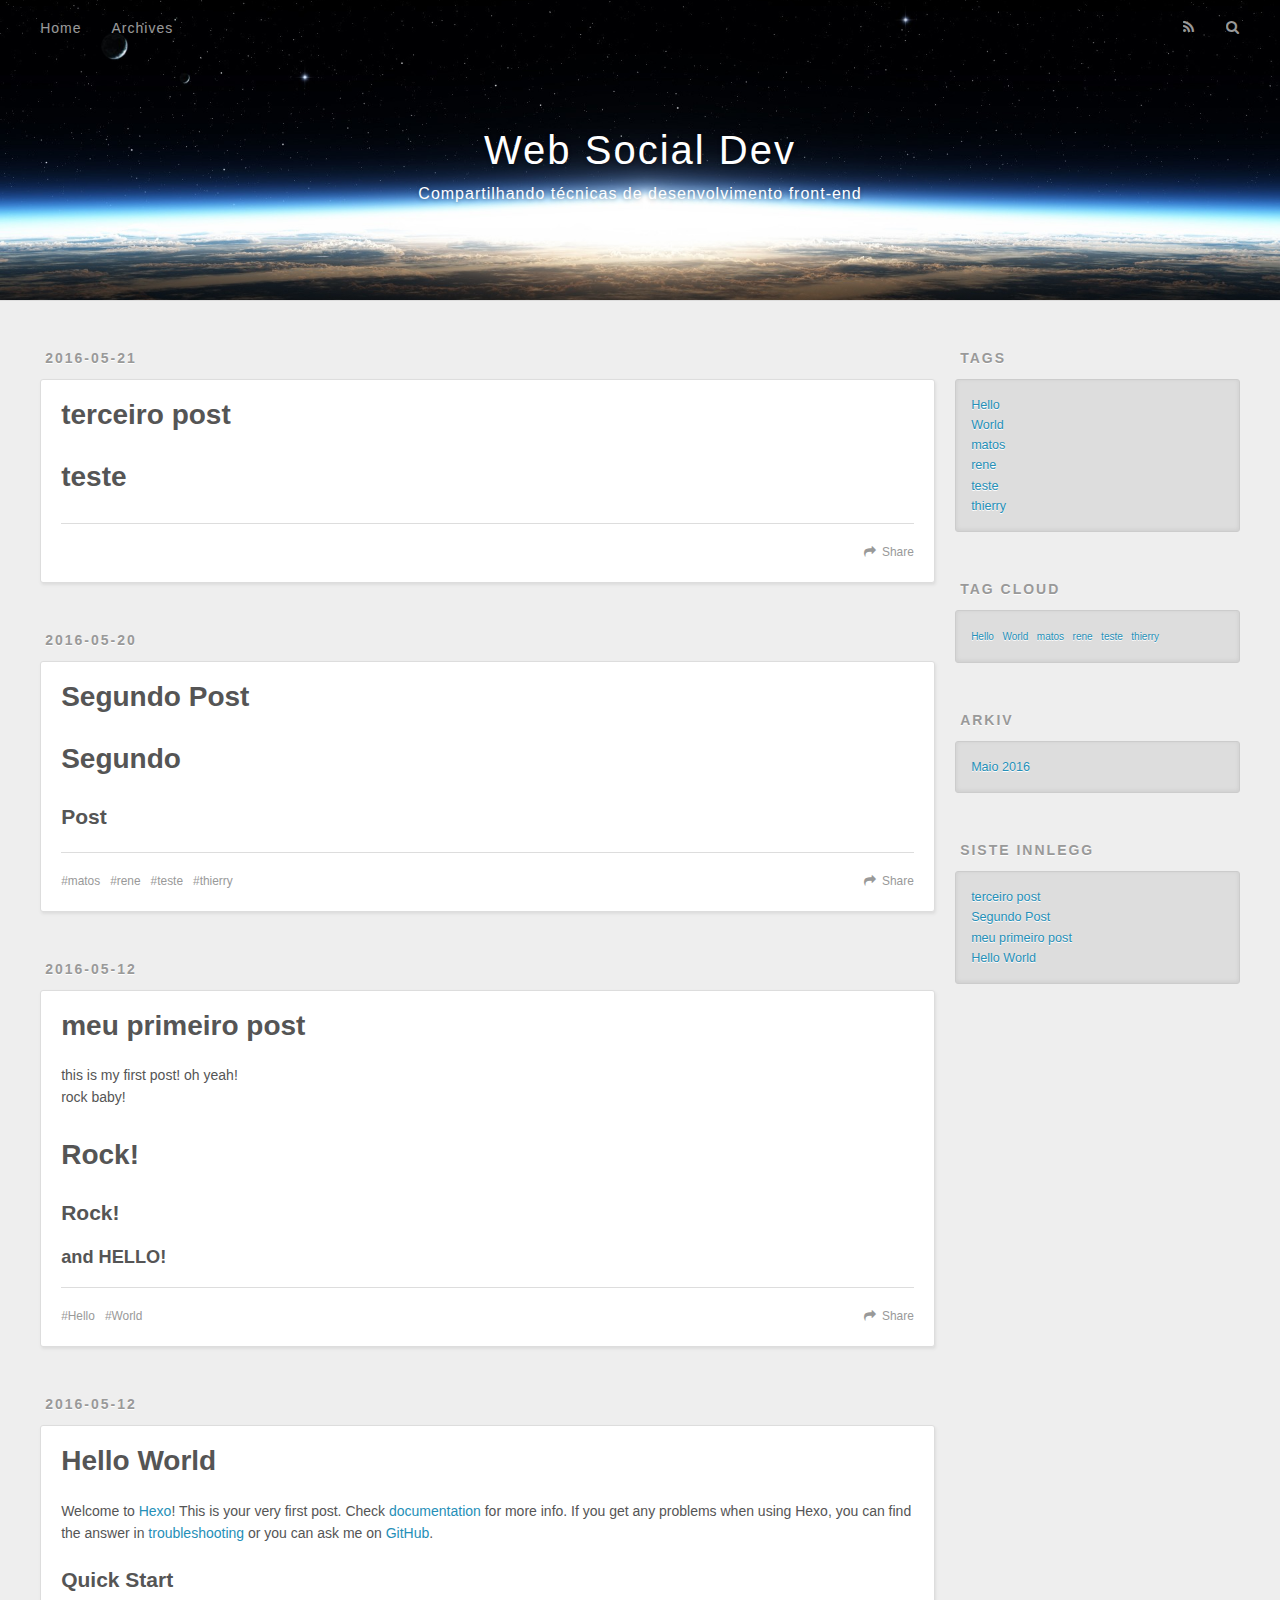
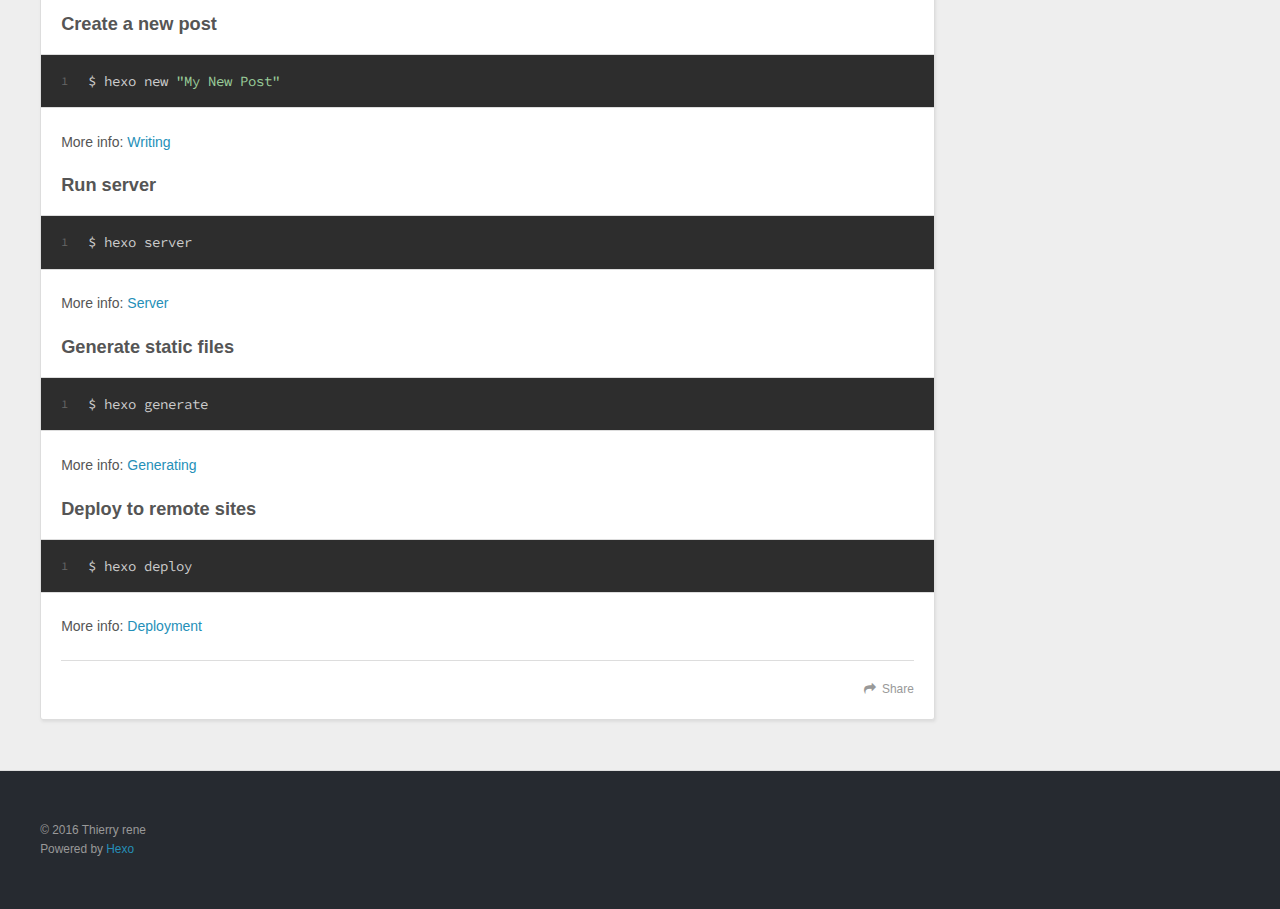
<file: index.html>
<!DOCTYPE html>
<html>
<head>
  <meta charset="utf-8">
  
  <title>Web Social Dev</title>
  <meta name="viewport" content="width=device-width, initial-scale=1, maximum-scale=1">
  <meta name="description" content="Lorem ipsum dolor sit amet, consectetur adipisicing elit, sed do eiusmod tempor incididunt ut labore et dolore magna aliqua. Ut enim ad minim veniam, quis nostrud exercitation ullamco laboris nisi ut">
<meta property="og:type" content="website">
<meta property="og:title" content="Web Social Dev">
<meta property="og:url" content="http://yoursite.com/index.html">
<meta property="og:site_name" content="Web Social Dev">
<meta property="og:description" content="Lorem ipsum dolor sit amet, consectetur adipisicing elit, sed do eiusmod tempor incididunt ut labore et dolore magna aliqua. Ut enim ad minim veniam, quis nostrud exercitation ullamco laboris nisi ut">
<meta name="twitter:card" content="summary">
<meta name="twitter:title" content="Web Social Dev">
<meta name="twitter:description" content="Lorem ipsum dolor sit amet, consectetur adipisicing elit, sed do eiusmod tempor incididunt ut labore et dolore magna aliqua. Ut enim ad minim veniam, quis nostrud exercitation ullamco laboris nisi ut">
  
    <link rel="alternate" href="/atom.xml" title="Web Social Dev" type="application/atom+xml">
  
  
    <link rel="icon" href="/favicon.png">
  
  
    <link href="//fonts.googleapis.com/css?family=Source+Code+Pro" rel="stylesheet" type="text/css">
  
  <link rel="stylesheet" href="/css/style.css">
  

</head>

<body>
  <div id="container">
    <div id="wrap">
      <header id="header">
  <div id="banner"></div>
  <div id="header-outer" class="outer">
    <div id="header-title" class="inner">
      <h1 id="logo-wrap">
        <a href="/" id="logo">Web Social Dev</a>
      </h1>
      
        <h2 id="subtitle-wrap">
          <a href="/" id="subtitle">Compartilhando técnicas de desenvolvimento front-end</a>
        </h2>
      
    </div>
    <div id="header-inner" class="inner">
      <nav id="main-nav">
        <a id="main-nav-toggle" class="nav-icon"></a>
        
          <a class="main-nav-link" href="/">Home</a>
        
          <a class="main-nav-link" href="/archives">Archives</a>
        
      </nav>
      <nav id="sub-nav">
        
          <a id="nav-rss-link" class="nav-icon" href="/atom.xml" title="RSS Feed"></a>
        
        <a id="nav-search-btn" class="nav-icon" title="Søk"></a>
      </nav>
      <div id="search-form-wrap">
        <form action="//google.com/search" method="get" accept-charset="UTF-8" class="search-form"><input type="search" name="q" results="0" class="search-form-input" placeholder="Search"><button type="submit" class="search-form-submit">&#xF002;</button><input type="hidden" name="sitesearch" value="http://yoursite.com"></form>
      </div>
    </div>
  </div>
</header>
      <div class="outer">
        <section id="main">
  
    <article id="post-terceiro-post" class="article article-type-post" itemscope itemprop="blogPost">
  <div class="article-meta">
    <a href="/2016/05/terceiro-post/" class="article-date">
  <time datetime="2016-05-21T03:57:51.000Z" itemprop="datePublished">2016-05-21</time>
</a>
    
  </div>
  <div class="article-inner">
    
    
      <header class="article-header">
        
  
    <h1 itemprop="name">
      <a class="article-title" href="/2016/05/terceiro-post/">terceiro post</a>
    </h1>
  

      </header>
    
    <div class="article-entry" itemprop="articleBody">
      
        <h1 id="teste"><a href="#teste" class="headerlink" title="teste"></a>teste</h1>
      
    </div>
    <footer class="article-footer">
      <a data-url="http://yoursite.com/2016/05/terceiro-post/" data-id="ciognxgbm0005hzy8tmdfjlxs" class="article-share-link">Share</a>
      
      
    </footer>
  </div>
  
</article>


  
    <article id="post-Segundo-Post" class="article article-type-post" itemscope itemprop="blogPost">
  <div class="article-meta">
    <a href="/2016/05/Segundo-Post/" class="article-date">
  <time datetime="2016-05-20T18:51:00.000Z" itemprop="datePublished">2016-05-20</time>
</a>
    
  </div>
  <div class="article-inner">
    
    
      <header class="article-header">
        
  
    <h1 itemprop="name">
      <a class="article-title" href="/2016/05/Segundo-Post/">Segundo Post</a>
    </h1>
  

      </header>
    
    <div class="article-entry" itemprop="articleBody">
      
        <h1 id="Segundo"><a href="#Segundo" class="headerlink" title="Segundo"></a>Segundo</h1><h2 id="Post"><a href="#Post" class="headerlink" title="Post"></a>Post</h2>
      
    </div>
    <footer class="article-footer">
      <a data-url="http://yoursite.com/2016/05/Segundo-Post/" data-id="ciognxgao0001hzy84fxuw27e" class="article-share-link">Share</a>
      
      
  <ul class="article-tag-list"><li class="article-tag-list-item"><a class="article-tag-list-link" href="/tags/matos/">matos</a></li><li class="article-tag-list-item"><a class="article-tag-list-link" href="/tags/rene/">rene</a></li><li class="article-tag-list-item"><a class="article-tag-list-link" href="/tags/teste/">teste</a></li><li class="article-tag-list-item"><a class="article-tag-list-link" href="/tags/thierry/">thierry</a></li></ul>

    </footer>
  </div>
  
</article>


  
    <article id="post-meu-primeiro-post" class="article article-type-post" itemscope itemprop="blogPost">
  <div class="article-meta">
    <a href="/2016/05/meu-primeiro-post/" class="article-date">
  <time datetime="2016-05-12T05:24:49.000Z" itemprop="datePublished">2016-05-12</time>
</a>
    
  </div>
  <div class="article-inner">
    
    
      <header class="article-header">
        
  
    <h1 itemprop="name">
      <a class="article-title" href="/2016/05/meu-primeiro-post/">meu primeiro post</a>
    </h1>
  

      </header>
    
    <div class="article-entry" itemprop="articleBody">
      
        <p>this is my first post! oh yeah!<br>rock baby!</p>
<h1 id="Rock"><a href="#Rock" class="headerlink" title="Rock!"></a>Rock!</h1><h2 id="Rock-1"><a href="#Rock-1" class="headerlink" title="Rock!"></a>Rock!</h2><h3 id="and-HELLO"><a href="#and-HELLO" class="headerlink" title="and HELLO!"></a>and HELLO!</h3>
      
    </div>
    <footer class="article-footer">
      <a data-url="http://yoursite.com/2016/05/meu-primeiro-post/" data-id="ciognxgbj0004hzy8v535p17r" class="article-share-link">Share</a>
      
      
  <ul class="article-tag-list"><li class="article-tag-list-item"><a class="article-tag-list-link" href="/tags/Hello/">Hello</a></li><li class="article-tag-list-item"><a class="article-tag-list-link" href="/tags/World/">World</a></li></ul>

    </footer>
  </div>
  
</article>


  
    <article id="post-hello-world" class="article article-type-post" itemscope itemprop="blogPost">
  <div class="article-meta">
    <a href="/2016/05/hello-world/" class="article-date">
  <time datetime="2016-05-12T05:17:31.174Z" itemprop="datePublished">2016-05-12</time>
</a>
    
  </div>
  <div class="article-inner">
    
    
      <header class="article-header">
        
  
    <h1 itemprop="name">
      <a class="article-title" href="/2016/05/hello-world/">Hello World</a>
    </h1>
  

      </header>
    
    <div class="article-entry" itemprop="articleBody">
      
        <p>Welcome to <a href="https://hexo.io/" target="_blank" rel="external">Hexo</a>! This is your very first post. Check <a href="https://hexo.io/docs/" target="_blank" rel="external">documentation</a> for more info. If you get any problems when using Hexo, you can find the answer in <a href="https://hexo.io/docs/troubleshooting.html" target="_blank" rel="external">troubleshooting</a> or you can ask me on <a href="https://github.com/hexojs/hexo/issues" target="_blank" rel="external">GitHub</a>.</p>
<h2 id="Quick-Start"><a href="#Quick-Start" class="headerlink" title="Quick Start"></a>Quick Start</h2><h3 id="Create-a-new-post"><a href="#Create-a-new-post" class="headerlink" title="Create a new post"></a>Create a new post</h3><figure class="highlight bash"><table><tr><td class="gutter"><pre><span class="line">1</span><br></pre></td><td class="code"><pre><span class="line">$ hexo new <span class="string">"My New Post"</span></span><br></pre></td></tr></table></figure>
<p>More info: <a href="https://hexo.io/docs/writing.html" target="_blank" rel="external">Writing</a></p>
<h3 id="Run-server"><a href="#Run-server" class="headerlink" title="Run server"></a>Run server</h3><figure class="highlight bash"><table><tr><td class="gutter"><pre><span class="line">1</span><br></pre></td><td class="code"><pre><span class="line">$ hexo server</span><br></pre></td></tr></table></figure>
<p>More info: <a href="https://hexo.io/docs/server.html" target="_blank" rel="external">Server</a></p>
<h3 id="Generate-static-files"><a href="#Generate-static-files" class="headerlink" title="Generate static files"></a>Generate static files</h3><figure class="highlight bash"><table><tr><td class="gutter"><pre><span class="line">1</span><br></pre></td><td class="code"><pre><span class="line">$ hexo generate</span><br></pre></td></tr></table></figure>
<p>More info: <a href="https://hexo.io/docs/generating.html" target="_blank" rel="external">Generating</a></p>
<h3 id="Deploy-to-remote-sites"><a href="#Deploy-to-remote-sites" class="headerlink" title="Deploy to remote sites"></a>Deploy to remote sites</h3><figure class="highlight bash"><table><tr><td class="gutter"><pre><span class="line">1</span><br></pre></td><td class="code"><pre><span class="line">$ hexo deploy</span><br></pre></td></tr></table></figure>
<p>More info: <a href="https://hexo.io/docs/deployment.html" target="_blank" rel="external">Deployment</a></p>

      
    </div>
    <footer class="article-footer">
      <a data-url="http://yoursite.com/2016/05/hello-world/" data-id="ciognxgb50002hzy86du8n51o" class="article-share-link">Share</a>
      
      
    </footer>
  </div>
  
</article>


  

</section>
        
          <aside id="sidebar">
  
    

  
    
  <div class="widget-wrap">
    <h3 class="widget-title">Tags</h3>
    <div class="widget">
      <ul class="tag-list"><li class="tag-list-item"><a class="tag-list-link" href="/tags/Hello/">Hello</a></li><li class="tag-list-item"><a class="tag-list-link" href="/tags/World/">World</a></li><li class="tag-list-item"><a class="tag-list-link" href="/tags/matos/">matos</a></li><li class="tag-list-item"><a class="tag-list-link" href="/tags/rene/">rene</a></li><li class="tag-list-item"><a class="tag-list-link" href="/tags/teste/">teste</a></li><li class="tag-list-item"><a class="tag-list-link" href="/tags/thierry/">thierry</a></li></ul>
    </div>
  </div>


  
    
  <div class="widget-wrap">
    <h3 class="widget-title">Tag Cloud</h3>
    <div class="widget tagcloud">
      <a href="/tags/Hello/" style="font-size: 10px;">Hello</a> <a href="/tags/World/" style="font-size: 10px;">World</a> <a href="/tags/matos/" style="font-size: 10px;">matos</a> <a href="/tags/rene/" style="font-size: 10px;">rene</a> <a href="/tags/teste/" style="font-size: 10px;">teste</a> <a href="/tags/thierry/" style="font-size: 10px;">thierry</a>
    </div>
  </div>

  
    
  <div class="widget-wrap">
    <h3 class="widget-title">Arkiv</h3>
    <div class="widget">
      <ul class="archive-list"><li class="archive-list-item"><a class="archive-list-link" href="/archives/2016/05/">Maio 2016</a></li></ul>
    </div>
  </div>


  
    
  <div class="widget-wrap">
    <h3 class="widget-title">Siste innlegg</h3>
    <div class="widget">
      <ul>
        
          <li>
            <a href="/2016/05/terceiro-post/">terceiro post</a>
          </li>
        
          <li>
            <a href="/2016/05/Segundo-Post/">Segundo Post</a>
          </li>
        
          <li>
            <a href="/2016/05/meu-primeiro-post/">meu primeiro post</a>
          </li>
        
          <li>
            <a href="/2016/05/hello-world/">Hello World</a>
          </li>
        
      </ul>
    </div>
  </div>

  
</aside>
        
      </div>
      <footer id="footer">
  
  <div class="outer">
    <div id="footer-info" class="inner">
      &copy; 2016 Thierry rene<br>
      Powered by <a href="http://hexo.io/" target="_blank">Hexo</a>
    </div>
  </div>
</footer>
    </div>
    <nav id="mobile-nav">
  
    <a href="/" class="mobile-nav-link">Home</a>
  
    <a href="/archives" class="mobile-nav-link">Archives</a>
  
</nav>
    

<script src="//ajax.googleapis.com/ajax/libs/jquery/2.0.3/jquery.min.js"></script>


  <link rel="stylesheet" href="/fancybox/jquery.fancybox.css">
  <script src="/fancybox/jquery.fancybox.pack.js"></script>


<script src="/js/script.js"></script>

  </div>
</body>
</html>
</file>
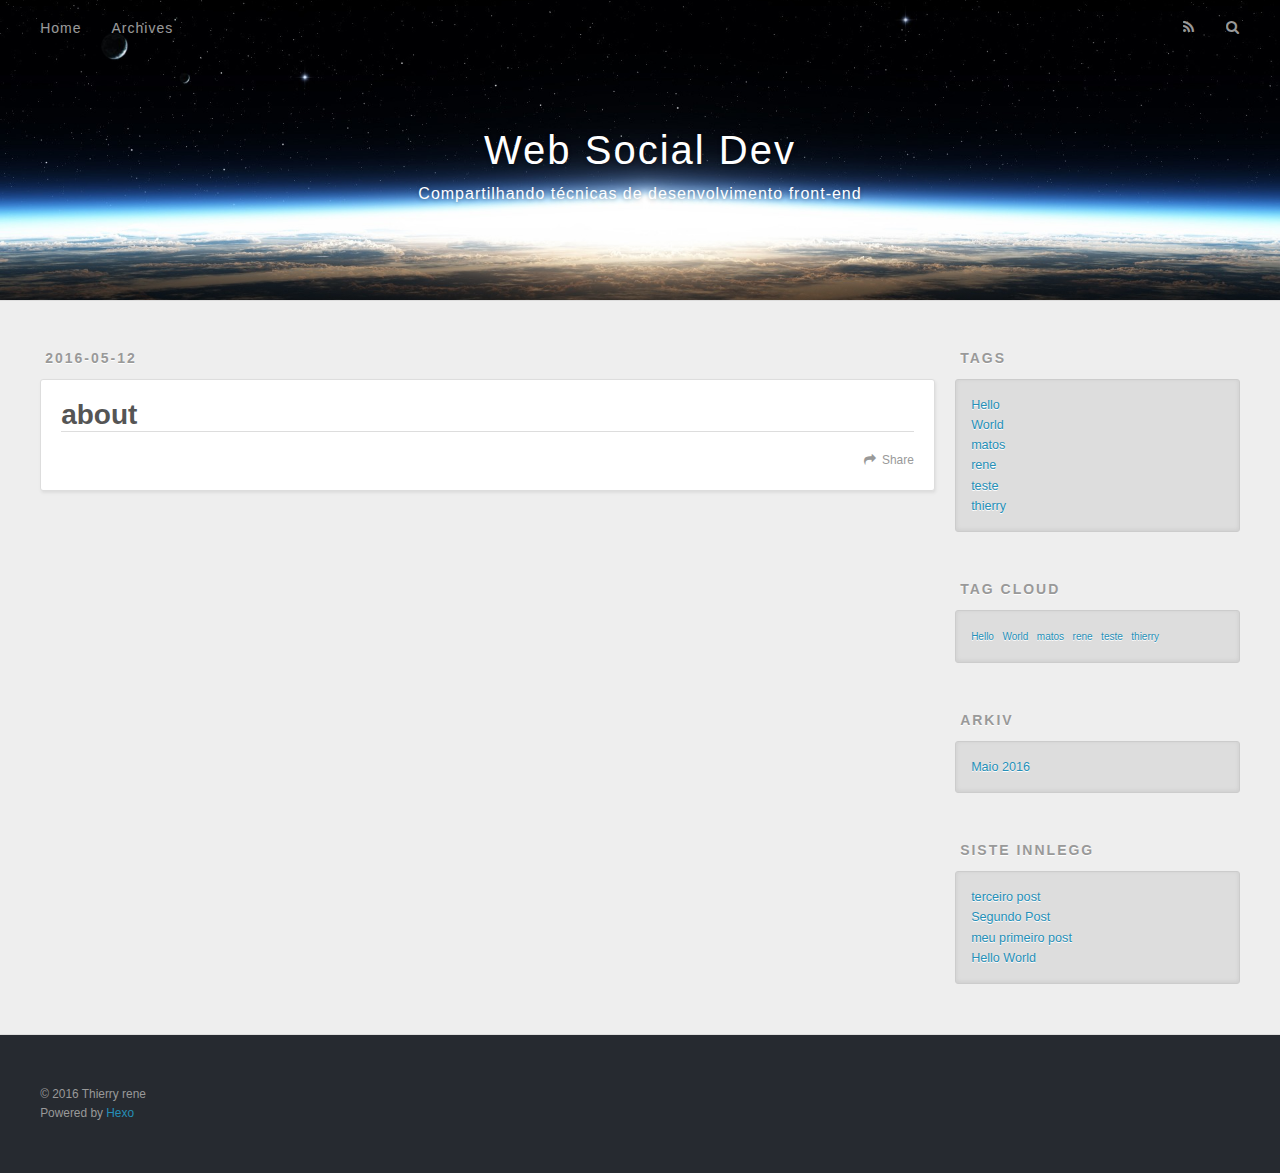
<file: about/index.html>
<!DOCTYPE html>
<html>
<head>
  <meta charset="utf-8">
  
  <title>about | Web Social Dev</title>
  <meta name="viewport" content="width=device-width, initial-scale=1, maximum-scale=1">
  <meta name="description" content="Lorem ipsum dolor sit amet, consectetur adipisicing elit, sed do eiusmod tempor incididunt ut labore et dolore magna aliqua. Ut enim ad minim veniam, quis nostrud exercitation ullamco laboris nisi ut">
<meta property="og:type" content="website">
<meta property="og:title" content="about">
<meta property="og:url" content="http://yoursite.com/about/index.html">
<meta property="og:site_name" content="Web Social Dev">
<meta property="og:description" content="Lorem ipsum dolor sit amet, consectetur adipisicing elit, sed do eiusmod tempor incididunt ut labore et dolore magna aliqua. Ut enim ad minim veniam, quis nostrud exercitation ullamco laboris nisi ut">
<meta property="og:updated_time" content="2016-05-12T05:32:55.937Z">
<meta name="twitter:card" content="summary">
<meta name="twitter:title" content="about">
<meta name="twitter:description" content="Lorem ipsum dolor sit amet, consectetur adipisicing elit, sed do eiusmod tempor incididunt ut labore et dolore magna aliqua. Ut enim ad minim veniam, quis nostrud exercitation ullamco laboris nisi ut">
  
    <link rel="alternate" href="/atom.xml" title="Web Social Dev" type="application/atom+xml">
  
  
    <link rel="icon" href="/favicon.png">
  
  
    <link href="//fonts.googleapis.com/css?family=Source+Code+Pro" rel="stylesheet" type="text/css">
  
  <link rel="stylesheet" href="/css/style.css">
  

</head>

<body>
  <div id="container">
    <div id="wrap">
      <header id="header">
  <div id="banner"></div>
  <div id="header-outer" class="outer">
    <div id="header-title" class="inner">
      <h1 id="logo-wrap">
        <a href="/" id="logo">Web Social Dev</a>
      </h1>
      
        <h2 id="subtitle-wrap">
          <a href="/" id="subtitle">Compartilhando técnicas de desenvolvimento front-end</a>
        </h2>
      
    </div>
    <div id="header-inner" class="inner">
      <nav id="main-nav">
        <a id="main-nav-toggle" class="nav-icon"></a>
        
          <a class="main-nav-link" href="/">Home</a>
        
          <a class="main-nav-link" href="/archives">Archives</a>
        
      </nav>
      <nav id="sub-nav">
        
          <a id="nav-rss-link" class="nav-icon" href="/atom.xml" title="RSS Feed"></a>
        
        <a id="nav-search-btn" class="nav-icon" title="Søk"></a>
      </nav>
      <div id="search-form-wrap">
        <form action="//google.com/search" method="get" accept-charset="UTF-8" class="search-form"><input type="search" name="q" results="0" class="search-form-input" placeholder="Search"><button type="submit" class="search-form-submit">&#xF002;</button><input type="hidden" name="sitesearch" value="http://yoursite.com"></form>
      </div>
    </div>
  </div>
</header>
      <div class="outer">
        <section id="main"><article id="page-undefined" class="article article-type-page" itemscope itemprop="blogPost">
  <div class="article-meta">
    <a href="/about/index.html" class="article-date">
  <time datetime="2016-05-12T05:32:55.000Z" itemprop="datePublished">2016-05-12</time>
</a>
    
  </div>
  <div class="article-inner">
    
    
      <header class="article-header">
        
  
    <h1 class="article-title" itemprop="name">
      about
    </h1>
  

      </header>
    
    <div class="article-entry" itemprop="articleBody">
      
        
      
    </div>
    <footer class="article-footer">
      <a data-url="http://yoursite.com/about/index.html" data-id="ciognxgak0000hzy87er03mrp" class="article-share-link">Share</a>
      
      
    </footer>
  </div>
  
    
  
</article>

</section>
        
          <aside id="sidebar">
  
    

  
    
  <div class="widget-wrap">
    <h3 class="widget-title">Tags</h3>
    <div class="widget">
      <ul class="tag-list"><li class="tag-list-item"><a class="tag-list-link" href="/tags/Hello/">Hello</a></li><li class="tag-list-item"><a class="tag-list-link" href="/tags/World/">World</a></li><li class="tag-list-item"><a class="tag-list-link" href="/tags/matos/">matos</a></li><li class="tag-list-item"><a class="tag-list-link" href="/tags/rene/">rene</a></li><li class="tag-list-item"><a class="tag-list-link" href="/tags/teste/">teste</a></li><li class="tag-list-item"><a class="tag-list-link" href="/tags/thierry/">thierry</a></li></ul>
    </div>
  </div>


  
    
  <div class="widget-wrap">
    <h3 class="widget-title">Tag Cloud</h3>
    <div class="widget tagcloud">
      <a href="/tags/Hello/" style="font-size: 10px;">Hello</a> <a href="/tags/World/" style="font-size: 10px;">World</a> <a href="/tags/matos/" style="font-size: 10px;">matos</a> <a href="/tags/rene/" style="font-size: 10px;">rene</a> <a href="/tags/teste/" style="font-size: 10px;">teste</a> <a href="/tags/thierry/" style="font-size: 10px;">thierry</a>
    </div>
  </div>

  
    
  <div class="widget-wrap">
    <h3 class="widget-title">Arkiv</h3>
    <div class="widget">
      <ul class="archive-list"><li class="archive-list-item"><a class="archive-list-link" href="/archives/2016/05/">Maio 2016</a></li></ul>
    </div>
  </div>


  
    
  <div class="widget-wrap">
    <h3 class="widget-title">Siste innlegg</h3>
    <div class="widget">
      <ul>
        
          <li>
            <a href="/2016/05/terceiro-post/">terceiro post</a>
          </li>
        
          <li>
            <a href="/2016/05/Segundo-Post/">Segundo Post</a>
          </li>
        
          <li>
            <a href="/2016/05/meu-primeiro-post/">meu primeiro post</a>
          </li>
        
          <li>
            <a href="/2016/05/hello-world/">Hello World</a>
          </li>
        
      </ul>
    </div>
  </div>

  
</aside>
        
      </div>
      <footer id="footer">
  
  <div class="outer">
    <div id="footer-info" class="inner">
      &copy; 2016 Thierry rene<br>
      Powered by <a href="http://hexo.io/" target="_blank">Hexo</a>
    </div>
  </div>
</footer>
    </div>
    <nav id="mobile-nav">
  
    <a href="/" class="mobile-nav-link">Home</a>
  
    <a href="/archives" class="mobile-nav-link">Archives</a>
  
</nav>
    

<script src="//ajax.googleapis.com/ajax/libs/jquery/2.0.3/jquery.min.js"></script>


  <link rel="stylesheet" href="/fancybox/jquery.fancybox.css">
  <script src="/fancybox/jquery.fancybox.pack.js"></script>


<script src="/js/script.js"></script>

  </div>
</body>
</html>
</file>
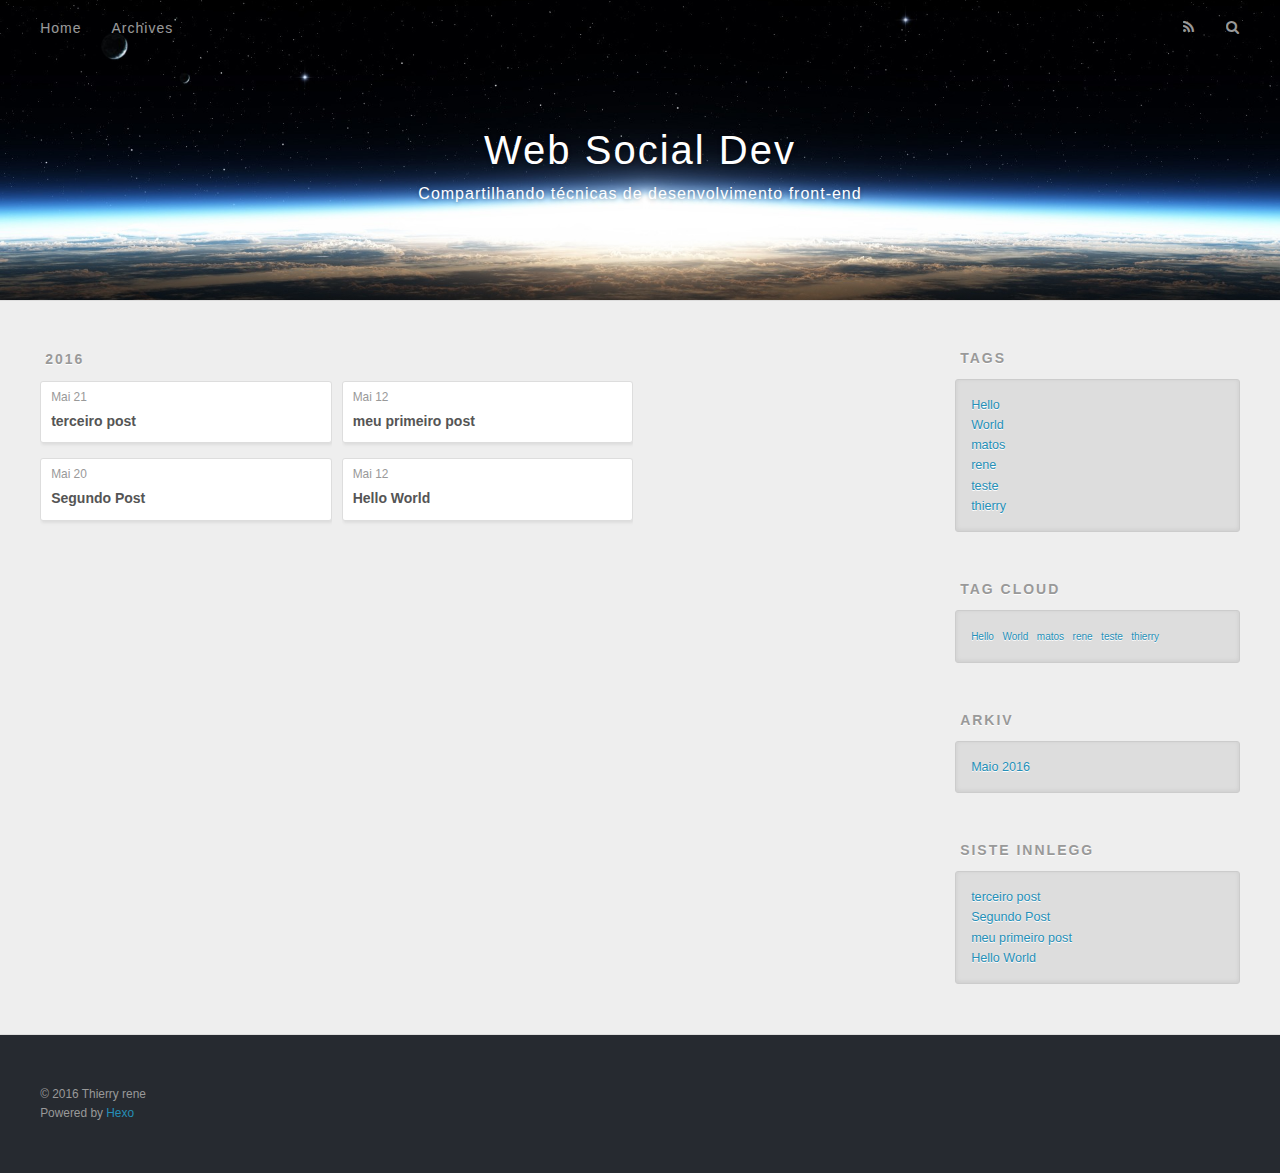
<file: archives/index.html>
<!DOCTYPE html>
<html>
<head>
  <meta charset="utf-8">
  
  <title>Arkiv | Web Social Dev</title>
  <meta name="viewport" content="width=device-width, initial-scale=1, maximum-scale=1">
  <meta name="description" content="Lorem ipsum dolor sit amet, consectetur adipisicing elit, sed do eiusmod tempor incididunt ut labore et dolore magna aliqua. Ut enim ad minim veniam, quis nostrud exercitation ullamco laboris nisi ut">
<meta property="og:type" content="website">
<meta property="og:title" content="Web Social Dev">
<meta property="og:url" content="http://yoursite.com/archives/index.html">
<meta property="og:site_name" content="Web Social Dev">
<meta property="og:description" content="Lorem ipsum dolor sit amet, consectetur adipisicing elit, sed do eiusmod tempor incididunt ut labore et dolore magna aliqua. Ut enim ad minim veniam, quis nostrud exercitation ullamco laboris nisi ut">
<meta name="twitter:card" content="summary">
<meta name="twitter:title" content="Web Social Dev">
<meta name="twitter:description" content="Lorem ipsum dolor sit amet, consectetur adipisicing elit, sed do eiusmod tempor incididunt ut labore et dolore magna aliqua. Ut enim ad minim veniam, quis nostrud exercitation ullamco laboris nisi ut">
  
    <link rel="alternate" href="/atom.xml" title="Web Social Dev" type="application/atom+xml">
  
  
    <link rel="icon" href="/favicon.png">
  
  
    <link href="//fonts.googleapis.com/css?family=Source+Code+Pro" rel="stylesheet" type="text/css">
  
  <link rel="stylesheet" href="/css/style.css">
  

</head>

<body>
  <div id="container">
    <div id="wrap">
      <header id="header">
  <div id="banner"></div>
  <div id="header-outer" class="outer">
    <div id="header-title" class="inner">
      <h1 id="logo-wrap">
        <a href="/" id="logo">Web Social Dev</a>
      </h1>
      
        <h2 id="subtitle-wrap">
          <a href="/" id="subtitle">Compartilhando técnicas de desenvolvimento front-end</a>
        </h2>
      
    </div>
    <div id="header-inner" class="inner">
      <nav id="main-nav">
        <a id="main-nav-toggle" class="nav-icon"></a>
        
          <a class="main-nav-link" href="/">Home</a>
        
          <a class="main-nav-link" href="/archives">Archives</a>
        
      </nav>
      <nav id="sub-nav">
        
          <a id="nav-rss-link" class="nav-icon" href="/atom.xml" title="RSS Feed"></a>
        
        <a id="nav-search-btn" class="nav-icon" title="Søk"></a>
      </nav>
      <div id="search-form-wrap">
        <form action="//google.com/search" method="get" accept-charset="UTF-8" class="search-form"><input type="search" name="q" results="0" class="search-form-input" placeholder="Search"><button type="submit" class="search-form-submit">&#xF002;</button><input type="hidden" name="sitesearch" value="http://yoursite.com"></form>
      </div>
    </div>
  </div>
</header>
      <div class="outer">
        <section id="main">
  
  
    
    
      
      
      <section class="archives-wrap">
        <div class="archive-year-wrap">
          <a href="/archives/2016" class="archive-year">2016</a>
        </div>
        <div class="archives">
    
    <article class="archive-article archive-type-post">
  <div class="archive-article-inner">
    <header class="archive-article-header">
      <a href="/2016/05/terceiro-post/" class="archive-article-date">
  <time datetime="2016-05-21T03:57:51.000Z" itemprop="datePublished">Mai 21</time>
</a>
      
  
    <h1 itemprop="name">
      <a class="archive-article-title" href="/2016/05/terceiro-post/">terceiro post</a>
    </h1>
  

    </header>
  </div>
</article>
  
    
    
    <article class="archive-article archive-type-post">
  <div class="archive-article-inner">
    <header class="archive-article-header">
      <a href="/2016/05/Segundo-Post/" class="archive-article-date">
  <time datetime="2016-05-20T18:51:00.000Z" itemprop="datePublished">Mai 20</time>
</a>
      
  
    <h1 itemprop="name">
      <a class="archive-article-title" href="/2016/05/Segundo-Post/">Segundo Post</a>
    </h1>
  

    </header>
  </div>
</article>
  
    
    
    <article class="archive-article archive-type-post">
  <div class="archive-article-inner">
    <header class="archive-article-header">
      <a href="/2016/05/meu-primeiro-post/" class="archive-article-date">
  <time datetime="2016-05-12T05:24:49.000Z" itemprop="datePublished">Mai 12</time>
</a>
      
  
    <h1 itemprop="name">
      <a class="archive-article-title" href="/2016/05/meu-primeiro-post/">meu primeiro post</a>
    </h1>
  

    </header>
  </div>
</article>
  
    
    
    <article class="archive-article archive-type-post">
  <div class="archive-article-inner">
    <header class="archive-article-header">
      <a href="/2016/05/hello-world/" class="archive-article-date">
  <time datetime="2016-05-12T05:17:31.174Z" itemprop="datePublished">Mai 12</time>
</a>
      
  
    <h1 itemprop="name">
      <a class="archive-article-title" href="/2016/05/hello-world/">Hello World</a>
    </h1>
  

    </header>
  </div>
</article>
  
  
    </div></section>
  

</section>
        
          <aside id="sidebar">
  
    

  
    
  <div class="widget-wrap">
    <h3 class="widget-title">Tags</h3>
    <div class="widget">
      <ul class="tag-list"><li class="tag-list-item"><a class="tag-list-link" href="/tags/Hello/">Hello</a></li><li class="tag-list-item"><a class="tag-list-link" href="/tags/World/">World</a></li><li class="tag-list-item"><a class="tag-list-link" href="/tags/matos/">matos</a></li><li class="tag-list-item"><a class="tag-list-link" href="/tags/rene/">rene</a></li><li class="tag-list-item"><a class="tag-list-link" href="/tags/teste/">teste</a></li><li class="tag-list-item"><a class="tag-list-link" href="/tags/thierry/">thierry</a></li></ul>
    </div>
  </div>


  
    
  <div class="widget-wrap">
    <h3 class="widget-title">Tag Cloud</h3>
    <div class="widget tagcloud">
      <a href="/tags/Hello/" style="font-size: 10px;">Hello</a> <a href="/tags/World/" style="font-size: 10px;">World</a> <a href="/tags/matos/" style="font-size: 10px;">matos</a> <a href="/tags/rene/" style="font-size: 10px;">rene</a> <a href="/tags/teste/" style="font-size: 10px;">teste</a> <a href="/tags/thierry/" style="font-size: 10px;">thierry</a>
    </div>
  </div>

  
    
  <div class="widget-wrap">
    <h3 class="widget-title">Arkiv</h3>
    <div class="widget">
      <ul class="archive-list"><li class="archive-list-item"><a class="archive-list-link" href="/archives/2016/05/">Maio 2016</a></li></ul>
    </div>
  </div>


  
    
  <div class="widget-wrap">
    <h3 class="widget-title">Siste innlegg</h3>
    <div class="widget">
      <ul>
        
          <li>
            <a href="/2016/05/terceiro-post/">terceiro post</a>
          </li>
        
          <li>
            <a href="/2016/05/Segundo-Post/">Segundo Post</a>
          </li>
        
          <li>
            <a href="/2016/05/meu-primeiro-post/">meu primeiro post</a>
          </li>
        
          <li>
            <a href="/2016/05/hello-world/">Hello World</a>
          </li>
        
      </ul>
    </div>
  </div>

  
</aside>
        
      </div>
      <footer id="footer">
  
  <div class="outer">
    <div id="footer-info" class="inner">
      &copy; 2016 Thierry rene<br>
      Powered by <a href="http://hexo.io/" target="_blank">Hexo</a>
    </div>
  </div>
</footer>
    </div>
    <nav id="mobile-nav">
  
    <a href="/" class="mobile-nav-link">Home</a>
  
    <a href="/archives" class="mobile-nav-link">Archives</a>
  
</nav>
    

<script src="//ajax.googleapis.com/ajax/libs/jquery/2.0.3/jquery.min.js"></script>


  <link rel="stylesheet" href="/fancybox/jquery.fancybox.css">
  <script src="/fancybox/jquery.fancybox.pack.js"></script>


<script src="/js/script.js"></script>

  </div>
</body>
</html>
</file>
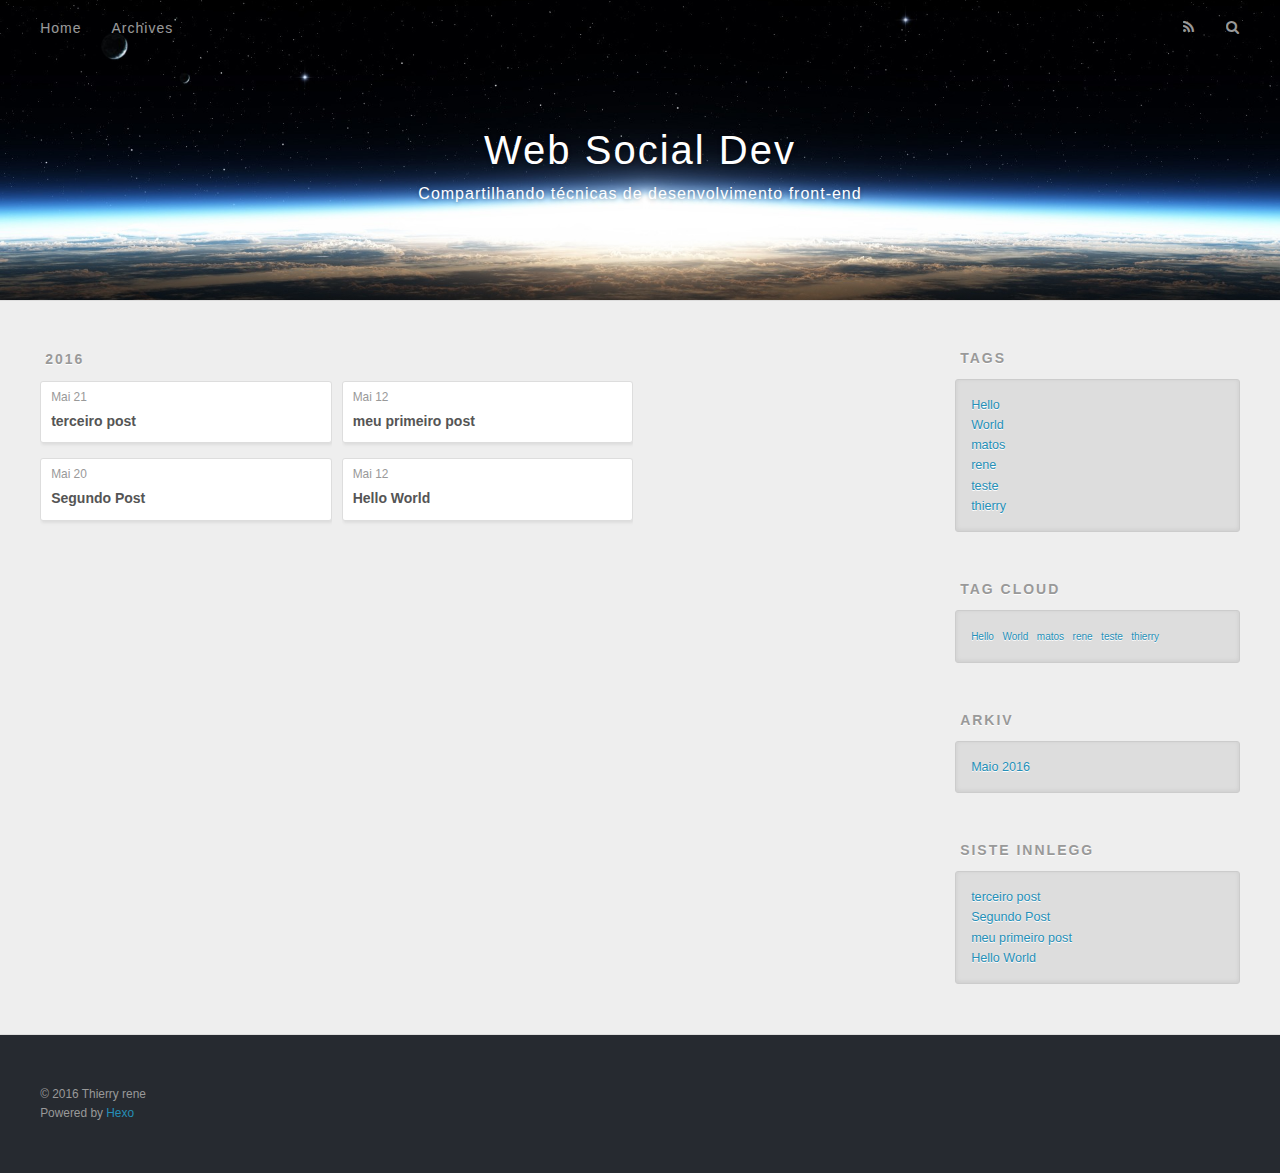
<file: archives/2016/index.html>
<!DOCTYPE html>
<html>
<head>
  <meta charset="utf-8">
  
  <title>Arkiv: 2016 | Web Social Dev</title>
  <meta name="viewport" content="width=device-width, initial-scale=1, maximum-scale=1">
  <meta name="description" content="Lorem ipsum dolor sit amet, consectetur adipisicing elit, sed do eiusmod tempor incididunt ut labore et dolore magna aliqua. Ut enim ad minim veniam, quis nostrud exercitation ullamco laboris nisi ut">
<meta property="og:type" content="website">
<meta property="og:title" content="Web Social Dev">
<meta property="og:url" content="http://yoursite.com/archives/2016/index.html">
<meta property="og:site_name" content="Web Social Dev">
<meta property="og:description" content="Lorem ipsum dolor sit amet, consectetur adipisicing elit, sed do eiusmod tempor incididunt ut labore et dolore magna aliqua. Ut enim ad minim veniam, quis nostrud exercitation ullamco laboris nisi ut">
<meta name="twitter:card" content="summary">
<meta name="twitter:title" content="Web Social Dev">
<meta name="twitter:description" content="Lorem ipsum dolor sit amet, consectetur adipisicing elit, sed do eiusmod tempor incididunt ut labore et dolore magna aliqua. Ut enim ad minim veniam, quis nostrud exercitation ullamco laboris nisi ut">
  
    <link rel="alternate" href="/atom.xml" title="Web Social Dev" type="application/atom+xml">
  
  
    <link rel="icon" href="/favicon.png">
  
  
    <link href="//fonts.googleapis.com/css?family=Source+Code+Pro" rel="stylesheet" type="text/css">
  
  <link rel="stylesheet" href="/css/style.css">
  

</head>

<body>
  <div id="container">
    <div id="wrap">
      <header id="header">
  <div id="banner"></div>
  <div id="header-outer" class="outer">
    <div id="header-title" class="inner">
      <h1 id="logo-wrap">
        <a href="/" id="logo">Web Social Dev</a>
      </h1>
      
        <h2 id="subtitle-wrap">
          <a href="/" id="subtitle">Compartilhando técnicas de desenvolvimento front-end</a>
        </h2>
      
    </div>
    <div id="header-inner" class="inner">
      <nav id="main-nav">
        <a id="main-nav-toggle" class="nav-icon"></a>
        
          <a class="main-nav-link" href="/">Home</a>
        
          <a class="main-nav-link" href="/archives">Archives</a>
        
      </nav>
      <nav id="sub-nav">
        
          <a id="nav-rss-link" class="nav-icon" href="/atom.xml" title="RSS Feed"></a>
        
        <a id="nav-search-btn" class="nav-icon" title="Søk"></a>
      </nav>
      <div id="search-form-wrap">
        <form action="//google.com/search" method="get" accept-charset="UTF-8" class="search-form"><input type="search" name="q" results="0" class="search-form-input" placeholder="Search"><button type="submit" class="search-form-submit">&#xF002;</button><input type="hidden" name="sitesearch" value="http://yoursite.com"></form>
      </div>
    </div>
  </div>
</header>
      <div class="outer">
        <section id="main">
  
  
    
    
      
      
      <section class="archives-wrap">
        <div class="archive-year-wrap">
          <a href="/archives/2016" class="archive-year">2016</a>
        </div>
        <div class="archives">
    
    <article class="archive-article archive-type-post">
  <div class="archive-article-inner">
    <header class="archive-article-header">
      <a href="/2016/05/terceiro-post/" class="archive-article-date">
  <time datetime="2016-05-21T03:57:51.000Z" itemprop="datePublished">Mai 21</time>
</a>
      
  
    <h1 itemprop="name">
      <a class="archive-article-title" href="/2016/05/terceiro-post/">terceiro post</a>
    </h1>
  

    </header>
  </div>
</article>
  
    
    
    <article class="archive-article archive-type-post">
  <div class="archive-article-inner">
    <header class="archive-article-header">
      <a href="/2016/05/Segundo-Post/" class="archive-article-date">
  <time datetime="2016-05-20T18:51:00.000Z" itemprop="datePublished">Mai 20</time>
</a>
      
  
    <h1 itemprop="name">
      <a class="archive-article-title" href="/2016/05/Segundo-Post/">Segundo Post</a>
    </h1>
  

    </header>
  </div>
</article>
  
    
    
    <article class="archive-article archive-type-post">
  <div class="archive-article-inner">
    <header class="archive-article-header">
      <a href="/2016/05/meu-primeiro-post/" class="archive-article-date">
  <time datetime="2016-05-12T05:24:49.000Z" itemprop="datePublished">Mai 12</time>
</a>
      
  
    <h1 itemprop="name">
      <a class="archive-article-title" href="/2016/05/meu-primeiro-post/">meu primeiro post</a>
    </h1>
  

    </header>
  </div>
</article>
  
    
    
    <article class="archive-article archive-type-post">
  <div class="archive-article-inner">
    <header class="archive-article-header">
      <a href="/2016/05/hello-world/" class="archive-article-date">
  <time datetime="2016-05-12T05:17:31.174Z" itemprop="datePublished">Mai 12</time>
</a>
      
  
    <h1 itemprop="name">
      <a class="archive-article-title" href="/2016/05/hello-world/">Hello World</a>
    </h1>
  

    </header>
  </div>
</article>
  
  
    </div></section>
  

</section>
        
          <aside id="sidebar">
  
    

  
    
  <div class="widget-wrap">
    <h3 class="widget-title">Tags</h3>
    <div class="widget">
      <ul class="tag-list"><li class="tag-list-item"><a class="tag-list-link" href="/tags/Hello/">Hello</a></li><li class="tag-list-item"><a class="tag-list-link" href="/tags/World/">World</a></li><li class="tag-list-item"><a class="tag-list-link" href="/tags/matos/">matos</a></li><li class="tag-list-item"><a class="tag-list-link" href="/tags/rene/">rene</a></li><li class="tag-list-item"><a class="tag-list-link" href="/tags/teste/">teste</a></li><li class="tag-list-item"><a class="tag-list-link" href="/tags/thierry/">thierry</a></li></ul>
    </div>
  </div>


  
    
  <div class="widget-wrap">
    <h3 class="widget-title">Tag Cloud</h3>
    <div class="widget tagcloud">
      <a href="/tags/Hello/" style="font-size: 10px;">Hello</a> <a href="/tags/World/" style="font-size: 10px;">World</a> <a href="/tags/matos/" style="font-size: 10px;">matos</a> <a href="/tags/rene/" style="font-size: 10px;">rene</a> <a href="/tags/teste/" style="font-size: 10px;">teste</a> <a href="/tags/thierry/" style="font-size: 10px;">thierry</a>
    </div>
  </div>

  
    
  <div class="widget-wrap">
    <h3 class="widget-title">Arkiv</h3>
    <div class="widget">
      <ul class="archive-list"><li class="archive-list-item"><a class="archive-list-link" href="/archives/2016/05/">Maio 2016</a></li></ul>
    </div>
  </div>


  
    
  <div class="widget-wrap">
    <h3 class="widget-title">Siste innlegg</h3>
    <div class="widget">
      <ul>
        
          <li>
            <a href="/2016/05/terceiro-post/">terceiro post</a>
          </li>
        
          <li>
            <a href="/2016/05/Segundo-Post/">Segundo Post</a>
          </li>
        
          <li>
            <a href="/2016/05/meu-primeiro-post/">meu primeiro post</a>
          </li>
        
          <li>
            <a href="/2016/05/hello-world/">Hello World</a>
          </li>
        
      </ul>
    </div>
  </div>

  
</aside>
        
      </div>
      <footer id="footer">
  
  <div class="outer">
    <div id="footer-info" class="inner">
      &copy; 2016 Thierry rene<br>
      Powered by <a href="http://hexo.io/" target="_blank">Hexo</a>
    </div>
  </div>
</footer>
    </div>
    <nav id="mobile-nav">
  
    <a href="/" class="mobile-nav-link">Home</a>
  
    <a href="/archives" class="mobile-nav-link">Archives</a>
  
</nav>
    

<script src="//ajax.googleapis.com/ajax/libs/jquery/2.0.3/jquery.min.js"></script>


  <link rel="stylesheet" href="/fancybox/jquery.fancybox.css">
  <script src="/fancybox/jquery.fancybox.pack.js"></script>


<script src="/js/script.js"></script>

  </div>
</body>
</html>
</file>
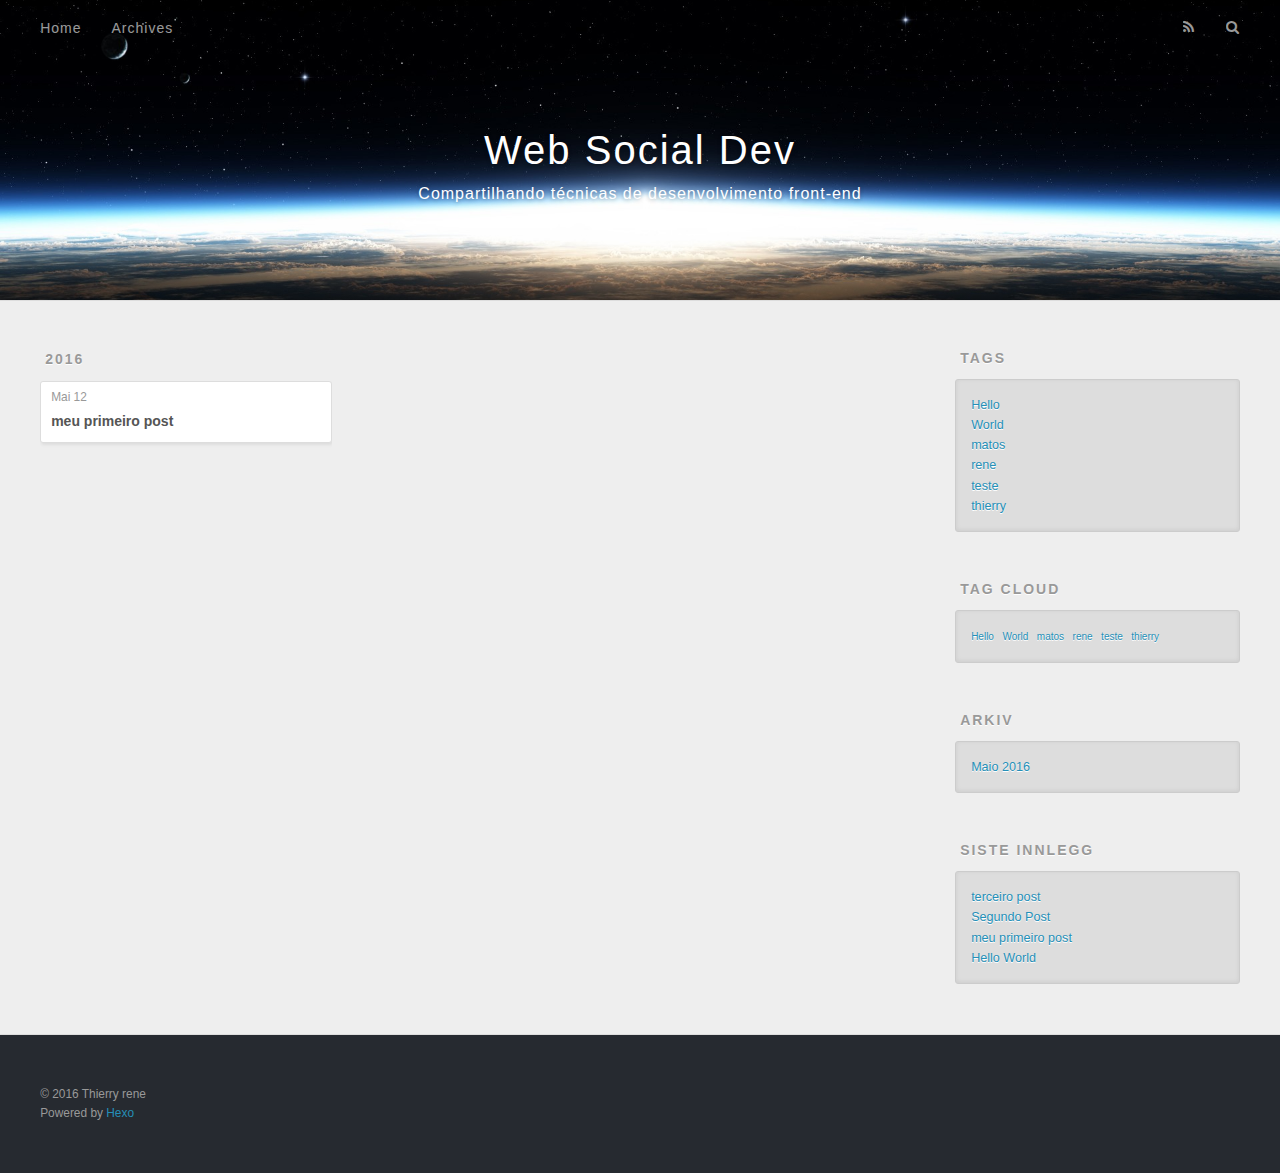
<file: tags/Hello/index.html>
<!DOCTYPE html>
<html>
<head>
  <meta charset="utf-8">
  
  <title>Tag: Hello | Web Social Dev</title>
  <meta name="viewport" content="width=device-width, initial-scale=1, maximum-scale=1">
  <meta name="description" content="Lorem ipsum dolor sit amet, consectetur adipisicing elit, sed do eiusmod tempor incididunt ut labore et dolore magna aliqua. Ut enim ad minim veniam, quis nostrud exercitation ullamco laboris nisi ut">
<meta property="og:type" content="website">
<meta property="og:title" content="Web Social Dev">
<meta property="og:url" content="http://yoursite.com/tags/Hello/index.html">
<meta property="og:site_name" content="Web Social Dev">
<meta property="og:description" content="Lorem ipsum dolor sit amet, consectetur adipisicing elit, sed do eiusmod tempor incididunt ut labore et dolore magna aliqua. Ut enim ad minim veniam, quis nostrud exercitation ullamco laboris nisi ut">
<meta name="twitter:card" content="summary">
<meta name="twitter:title" content="Web Social Dev">
<meta name="twitter:description" content="Lorem ipsum dolor sit amet, consectetur adipisicing elit, sed do eiusmod tempor incididunt ut labore et dolore magna aliqua. Ut enim ad minim veniam, quis nostrud exercitation ullamco laboris nisi ut">
  
    <link rel="alternate" href="/atom.xml" title="Web Social Dev" type="application/atom+xml">
  
  
    <link rel="icon" href="/favicon.png">
  
  
    <link href="//fonts.googleapis.com/css?family=Source+Code+Pro" rel="stylesheet" type="text/css">
  
  <link rel="stylesheet" href="/css/style.css">
  

</head>

<body>
  <div id="container">
    <div id="wrap">
      <header id="header">
  <div id="banner"></div>
  <div id="header-outer" class="outer">
    <div id="header-title" class="inner">
      <h1 id="logo-wrap">
        <a href="/" id="logo">Web Social Dev</a>
      </h1>
      
        <h2 id="subtitle-wrap">
          <a href="/" id="subtitle">Compartilhando técnicas de desenvolvimento front-end</a>
        </h2>
      
    </div>
    <div id="header-inner" class="inner">
      <nav id="main-nav">
        <a id="main-nav-toggle" class="nav-icon"></a>
        
          <a class="main-nav-link" href="/">Home</a>
        
          <a class="main-nav-link" href="/archives">Archives</a>
        
      </nav>
      <nav id="sub-nav">
        
          <a id="nav-rss-link" class="nav-icon" href="/atom.xml" title="RSS Feed"></a>
        
        <a id="nav-search-btn" class="nav-icon" title="Søk"></a>
      </nav>
      <div id="search-form-wrap">
        <form action="//google.com/search" method="get" accept-charset="UTF-8" class="search-form"><input type="search" name="q" results="0" class="search-form-input" placeholder="Search"><button type="submit" class="search-form-submit">&#xF002;</button><input type="hidden" name="sitesearch" value="http://yoursite.com"></form>
      </div>
    </div>
  </div>
</header>
      <div class="outer">
        <section id="main">
  
  
    
    
      
      
      <section class="archives-wrap">
        <div class="archive-year-wrap">
          <a href="/archives/2016" class="archive-year">2016</a>
        </div>
        <div class="archives">
    
    <article class="archive-article archive-type-post">
  <div class="archive-article-inner">
    <header class="archive-article-header">
      <a href="/2016/05/meu-primeiro-post/" class="archive-article-date">
  <time datetime="2016-05-12T05:24:49.000Z" itemprop="datePublished">Mai 12</time>
</a>
      
  
    <h1 itemprop="name">
      <a class="archive-article-title" href="/2016/05/meu-primeiro-post/">meu primeiro post</a>
    </h1>
  

    </header>
  </div>
</article>
  
  
    </div></section>
  

</section>
        
          <aside id="sidebar">
  
    

  
    
  <div class="widget-wrap">
    <h3 class="widget-title">Tags</h3>
    <div class="widget">
      <ul class="tag-list"><li class="tag-list-item"><a class="tag-list-link" href="/tags/Hello/">Hello</a></li><li class="tag-list-item"><a class="tag-list-link" href="/tags/World/">World</a></li><li class="tag-list-item"><a class="tag-list-link" href="/tags/matos/">matos</a></li><li class="tag-list-item"><a class="tag-list-link" href="/tags/rene/">rene</a></li><li class="tag-list-item"><a class="tag-list-link" href="/tags/teste/">teste</a></li><li class="tag-list-item"><a class="tag-list-link" href="/tags/thierry/">thierry</a></li></ul>
    </div>
  </div>


  
    
  <div class="widget-wrap">
    <h3 class="widget-title">Tag Cloud</h3>
    <div class="widget tagcloud">
      <a href="/tags/Hello/" style="font-size: 10px;">Hello</a> <a href="/tags/World/" style="font-size: 10px;">World</a> <a href="/tags/matos/" style="font-size: 10px;">matos</a> <a href="/tags/rene/" style="font-size: 10px;">rene</a> <a href="/tags/teste/" style="font-size: 10px;">teste</a> <a href="/tags/thierry/" style="font-size: 10px;">thierry</a>
    </div>
  </div>

  
    
  <div class="widget-wrap">
    <h3 class="widget-title">Arkiv</h3>
    <div class="widget">
      <ul class="archive-list"><li class="archive-list-item"><a class="archive-list-link" href="/archives/2016/05/">Maio 2016</a></li></ul>
    </div>
  </div>


  
    
  <div class="widget-wrap">
    <h3 class="widget-title">Siste innlegg</h3>
    <div class="widget">
      <ul>
        
          <li>
            <a href="/2016/05/terceiro-post/">terceiro post</a>
          </li>
        
          <li>
            <a href="/2016/05/Segundo-Post/">Segundo Post</a>
          </li>
        
          <li>
            <a href="/2016/05/meu-primeiro-post/">meu primeiro post</a>
          </li>
        
          <li>
            <a href="/2016/05/hello-world/">Hello World</a>
          </li>
        
      </ul>
    </div>
  </div>

  
</aside>
        
      </div>
      <footer id="footer">
  
  <div class="outer">
    <div id="footer-info" class="inner">
      &copy; 2016 Thierry rene<br>
      Powered by <a href="http://hexo.io/" target="_blank">Hexo</a>
    </div>
  </div>
</footer>
    </div>
    <nav id="mobile-nav">
  
    <a href="/" class="mobile-nav-link">Home</a>
  
    <a href="/archives" class="mobile-nav-link">Archives</a>
  
</nav>
    

<script src="//ajax.googleapis.com/ajax/libs/jquery/2.0.3/jquery.min.js"></script>


  <link rel="stylesheet" href="/fancybox/jquery.fancybox.css">
  <script src="/fancybox/jquery.fancybox.pack.js"></script>


<script src="/js/script.js"></script>

  </div>
</body>
</html>
</file>
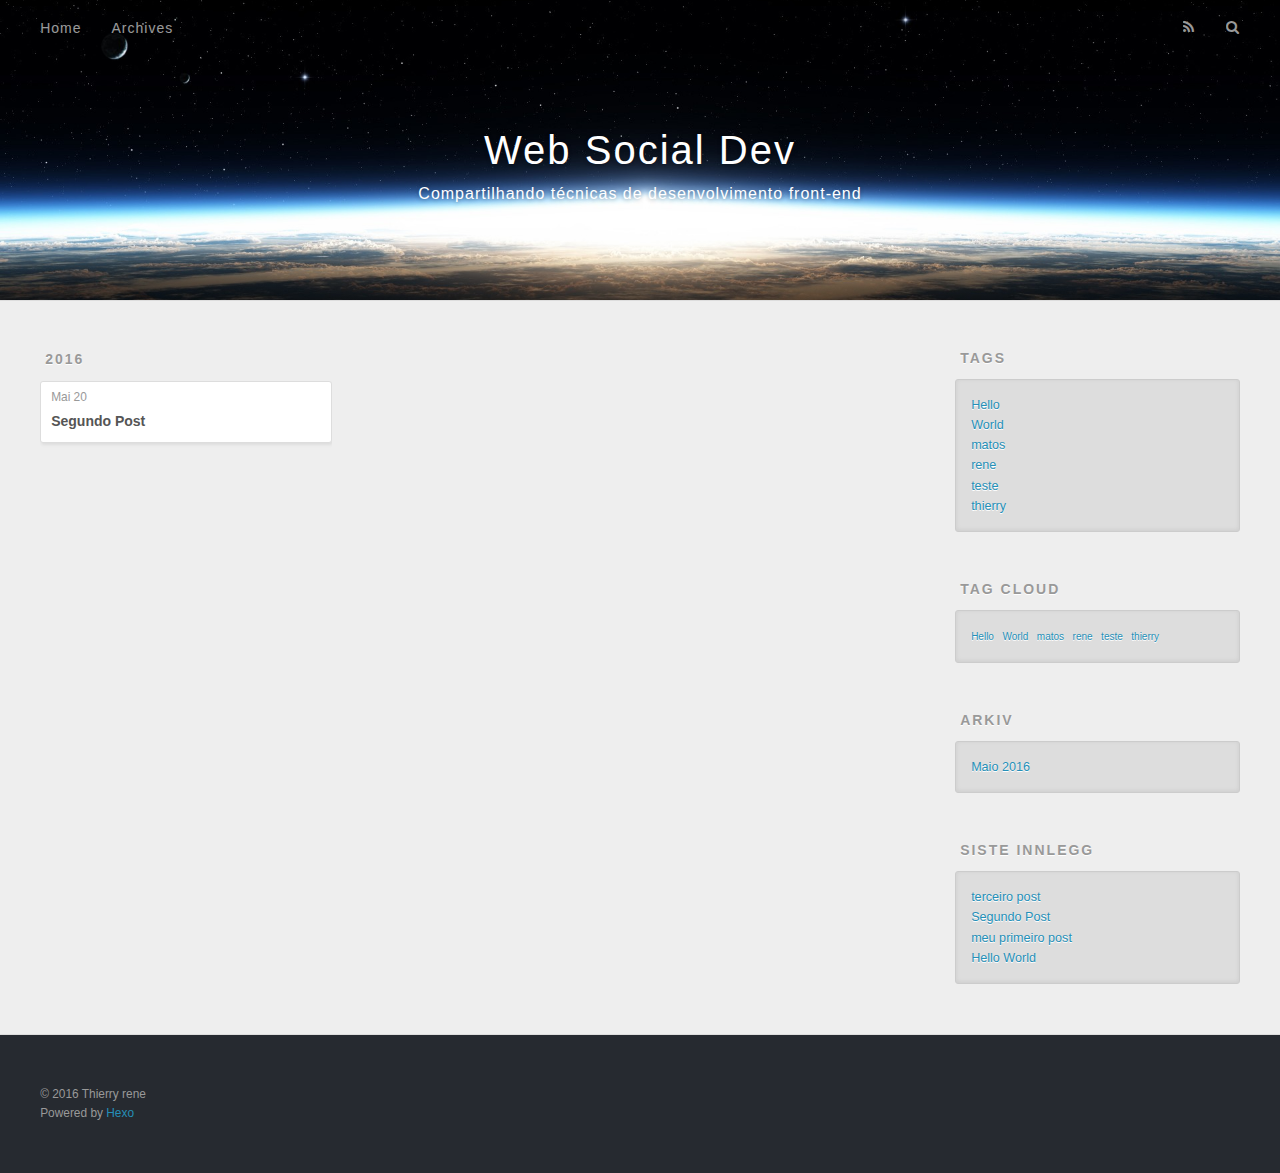
<file: tags/matos/index.html>
<!DOCTYPE html>
<html>
<head>
  <meta charset="utf-8">
  
  <title>Tag: matos | Web Social Dev</title>
  <meta name="viewport" content="width=device-width, initial-scale=1, maximum-scale=1">
  <meta name="description" content="Lorem ipsum dolor sit amet, consectetur adipisicing elit, sed do eiusmod tempor incididunt ut labore et dolore magna aliqua. Ut enim ad minim veniam, quis nostrud exercitation ullamco laboris nisi ut">
<meta property="og:type" content="website">
<meta property="og:title" content="Web Social Dev">
<meta property="og:url" content="http://yoursite.com/tags/matos/index.html">
<meta property="og:site_name" content="Web Social Dev">
<meta property="og:description" content="Lorem ipsum dolor sit amet, consectetur adipisicing elit, sed do eiusmod tempor incididunt ut labore et dolore magna aliqua. Ut enim ad minim veniam, quis nostrud exercitation ullamco laboris nisi ut">
<meta name="twitter:card" content="summary">
<meta name="twitter:title" content="Web Social Dev">
<meta name="twitter:description" content="Lorem ipsum dolor sit amet, consectetur adipisicing elit, sed do eiusmod tempor incididunt ut labore et dolore magna aliqua. Ut enim ad minim veniam, quis nostrud exercitation ullamco laboris nisi ut">
  
    <link rel="alternate" href="/atom.xml" title="Web Social Dev" type="application/atom+xml">
  
  
    <link rel="icon" href="/favicon.png">
  
  
    <link href="//fonts.googleapis.com/css?family=Source+Code+Pro" rel="stylesheet" type="text/css">
  
  <link rel="stylesheet" href="/css/style.css">
  

</head>

<body>
  <div id="container">
    <div id="wrap">
      <header id="header">
  <div id="banner"></div>
  <div id="header-outer" class="outer">
    <div id="header-title" class="inner">
      <h1 id="logo-wrap">
        <a href="/" id="logo">Web Social Dev</a>
      </h1>
      
        <h2 id="subtitle-wrap">
          <a href="/" id="subtitle">Compartilhando técnicas de desenvolvimento front-end</a>
        </h2>
      
    </div>
    <div id="header-inner" class="inner">
      <nav id="main-nav">
        <a id="main-nav-toggle" class="nav-icon"></a>
        
          <a class="main-nav-link" href="/">Home</a>
        
          <a class="main-nav-link" href="/archives">Archives</a>
        
      </nav>
      <nav id="sub-nav">
        
          <a id="nav-rss-link" class="nav-icon" href="/atom.xml" title="RSS Feed"></a>
        
        <a id="nav-search-btn" class="nav-icon" title="Søk"></a>
      </nav>
      <div id="search-form-wrap">
        <form action="//google.com/search" method="get" accept-charset="UTF-8" class="search-form"><input type="search" name="q" results="0" class="search-form-input" placeholder="Search"><button type="submit" class="search-form-submit">&#xF002;</button><input type="hidden" name="sitesearch" value="http://yoursite.com"></form>
      </div>
    </div>
  </div>
</header>
      <div class="outer">
        <section id="main">
  
  
    
    
      
      
      <section class="archives-wrap">
        <div class="archive-year-wrap">
          <a href="/archives/2016" class="archive-year">2016</a>
        </div>
        <div class="archives">
    
    <article class="archive-article archive-type-post">
  <div class="archive-article-inner">
    <header class="archive-article-header">
      <a href="/2016/05/Segundo-Post/" class="archive-article-date">
  <time datetime="2016-05-20T18:51:00.000Z" itemprop="datePublished">Mai 20</time>
</a>
      
  
    <h1 itemprop="name">
      <a class="archive-article-title" href="/2016/05/Segundo-Post/">Segundo Post</a>
    </h1>
  

    </header>
  </div>
</article>
  
  
    </div></section>
  

</section>
        
          <aside id="sidebar">
  
    

  
    
  <div class="widget-wrap">
    <h3 class="widget-title">Tags</h3>
    <div class="widget">
      <ul class="tag-list"><li class="tag-list-item"><a class="tag-list-link" href="/tags/Hello/">Hello</a></li><li class="tag-list-item"><a class="tag-list-link" href="/tags/World/">World</a></li><li class="tag-list-item"><a class="tag-list-link" href="/tags/matos/">matos</a></li><li class="tag-list-item"><a class="tag-list-link" href="/tags/rene/">rene</a></li><li class="tag-list-item"><a class="tag-list-link" href="/tags/teste/">teste</a></li><li class="tag-list-item"><a class="tag-list-link" href="/tags/thierry/">thierry</a></li></ul>
    </div>
  </div>


  
    
  <div class="widget-wrap">
    <h3 class="widget-title">Tag Cloud</h3>
    <div class="widget tagcloud">
      <a href="/tags/Hello/" style="font-size: 10px;">Hello</a> <a href="/tags/World/" style="font-size: 10px;">World</a> <a href="/tags/matos/" style="font-size: 10px;">matos</a> <a href="/tags/rene/" style="font-size: 10px;">rene</a> <a href="/tags/teste/" style="font-size: 10px;">teste</a> <a href="/tags/thierry/" style="font-size: 10px;">thierry</a>
    </div>
  </div>

  
    
  <div class="widget-wrap">
    <h3 class="widget-title">Arkiv</h3>
    <div class="widget">
      <ul class="archive-list"><li class="archive-list-item"><a class="archive-list-link" href="/archives/2016/05/">Maio 2016</a></li></ul>
    </div>
  </div>


  
    
  <div class="widget-wrap">
    <h3 class="widget-title">Siste innlegg</h3>
    <div class="widget">
      <ul>
        
          <li>
            <a href="/2016/05/terceiro-post/">terceiro post</a>
          </li>
        
          <li>
            <a href="/2016/05/Segundo-Post/">Segundo Post</a>
          </li>
        
          <li>
            <a href="/2016/05/meu-primeiro-post/">meu primeiro post</a>
          </li>
        
          <li>
            <a href="/2016/05/hello-world/">Hello World</a>
          </li>
        
      </ul>
    </div>
  </div>

  
</aside>
        
      </div>
      <footer id="footer">
  
  <div class="outer">
    <div id="footer-info" class="inner">
      &copy; 2016 Thierry rene<br>
      Powered by <a href="http://hexo.io/" target="_blank">Hexo</a>
    </div>
  </div>
</footer>
    </div>
    <nav id="mobile-nav">
  
    <a href="/" class="mobile-nav-link">Home</a>
  
    <a href="/archives" class="mobile-nav-link">Archives</a>
  
</nav>
    

<script src="//ajax.googleapis.com/ajax/libs/jquery/2.0.3/jquery.min.js"></script>


  <link rel="stylesheet" href="/fancybox/jquery.fancybox.css">
  <script src="/fancybox/jquery.fancybox.pack.js"></script>


<script src="/js/script.js"></script>

  </div>
</body>
</html>
</file>
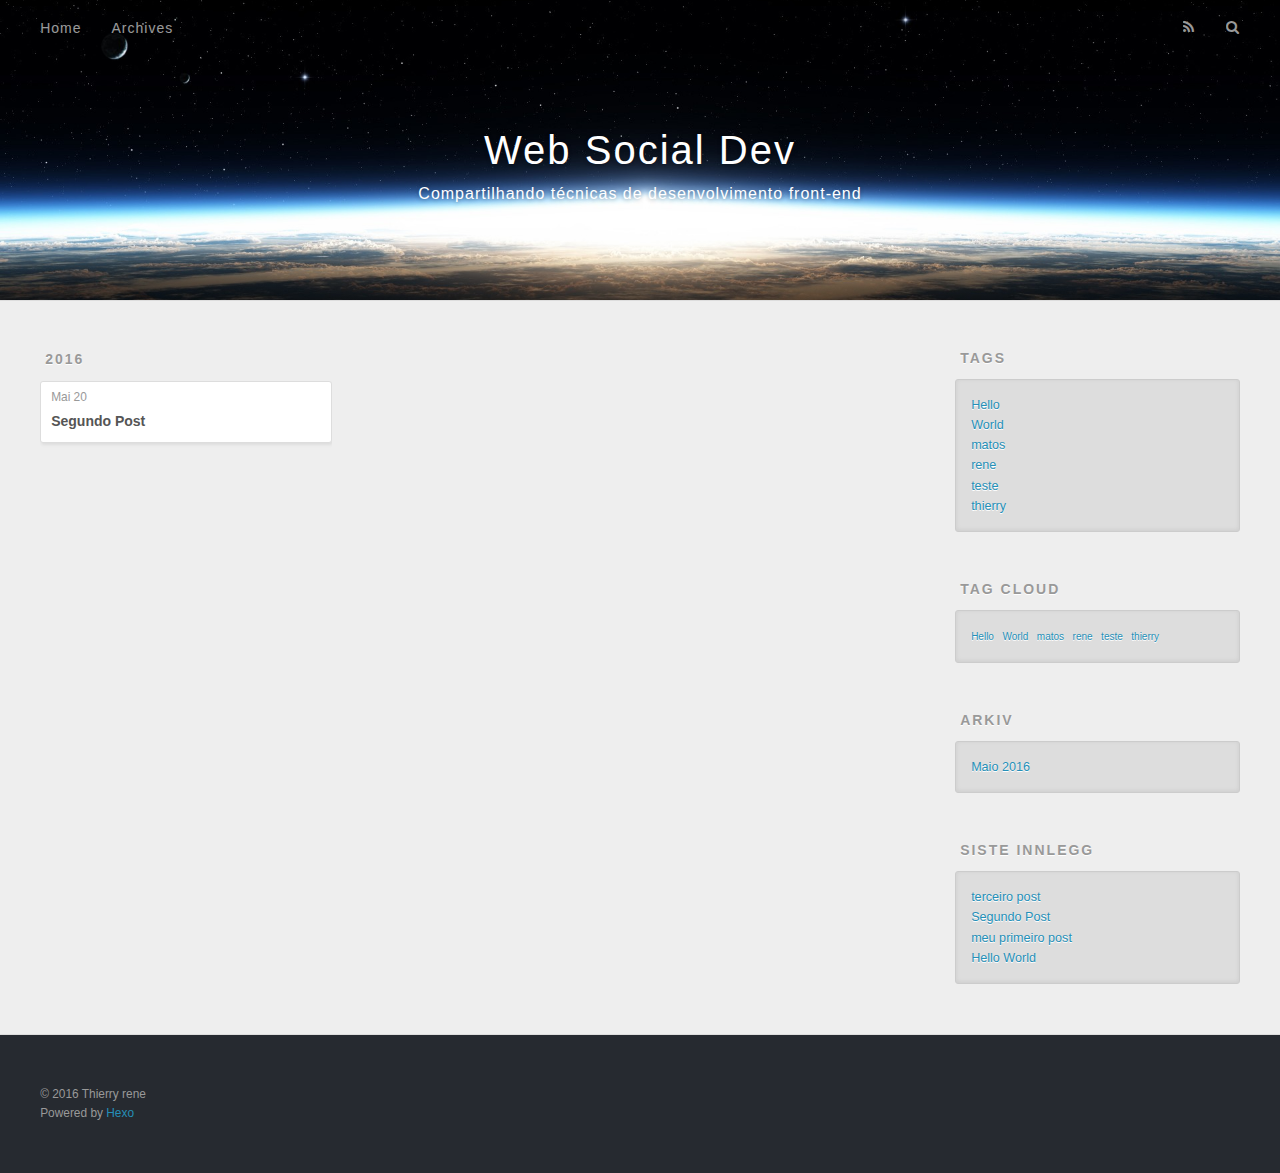
<file: tags/rene/index.html>
<!DOCTYPE html>
<html>
<head>
  <meta charset="utf-8">
  
  <title>Tag: rene | Web Social Dev</title>
  <meta name="viewport" content="width=device-width, initial-scale=1, maximum-scale=1">
  <meta name="description" content="Lorem ipsum dolor sit amet, consectetur adipisicing elit, sed do eiusmod tempor incididunt ut labore et dolore magna aliqua. Ut enim ad minim veniam, quis nostrud exercitation ullamco laboris nisi ut">
<meta property="og:type" content="website">
<meta property="og:title" content="Web Social Dev">
<meta property="og:url" content="http://yoursite.com/tags/rene/index.html">
<meta property="og:site_name" content="Web Social Dev">
<meta property="og:description" content="Lorem ipsum dolor sit amet, consectetur adipisicing elit, sed do eiusmod tempor incididunt ut labore et dolore magna aliqua. Ut enim ad minim veniam, quis nostrud exercitation ullamco laboris nisi ut">
<meta name="twitter:card" content="summary">
<meta name="twitter:title" content="Web Social Dev">
<meta name="twitter:description" content="Lorem ipsum dolor sit amet, consectetur adipisicing elit, sed do eiusmod tempor incididunt ut labore et dolore magna aliqua. Ut enim ad minim veniam, quis nostrud exercitation ullamco laboris nisi ut">
  
    <link rel="alternate" href="/atom.xml" title="Web Social Dev" type="application/atom+xml">
  
  
    <link rel="icon" href="/favicon.png">
  
  
    <link href="//fonts.googleapis.com/css?family=Source+Code+Pro" rel="stylesheet" type="text/css">
  
  <link rel="stylesheet" href="/css/style.css">
  

</head>

<body>
  <div id="container">
    <div id="wrap">
      <header id="header">
  <div id="banner"></div>
  <div id="header-outer" class="outer">
    <div id="header-title" class="inner">
      <h1 id="logo-wrap">
        <a href="/" id="logo">Web Social Dev</a>
      </h1>
      
        <h2 id="subtitle-wrap">
          <a href="/" id="subtitle">Compartilhando técnicas de desenvolvimento front-end</a>
        </h2>
      
    </div>
    <div id="header-inner" class="inner">
      <nav id="main-nav">
        <a id="main-nav-toggle" class="nav-icon"></a>
        
          <a class="main-nav-link" href="/">Home</a>
        
          <a class="main-nav-link" href="/archives">Archives</a>
        
      </nav>
      <nav id="sub-nav">
        
          <a id="nav-rss-link" class="nav-icon" href="/atom.xml" title="RSS Feed"></a>
        
        <a id="nav-search-btn" class="nav-icon" title="Søk"></a>
      </nav>
      <div id="search-form-wrap">
        <form action="//google.com/search" method="get" accept-charset="UTF-8" class="search-form"><input type="search" name="q" results="0" class="search-form-input" placeholder="Search"><button type="submit" class="search-form-submit">&#xF002;</button><input type="hidden" name="sitesearch" value="http://yoursite.com"></form>
      </div>
    </div>
  </div>
</header>
      <div class="outer">
        <section id="main">
  
  
    
    
      
      
      <section class="archives-wrap">
        <div class="archive-year-wrap">
          <a href="/archives/2016" class="archive-year">2016</a>
        </div>
        <div class="archives">
    
    <article class="archive-article archive-type-post">
  <div class="archive-article-inner">
    <header class="archive-article-header">
      <a href="/2016/05/Segundo-Post/" class="archive-article-date">
  <time datetime="2016-05-20T18:51:00.000Z" itemprop="datePublished">Mai 20</time>
</a>
      
  
    <h1 itemprop="name">
      <a class="archive-article-title" href="/2016/05/Segundo-Post/">Segundo Post</a>
    </h1>
  

    </header>
  </div>
</article>
  
  
    </div></section>
  

</section>
        
          <aside id="sidebar">
  
    

  
    
  <div class="widget-wrap">
    <h3 class="widget-title">Tags</h3>
    <div class="widget">
      <ul class="tag-list"><li class="tag-list-item"><a class="tag-list-link" href="/tags/Hello/">Hello</a></li><li class="tag-list-item"><a class="tag-list-link" href="/tags/World/">World</a></li><li class="tag-list-item"><a class="tag-list-link" href="/tags/matos/">matos</a></li><li class="tag-list-item"><a class="tag-list-link" href="/tags/rene/">rene</a></li><li class="tag-list-item"><a class="tag-list-link" href="/tags/teste/">teste</a></li><li class="tag-list-item"><a class="tag-list-link" href="/tags/thierry/">thierry</a></li></ul>
    </div>
  </div>


  
    
  <div class="widget-wrap">
    <h3 class="widget-title">Tag Cloud</h3>
    <div class="widget tagcloud">
      <a href="/tags/Hello/" style="font-size: 10px;">Hello</a> <a href="/tags/World/" style="font-size: 10px;">World</a> <a href="/tags/matos/" style="font-size: 10px;">matos</a> <a href="/tags/rene/" style="font-size: 10px;">rene</a> <a href="/tags/teste/" style="font-size: 10px;">teste</a> <a href="/tags/thierry/" style="font-size: 10px;">thierry</a>
    </div>
  </div>

  
    
  <div class="widget-wrap">
    <h3 class="widget-title">Arkiv</h3>
    <div class="widget">
      <ul class="archive-list"><li class="archive-list-item"><a class="archive-list-link" href="/archives/2016/05/">Maio 2016</a></li></ul>
    </div>
  </div>


  
    
  <div class="widget-wrap">
    <h3 class="widget-title">Siste innlegg</h3>
    <div class="widget">
      <ul>
        
          <li>
            <a href="/2016/05/terceiro-post/">terceiro post</a>
          </li>
        
          <li>
            <a href="/2016/05/Segundo-Post/">Segundo Post</a>
          </li>
        
          <li>
            <a href="/2016/05/meu-primeiro-post/">meu primeiro post</a>
          </li>
        
          <li>
            <a href="/2016/05/hello-world/">Hello World</a>
          </li>
        
      </ul>
    </div>
  </div>

  
</aside>
        
      </div>
      <footer id="footer">
  
  <div class="outer">
    <div id="footer-info" class="inner">
      &copy; 2016 Thierry rene<br>
      Powered by <a href="http://hexo.io/" target="_blank">Hexo</a>
    </div>
  </div>
</footer>
    </div>
    <nav id="mobile-nav">
  
    <a href="/" class="mobile-nav-link">Home</a>
  
    <a href="/archives" class="mobile-nav-link">Archives</a>
  
</nav>
    

<script src="//ajax.googleapis.com/ajax/libs/jquery/2.0.3/jquery.min.js"></script>


  <link rel="stylesheet" href="/fancybox/jquery.fancybox.css">
  <script src="/fancybox/jquery.fancybox.pack.js"></script>


<script src="/js/script.js"></script>

  </div>
</body>
</html>
</file>
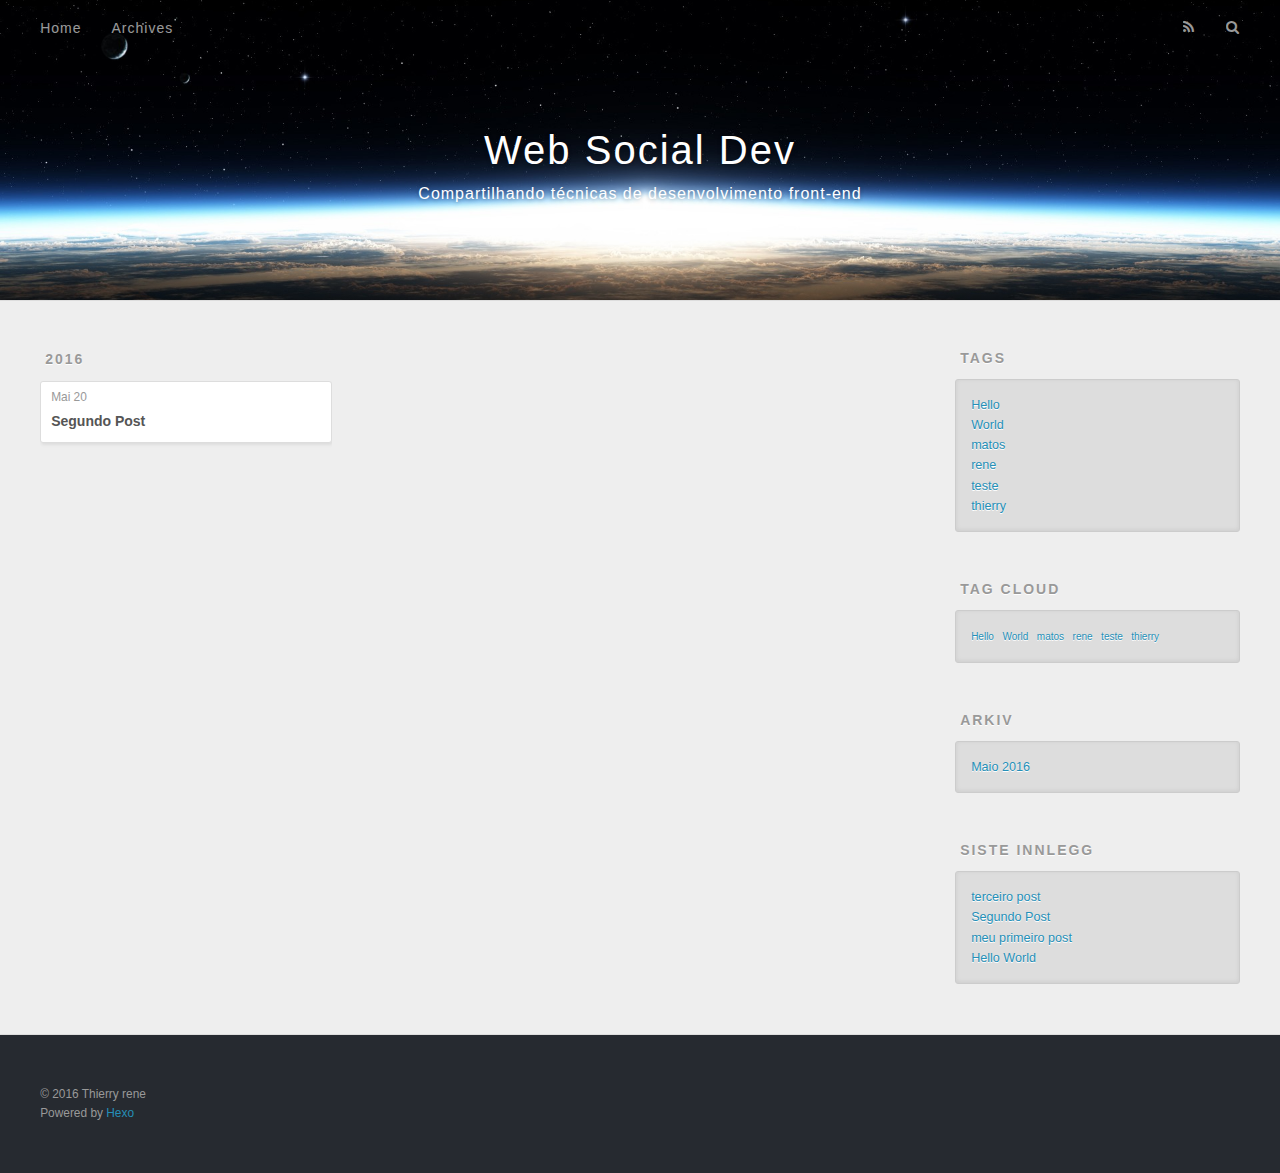
<file: tags/teste/index.html>
<!DOCTYPE html>
<html>
<head>
  <meta charset="utf-8">
  
  <title>Tag: teste | Web Social Dev</title>
  <meta name="viewport" content="width=device-width, initial-scale=1, maximum-scale=1">
  <meta name="description" content="Lorem ipsum dolor sit amet, consectetur adipisicing elit, sed do eiusmod tempor incididunt ut labore et dolore magna aliqua. Ut enim ad minim veniam, quis nostrud exercitation ullamco laboris nisi ut">
<meta property="og:type" content="website">
<meta property="og:title" content="Web Social Dev">
<meta property="og:url" content="http://yoursite.com/tags/teste/index.html">
<meta property="og:site_name" content="Web Social Dev">
<meta property="og:description" content="Lorem ipsum dolor sit amet, consectetur adipisicing elit, sed do eiusmod tempor incididunt ut labore et dolore magna aliqua. Ut enim ad minim veniam, quis nostrud exercitation ullamco laboris nisi ut">
<meta name="twitter:card" content="summary">
<meta name="twitter:title" content="Web Social Dev">
<meta name="twitter:description" content="Lorem ipsum dolor sit amet, consectetur adipisicing elit, sed do eiusmod tempor incididunt ut labore et dolore magna aliqua. Ut enim ad minim veniam, quis nostrud exercitation ullamco laboris nisi ut">
  
    <link rel="alternate" href="/atom.xml" title="Web Social Dev" type="application/atom+xml">
  
  
    <link rel="icon" href="/favicon.png">
  
  
    <link href="//fonts.googleapis.com/css?family=Source+Code+Pro" rel="stylesheet" type="text/css">
  
  <link rel="stylesheet" href="/css/style.css">
  

</head>

<body>
  <div id="container">
    <div id="wrap">
      <header id="header">
  <div id="banner"></div>
  <div id="header-outer" class="outer">
    <div id="header-title" class="inner">
      <h1 id="logo-wrap">
        <a href="/" id="logo">Web Social Dev</a>
      </h1>
      
        <h2 id="subtitle-wrap">
          <a href="/" id="subtitle">Compartilhando técnicas de desenvolvimento front-end</a>
        </h2>
      
    </div>
    <div id="header-inner" class="inner">
      <nav id="main-nav">
        <a id="main-nav-toggle" class="nav-icon"></a>
        
          <a class="main-nav-link" href="/">Home</a>
        
          <a class="main-nav-link" href="/archives">Archives</a>
        
      </nav>
      <nav id="sub-nav">
        
          <a id="nav-rss-link" class="nav-icon" href="/atom.xml" title="RSS Feed"></a>
        
        <a id="nav-search-btn" class="nav-icon" title="Søk"></a>
      </nav>
      <div id="search-form-wrap">
        <form action="//google.com/search" method="get" accept-charset="UTF-8" class="search-form"><input type="search" name="q" results="0" class="search-form-input" placeholder="Search"><button type="submit" class="search-form-submit">&#xF002;</button><input type="hidden" name="sitesearch" value="http://yoursite.com"></form>
      </div>
    </div>
  </div>
</header>
      <div class="outer">
        <section id="main">
  
  
    
    
      
      
      <section class="archives-wrap">
        <div class="archive-year-wrap">
          <a href="/archives/2016" class="archive-year">2016</a>
        </div>
        <div class="archives">
    
    <article class="archive-article archive-type-post">
  <div class="archive-article-inner">
    <header class="archive-article-header">
      <a href="/2016/05/Segundo-Post/" class="archive-article-date">
  <time datetime="2016-05-20T18:51:00.000Z" itemprop="datePublished">Mai 20</time>
</a>
      
  
    <h1 itemprop="name">
      <a class="archive-article-title" href="/2016/05/Segundo-Post/">Segundo Post</a>
    </h1>
  

    </header>
  </div>
</article>
  
  
    </div></section>
  

</section>
        
          <aside id="sidebar">
  
    

  
    
  <div class="widget-wrap">
    <h3 class="widget-title">Tags</h3>
    <div class="widget">
      <ul class="tag-list"><li class="tag-list-item"><a class="tag-list-link" href="/tags/Hello/">Hello</a></li><li class="tag-list-item"><a class="tag-list-link" href="/tags/World/">World</a></li><li class="tag-list-item"><a class="tag-list-link" href="/tags/matos/">matos</a></li><li class="tag-list-item"><a class="tag-list-link" href="/tags/rene/">rene</a></li><li class="tag-list-item"><a class="tag-list-link" href="/tags/teste/">teste</a></li><li class="tag-list-item"><a class="tag-list-link" href="/tags/thierry/">thierry</a></li></ul>
    </div>
  </div>


  
    
  <div class="widget-wrap">
    <h3 class="widget-title">Tag Cloud</h3>
    <div class="widget tagcloud">
      <a href="/tags/Hello/" style="font-size: 10px;">Hello</a> <a href="/tags/World/" style="font-size: 10px;">World</a> <a href="/tags/matos/" style="font-size: 10px;">matos</a> <a href="/tags/rene/" style="font-size: 10px;">rene</a> <a href="/tags/teste/" style="font-size: 10px;">teste</a> <a href="/tags/thierry/" style="font-size: 10px;">thierry</a>
    </div>
  </div>

  
    
  <div class="widget-wrap">
    <h3 class="widget-title">Arkiv</h3>
    <div class="widget">
      <ul class="archive-list"><li class="archive-list-item"><a class="archive-list-link" href="/archives/2016/05/">Maio 2016</a></li></ul>
    </div>
  </div>


  
    
  <div class="widget-wrap">
    <h3 class="widget-title">Siste innlegg</h3>
    <div class="widget">
      <ul>
        
          <li>
            <a href="/2016/05/terceiro-post/">terceiro post</a>
          </li>
        
          <li>
            <a href="/2016/05/Segundo-Post/">Segundo Post</a>
          </li>
        
          <li>
            <a href="/2016/05/meu-primeiro-post/">meu primeiro post</a>
          </li>
        
          <li>
            <a href="/2016/05/hello-world/">Hello World</a>
          </li>
        
      </ul>
    </div>
  </div>

  
</aside>
        
      </div>
      <footer id="footer">
  
  <div class="outer">
    <div id="footer-info" class="inner">
      &copy; 2016 Thierry rene<br>
      Powered by <a href="http://hexo.io/" target="_blank">Hexo</a>
    </div>
  </div>
</footer>
    </div>
    <nav id="mobile-nav">
  
    <a href="/" class="mobile-nav-link">Home</a>
  
    <a href="/archives" class="mobile-nav-link">Archives</a>
  
</nav>
    

<script src="//ajax.googleapis.com/ajax/libs/jquery/2.0.3/jquery.min.js"></script>


  <link rel="stylesheet" href="/fancybox/jquery.fancybox.css">
  <script src="/fancybox/jquery.fancybox.pack.js"></script>


<script src="/js/script.js"></script>

  </div>
</body>
</html>
</file>
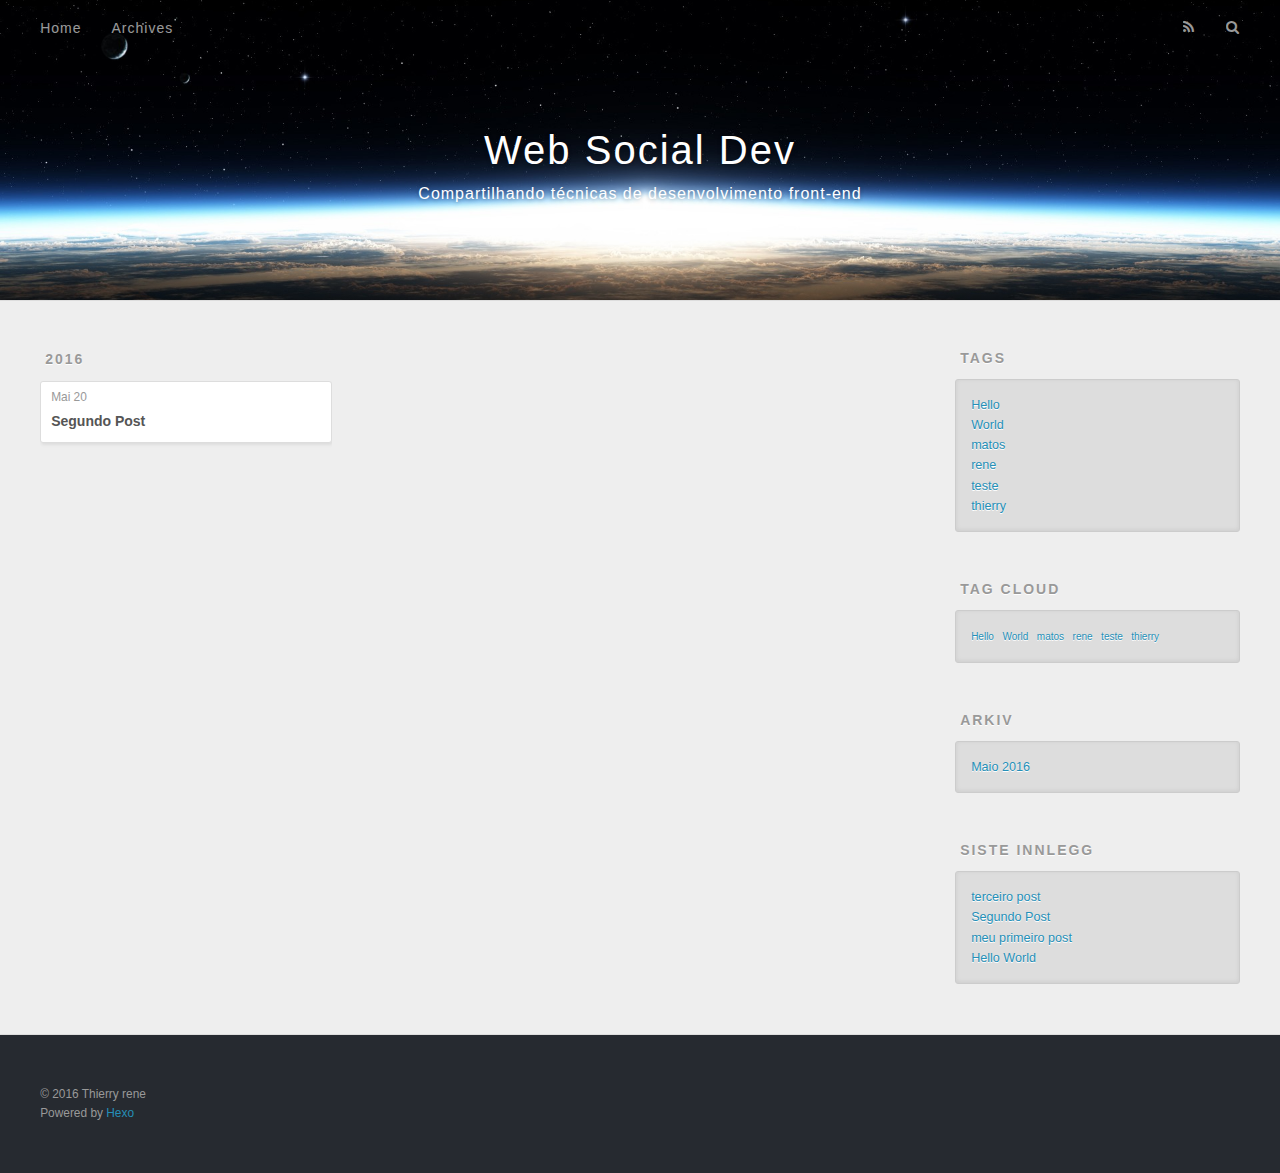
<file: tags/thierry/index.html>
<!DOCTYPE html>
<html>
<head>
  <meta charset="utf-8">
  
  <title>Tag: thierry | Web Social Dev</title>
  <meta name="viewport" content="width=device-width, initial-scale=1, maximum-scale=1">
  <meta name="description" content="Lorem ipsum dolor sit amet, consectetur adipisicing elit, sed do eiusmod tempor incididunt ut labore et dolore magna aliqua. Ut enim ad minim veniam, quis nostrud exercitation ullamco laboris nisi ut">
<meta property="og:type" content="website">
<meta property="og:title" content="Web Social Dev">
<meta property="og:url" content="http://yoursite.com/tags/thierry/index.html">
<meta property="og:site_name" content="Web Social Dev">
<meta property="og:description" content="Lorem ipsum dolor sit amet, consectetur adipisicing elit, sed do eiusmod tempor incididunt ut labore et dolore magna aliqua. Ut enim ad minim veniam, quis nostrud exercitation ullamco laboris nisi ut">
<meta name="twitter:card" content="summary">
<meta name="twitter:title" content="Web Social Dev">
<meta name="twitter:description" content="Lorem ipsum dolor sit amet, consectetur adipisicing elit, sed do eiusmod tempor incididunt ut labore et dolore magna aliqua. Ut enim ad minim veniam, quis nostrud exercitation ullamco laboris nisi ut">
  
    <link rel="alternate" href="/atom.xml" title="Web Social Dev" type="application/atom+xml">
  
  
    <link rel="icon" href="/favicon.png">
  
  
    <link href="//fonts.googleapis.com/css?family=Source+Code+Pro" rel="stylesheet" type="text/css">
  
  <link rel="stylesheet" href="/css/style.css">
  

</head>

<body>
  <div id="container">
    <div id="wrap">
      <header id="header">
  <div id="banner"></div>
  <div id="header-outer" class="outer">
    <div id="header-title" class="inner">
      <h1 id="logo-wrap">
        <a href="/" id="logo">Web Social Dev</a>
      </h1>
      
        <h2 id="subtitle-wrap">
          <a href="/" id="subtitle">Compartilhando técnicas de desenvolvimento front-end</a>
        </h2>
      
    </div>
    <div id="header-inner" class="inner">
      <nav id="main-nav">
        <a id="main-nav-toggle" class="nav-icon"></a>
        
          <a class="main-nav-link" href="/">Home</a>
        
          <a class="main-nav-link" href="/archives">Archives</a>
        
      </nav>
      <nav id="sub-nav">
        
          <a id="nav-rss-link" class="nav-icon" href="/atom.xml" title="RSS Feed"></a>
        
        <a id="nav-search-btn" class="nav-icon" title="Søk"></a>
      </nav>
      <div id="search-form-wrap">
        <form action="//google.com/search" method="get" accept-charset="UTF-8" class="search-form"><input type="search" name="q" results="0" class="search-form-input" placeholder="Search"><button type="submit" class="search-form-submit">&#xF002;</button><input type="hidden" name="sitesearch" value="http://yoursite.com"></form>
      </div>
    </div>
  </div>
</header>
      <div class="outer">
        <section id="main">
  
  
    
    
      
      
      <section class="archives-wrap">
        <div class="archive-year-wrap">
          <a href="/archives/2016" class="archive-year">2016</a>
        </div>
        <div class="archives">
    
    <article class="archive-article archive-type-post">
  <div class="archive-article-inner">
    <header class="archive-article-header">
      <a href="/2016/05/Segundo-Post/" class="archive-article-date">
  <time datetime="2016-05-20T18:51:00.000Z" itemprop="datePublished">Mai 20</time>
</a>
      
  
    <h1 itemprop="name">
      <a class="archive-article-title" href="/2016/05/Segundo-Post/">Segundo Post</a>
    </h1>
  

    </header>
  </div>
</article>
  
  
    </div></section>
  

</section>
        
          <aside id="sidebar">
  
    

  
    
  <div class="widget-wrap">
    <h3 class="widget-title">Tags</h3>
    <div class="widget">
      <ul class="tag-list"><li class="tag-list-item"><a class="tag-list-link" href="/tags/Hello/">Hello</a></li><li class="tag-list-item"><a class="tag-list-link" href="/tags/World/">World</a></li><li class="tag-list-item"><a class="tag-list-link" href="/tags/matos/">matos</a></li><li class="tag-list-item"><a class="tag-list-link" href="/tags/rene/">rene</a></li><li class="tag-list-item"><a class="tag-list-link" href="/tags/teste/">teste</a></li><li class="tag-list-item"><a class="tag-list-link" href="/tags/thierry/">thierry</a></li></ul>
    </div>
  </div>


  
    
  <div class="widget-wrap">
    <h3 class="widget-title">Tag Cloud</h3>
    <div class="widget tagcloud">
      <a href="/tags/Hello/" style="font-size: 10px;">Hello</a> <a href="/tags/World/" style="font-size: 10px;">World</a> <a href="/tags/matos/" style="font-size: 10px;">matos</a> <a href="/tags/rene/" style="font-size: 10px;">rene</a> <a href="/tags/teste/" style="font-size: 10px;">teste</a> <a href="/tags/thierry/" style="font-size: 10px;">thierry</a>
    </div>
  </div>

  
    
  <div class="widget-wrap">
    <h3 class="widget-title">Arkiv</h3>
    <div class="widget">
      <ul class="archive-list"><li class="archive-list-item"><a class="archive-list-link" href="/archives/2016/05/">Maio 2016</a></li></ul>
    </div>
  </div>


  
    
  <div class="widget-wrap">
    <h3 class="widget-title">Siste innlegg</h3>
    <div class="widget">
      <ul>
        
          <li>
            <a href="/2016/05/terceiro-post/">terceiro post</a>
          </li>
        
          <li>
            <a href="/2016/05/Segundo-Post/">Segundo Post</a>
          </li>
        
          <li>
            <a href="/2016/05/meu-primeiro-post/">meu primeiro post</a>
          </li>
        
          <li>
            <a href="/2016/05/hello-world/">Hello World</a>
          </li>
        
      </ul>
    </div>
  </div>

  
</aside>
        
      </div>
      <footer id="footer">
  
  <div class="outer">
    <div id="footer-info" class="inner">
      &copy; 2016 Thierry rene<br>
      Powered by <a href="http://hexo.io/" target="_blank">Hexo</a>
    </div>
  </div>
</footer>
    </div>
    <nav id="mobile-nav">
  
    <a href="/" class="mobile-nav-link">Home</a>
  
    <a href="/archives" class="mobile-nav-link">Archives</a>
  
</nav>
    

<script src="//ajax.googleapis.com/ajax/libs/jquery/2.0.3/jquery.min.js"></script>


  <link rel="stylesheet" href="/fancybox/jquery.fancybox.css">
  <script src="/fancybox/jquery.fancybox.pack.js"></script>


<script src="/js/script.js"></script>

  </div>
</body>
</html>
</file>
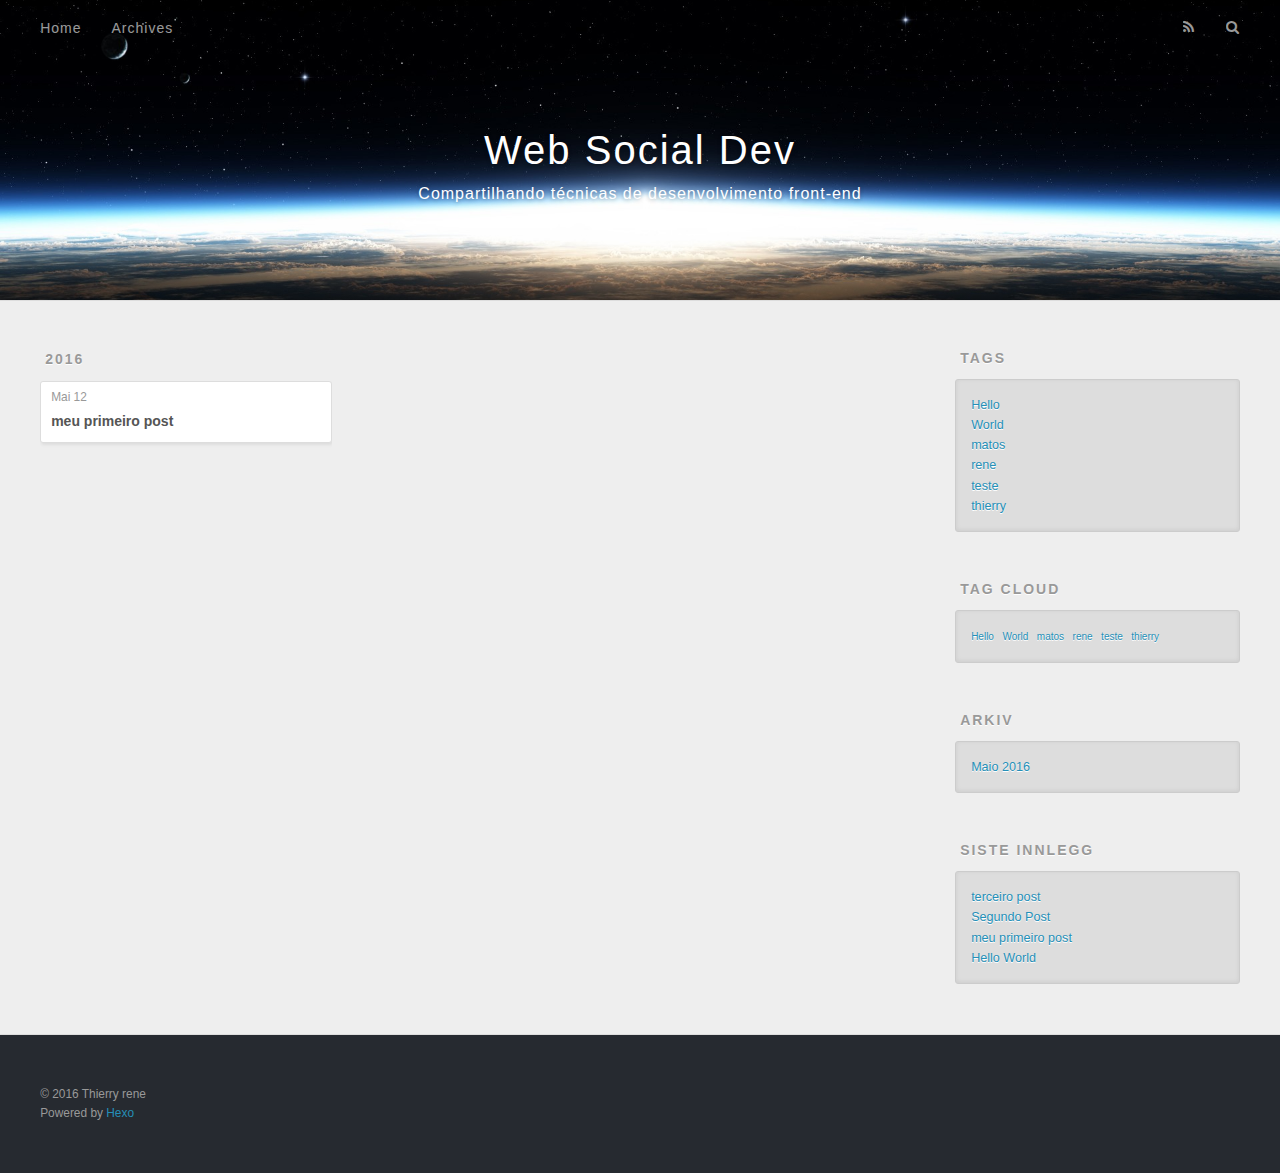
<file: tags/World/index.html>
<!DOCTYPE html>
<html>
<head>
  <meta charset="utf-8">
  
  <title>Tag: World | Web Social Dev</title>
  <meta name="viewport" content="width=device-width, initial-scale=1, maximum-scale=1">
  <meta name="description" content="Lorem ipsum dolor sit amet, consectetur adipisicing elit, sed do eiusmod tempor incididunt ut labore et dolore magna aliqua. Ut enim ad minim veniam, quis nostrud exercitation ullamco laboris nisi ut">
<meta property="og:type" content="website">
<meta property="og:title" content="Web Social Dev">
<meta property="og:url" content="http://yoursite.com/tags/World/index.html">
<meta property="og:site_name" content="Web Social Dev">
<meta property="og:description" content="Lorem ipsum dolor sit amet, consectetur adipisicing elit, sed do eiusmod tempor incididunt ut labore et dolore magna aliqua. Ut enim ad minim veniam, quis nostrud exercitation ullamco laboris nisi ut">
<meta name="twitter:card" content="summary">
<meta name="twitter:title" content="Web Social Dev">
<meta name="twitter:description" content="Lorem ipsum dolor sit amet, consectetur adipisicing elit, sed do eiusmod tempor incididunt ut labore et dolore magna aliqua. Ut enim ad minim veniam, quis nostrud exercitation ullamco laboris nisi ut">
  
    <link rel="alternate" href="/atom.xml" title="Web Social Dev" type="application/atom+xml">
  
  
    <link rel="icon" href="/favicon.png">
  
  
    <link href="//fonts.googleapis.com/css?family=Source+Code+Pro" rel="stylesheet" type="text/css">
  
  <link rel="stylesheet" href="/css/style.css">
  

</head>

<body>
  <div id="container">
    <div id="wrap">
      <header id="header">
  <div id="banner"></div>
  <div id="header-outer" class="outer">
    <div id="header-title" class="inner">
      <h1 id="logo-wrap">
        <a href="/" id="logo">Web Social Dev</a>
      </h1>
      
        <h2 id="subtitle-wrap">
          <a href="/" id="subtitle">Compartilhando técnicas de desenvolvimento front-end</a>
        </h2>
      
    </div>
    <div id="header-inner" class="inner">
      <nav id="main-nav">
        <a id="main-nav-toggle" class="nav-icon"></a>
        
          <a class="main-nav-link" href="/">Home</a>
        
          <a class="main-nav-link" href="/archives">Archives</a>
        
      </nav>
      <nav id="sub-nav">
        
          <a id="nav-rss-link" class="nav-icon" href="/atom.xml" title="RSS Feed"></a>
        
        <a id="nav-search-btn" class="nav-icon" title="Søk"></a>
      </nav>
      <div id="search-form-wrap">
        <form action="//google.com/search" method="get" accept-charset="UTF-8" class="search-form"><input type="search" name="q" results="0" class="search-form-input" placeholder="Search"><button type="submit" class="search-form-submit">&#xF002;</button><input type="hidden" name="sitesearch" value="http://yoursite.com"></form>
      </div>
    </div>
  </div>
</header>
      <div class="outer">
        <section id="main">
  
  
    
    
      
      
      <section class="archives-wrap">
        <div class="archive-year-wrap">
          <a href="/archives/2016" class="archive-year">2016</a>
        </div>
        <div class="archives">
    
    <article class="archive-article archive-type-post">
  <div class="archive-article-inner">
    <header class="archive-article-header">
      <a href="/2016/05/meu-primeiro-post/" class="archive-article-date">
  <time datetime="2016-05-12T05:24:49.000Z" itemprop="datePublished">Mai 12</time>
</a>
      
  
    <h1 itemprop="name">
      <a class="archive-article-title" href="/2016/05/meu-primeiro-post/">meu primeiro post</a>
    </h1>
  

    </header>
  </div>
</article>
  
  
    </div></section>
  

</section>
        
          <aside id="sidebar">
  
    

  
    
  <div class="widget-wrap">
    <h3 class="widget-title">Tags</h3>
    <div class="widget">
      <ul class="tag-list"><li class="tag-list-item"><a class="tag-list-link" href="/tags/Hello/">Hello</a></li><li class="tag-list-item"><a class="tag-list-link" href="/tags/World/">World</a></li><li class="tag-list-item"><a class="tag-list-link" href="/tags/matos/">matos</a></li><li class="tag-list-item"><a class="tag-list-link" href="/tags/rene/">rene</a></li><li class="tag-list-item"><a class="tag-list-link" href="/tags/teste/">teste</a></li><li class="tag-list-item"><a class="tag-list-link" href="/tags/thierry/">thierry</a></li></ul>
    </div>
  </div>


  
    
  <div class="widget-wrap">
    <h3 class="widget-title">Tag Cloud</h3>
    <div class="widget tagcloud">
      <a href="/tags/Hello/" style="font-size: 10px;">Hello</a> <a href="/tags/World/" style="font-size: 10px;">World</a> <a href="/tags/matos/" style="font-size: 10px;">matos</a> <a href="/tags/rene/" style="font-size: 10px;">rene</a> <a href="/tags/teste/" style="font-size: 10px;">teste</a> <a href="/tags/thierry/" style="font-size: 10px;">thierry</a>
    </div>
  </div>

  
    
  <div class="widget-wrap">
    <h3 class="widget-title">Arkiv</h3>
    <div class="widget">
      <ul class="archive-list"><li class="archive-list-item"><a class="archive-list-link" href="/archives/2016/05/">Maio 2016</a></li></ul>
    </div>
  </div>


  
    
  <div class="widget-wrap">
    <h3 class="widget-title">Siste innlegg</h3>
    <div class="widget">
      <ul>
        
          <li>
            <a href="/2016/05/terceiro-post/">terceiro post</a>
          </li>
        
          <li>
            <a href="/2016/05/Segundo-Post/">Segundo Post</a>
          </li>
        
          <li>
            <a href="/2016/05/meu-primeiro-post/">meu primeiro post</a>
          </li>
        
          <li>
            <a href="/2016/05/hello-world/">Hello World</a>
          </li>
        
      </ul>
    </div>
  </div>

  
</aside>
        
      </div>
      <footer id="footer">
  
  <div class="outer">
    <div id="footer-info" class="inner">
      &copy; 2016 Thierry rene<br>
      Powered by <a href="http://hexo.io/" target="_blank">Hexo</a>
    </div>
  </div>
</footer>
    </div>
    <nav id="mobile-nav">
  
    <a href="/" class="mobile-nav-link">Home</a>
  
    <a href="/archives" class="mobile-nav-link">Archives</a>
  
</nav>
    

<script src="//ajax.googleapis.com/ajax/libs/jquery/2.0.3/jquery.min.js"></script>


  <link rel="stylesheet" href="/fancybox/jquery.fancybox.css">
  <script src="/fancybox/jquery.fancybox.pack.js"></script>


<script src="/js/script.js"></script>

  </div>
</body>
</html>
</file>
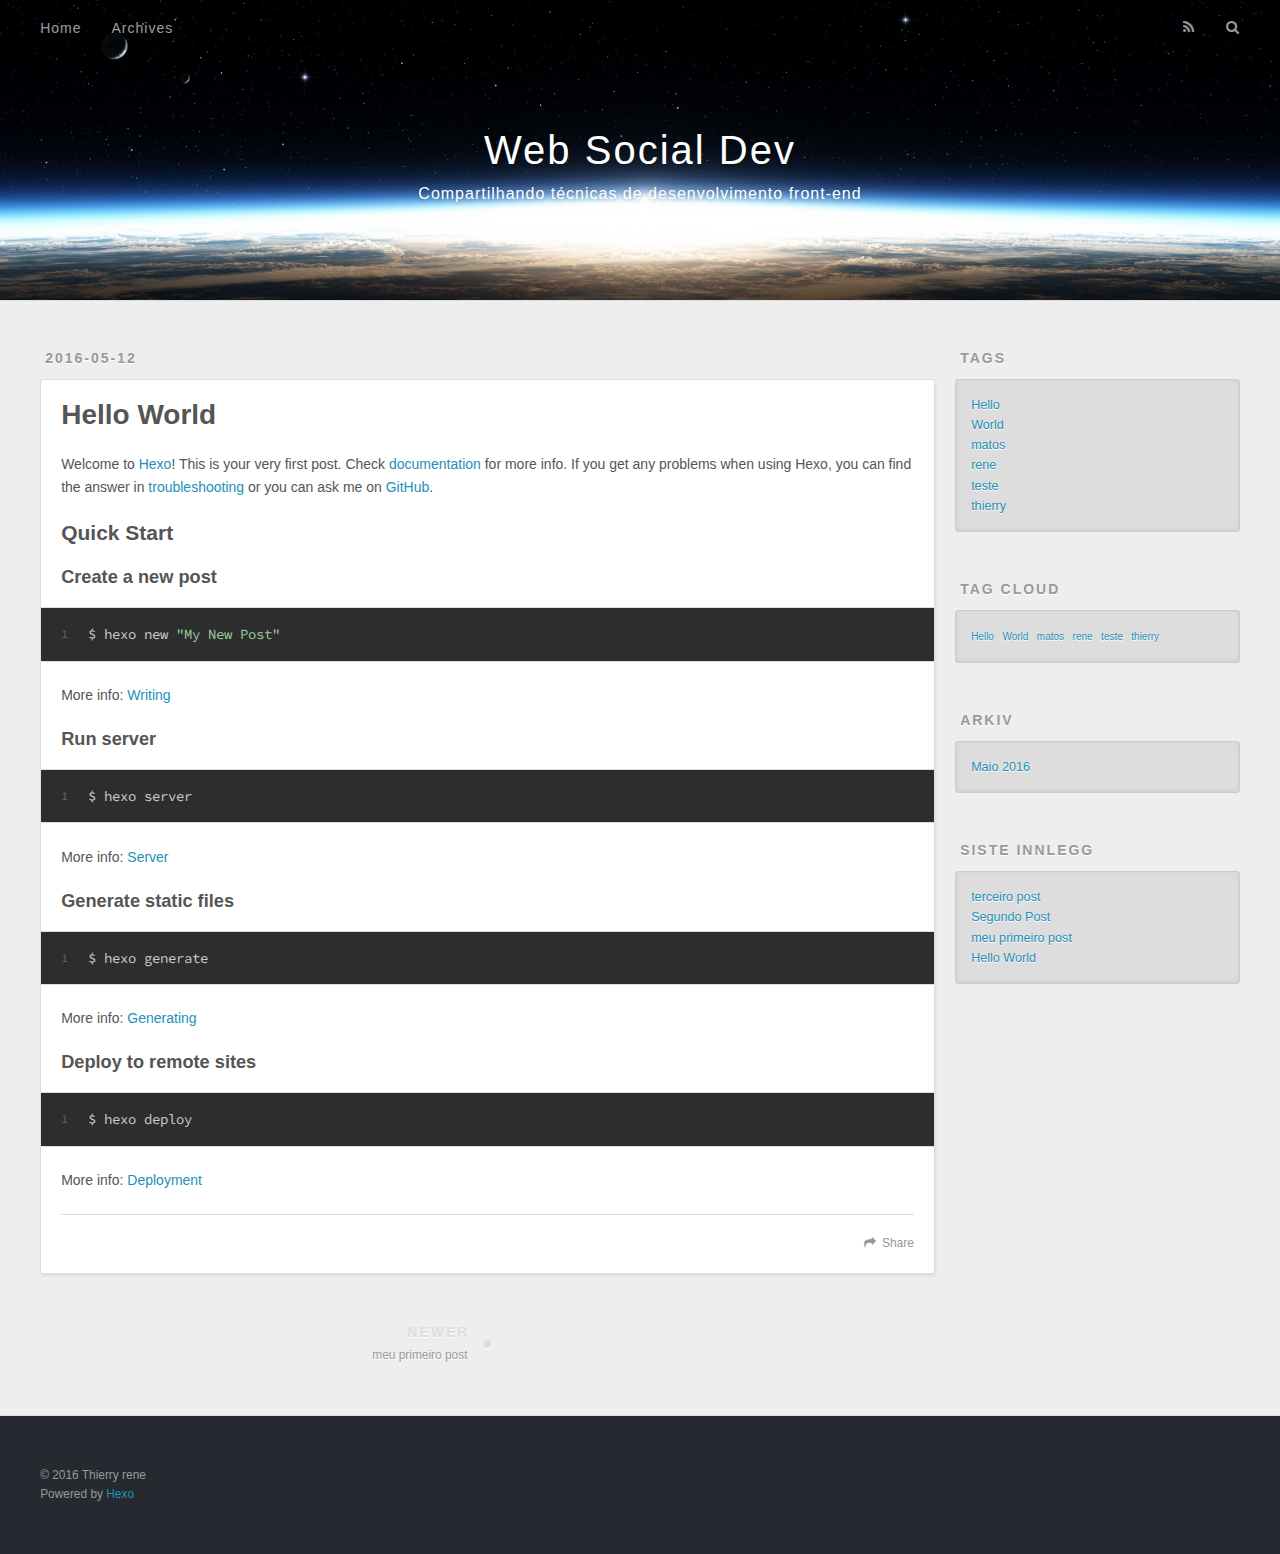
<file: 2016/05/hello-world/index.html>
<!DOCTYPE html>
<html>
<head>
  <meta charset="utf-8">
  
  <title>Hello World | Web Social Dev</title>
  <meta name="viewport" content="width=device-width, initial-scale=1, maximum-scale=1">
  <meta name="description" content="Welcome to Hexo! This is your very first post. Check documentation for more info. If you get any problems when using Hexo, you can find the answer in troubleshooting or you can ask me on GitHub.
Quick">
<meta property="og:type" content="article">
<meta property="og:title" content="Hello World">
<meta property="og:url" content="http://yoursite.com/2016/05/hello-world/index.html">
<meta property="og:site_name" content="Web Social Dev">
<meta property="og:description" content="Welcome to Hexo! This is your very first post. Check documentation for more info. If you get any problems when using Hexo, you can find the answer in troubleshooting or you can ask me on GitHub.
Quick">
<meta property="og:updated_time" content="2016-05-12T05:17:31.174Z">
<meta name="twitter:card" content="summary">
<meta name="twitter:title" content="Hello World">
<meta name="twitter:description" content="Welcome to Hexo! This is your very first post. Check documentation for more info. If you get any problems when using Hexo, you can find the answer in troubleshooting or you can ask me on GitHub.
Quick">
  
    <link rel="alternate" href="/atom.xml" title="Web Social Dev" type="application/atom+xml">
  
  
    <link rel="icon" href="/favicon.png">
  
  
    <link href="//fonts.googleapis.com/css?family=Source+Code+Pro" rel="stylesheet" type="text/css">
  
  <link rel="stylesheet" href="/css/style.css">
  

</head>

<body>
  <div id="container">
    <div id="wrap">
      <header id="header">
  <div id="banner"></div>
  <div id="header-outer" class="outer">
    <div id="header-title" class="inner">
      <h1 id="logo-wrap">
        <a href="/" id="logo">Web Social Dev</a>
      </h1>
      
        <h2 id="subtitle-wrap">
          <a href="/" id="subtitle">Compartilhando técnicas de desenvolvimento front-end</a>
        </h2>
      
    </div>
    <div id="header-inner" class="inner">
      <nav id="main-nav">
        <a id="main-nav-toggle" class="nav-icon"></a>
        
          <a class="main-nav-link" href="/">Home</a>
        
          <a class="main-nav-link" href="/archives">Archives</a>
        
      </nav>
      <nav id="sub-nav">
        
          <a id="nav-rss-link" class="nav-icon" href="/atom.xml" title="RSS Feed"></a>
        
        <a id="nav-search-btn" class="nav-icon" title="Søk"></a>
      </nav>
      <div id="search-form-wrap">
        <form action="//google.com/search" method="get" accept-charset="UTF-8" class="search-form"><input type="search" name="q" results="0" class="search-form-input" placeholder="Search"><button type="submit" class="search-form-submit">&#xF002;</button><input type="hidden" name="sitesearch" value="http://yoursite.com"></form>
      </div>
    </div>
  </div>
</header>
      <div class="outer">
        <section id="main"><article id="post-hello-world" class="article article-type-post" itemscope itemprop="blogPost">
  <div class="article-meta">
    <a href="/2016/05/hello-world/" class="article-date">
  <time datetime="2016-05-12T05:17:31.174Z" itemprop="datePublished">2016-05-12</time>
</a>
    
  </div>
  <div class="article-inner">
    
    
      <header class="article-header">
        
  
    <h1 class="article-title" itemprop="name">
      Hello World
    </h1>
  

      </header>
    
    <div class="article-entry" itemprop="articleBody">
      
        <p>Welcome to <a href="https://hexo.io/" target="_blank" rel="external">Hexo</a>! This is your very first post. Check <a href="https://hexo.io/docs/" target="_blank" rel="external">documentation</a> for more info. If you get any problems when using Hexo, you can find the answer in <a href="https://hexo.io/docs/troubleshooting.html" target="_blank" rel="external">troubleshooting</a> or you can ask me on <a href="https://github.com/hexojs/hexo/issues" target="_blank" rel="external">GitHub</a>.</p>
<h2 id="Quick-Start"><a href="#Quick-Start" class="headerlink" title="Quick Start"></a>Quick Start</h2><h3 id="Create-a-new-post"><a href="#Create-a-new-post" class="headerlink" title="Create a new post"></a>Create a new post</h3><figure class="highlight bash"><table><tr><td class="gutter"><pre><span class="line">1</span><br></pre></td><td class="code"><pre><span class="line">$ hexo new <span class="string">"My New Post"</span></span><br></pre></td></tr></table></figure>
<p>More info: <a href="https://hexo.io/docs/writing.html" target="_blank" rel="external">Writing</a></p>
<h3 id="Run-server"><a href="#Run-server" class="headerlink" title="Run server"></a>Run server</h3><figure class="highlight bash"><table><tr><td class="gutter"><pre><span class="line">1</span><br></pre></td><td class="code"><pre><span class="line">$ hexo server</span><br></pre></td></tr></table></figure>
<p>More info: <a href="https://hexo.io/docs/server.html" target="_blank" rel="external">Server</a></p>
<h3 id="Generate-static-files"><a href="#Generate-static-files" class="headerlink" title="Generate static files"></a>Generate static files</h3><figure class="highlight bash"><table><tr><td class="gutter"><pre><span class="line">1</span><br></pre></td><td class="code"><pre><span class="line">$ hexo generate</span><br></pre></td></tr></table></figure>
<p>More info: <a href="https://hexo.io/docs/generating.html" target="_blank" rel="external">Generating</a></p>
<h3 id="Deploy-to-remote-sites"><a href="#Deploy-to-remote-sites" class="headerlink" title="Deploy to remote sites"></a>Deploy to remote sites</h3><figure class="highlight bash"><table><tr><td class="gutter"><pre><span class="line">1</span><br></pre></td><td class="code"><pre><span class="line">$ hexo deploy</span><br></pre></td></tr></table></figure>
<p>More info: <a href="https://hexo.io/docs/deployment.html" target="_blank" rel="external">Deployment</a></p>

      
    </div>
    <footer class="article-footer">
      <a data-url="http://yoursite.com/2016/05/hello-world/" data-id="ciognxgb50002hzy86du8n51o" class="article-share-link">Share</a>
      
      
    </footer>
  </div>
  
    
<nav id="article-nav">
  
    <a href="/2016/05/meu-primeiro-post/" id="article-nav-newer" class="article-nav-link-wrap">
      <strong class="article-nav-caption">Newer</strong>
      <div class="article-nav-title">
        
          meu primeiro post
        
      </div>
    </a>
  
  
</nav>

  
</article>

</section>
        
          <aside id="sidebar">
  
    

  
    
  <div class="widget-wrap">
    <h3 class="widget-title">Tags</h3>
    <div class="widget">
      <ul class="tag-list"><li class="tag-list-item"><a class="tag-list-link" href="/tags/Hello/">Hello</a></li><li class="tag-list-item"><a class="tag-list-link" href="/tags/World/">World</a></li><li class="tag-list-item"><a class="tag-list-link" href="/tags/matos/">matos</a></li><li class="tag-list-item"><a class="tag-list-link" href="/tags/rene/">rene</a></li><li class="tag-list-item"><a class="tag-list-link" href="/tags/teste/">teste</a></li><li class="tag-list-item"><a class="tag-list-link" href="/tags/thierry/">thierry</a></li></ul>
    </div>
  </div>


  
    
  <div class="widget-wrap">
    <h3 class="widget-title">Tag Cloud</h3>
    <div class="widget tagcloud">
      <a href="/tags/Hello/" style="font-size: 10px;">Hello</a> <a href="/tags/World/" style="font-size: 10px;">World</a> <a href="/tags/matos/" style="font-size: 10px;">matos</a> <a href="/tags/rene/" style="font-size: 10px;">rene</a> <a href="/tags/teste/" style="font-size: 10px;">teste</a> <a href="/tags/thierry/" style="font-size: 10px;">thierry</a>
    </div>
  </div>

  
    
  <div class="widget-wrap">
    <h3 class="widget-title">Arkiv</h3>
    <div class="widget">
      <ul class="archive-list"><li class="archive-list-item"><a class="archive-list-link" href="/archives/2016/05/">Maio 2016</a></li></ul>
    </div>
  </div>


  
    
  <div class="widget-wrap">
    <h3 class="widget-title">Siste innlegg</h3>
    <div class="widget">
      <ul>
        
          <li>
            <a href="/2016/05/terceiro-post/">terceiro post</a>
          </li>
        
          <li>
            <a href="/2016/05/Segundo-Post/">Segundo Post</a>
          </li>
        
          <li>
            <a href="/2016/05/meu-primeiro-post/">meu primeiro post</a>
          </li>
        
          <li>
            <a href="/2016/05/hello-world/">Hello World</a>
          </li>
        
      </ul>
    </div>
  </div>

  
</aside>
        
      </div>
      <footer id="footer">
  
  <div class="outer">
    <div id="footer-info" class="inner">
      &copy; 2016 Thierry rene<br>
      Powered by <a href="http://hexo.io/" target="_blank">Hexo</a>
    </div>
  </div>
</footer>
    </div>
    <nav id="mobile-nav">
  
    <a href="/" class="mobile-nav-link">Home</a>
  
    <a href="/archives" class="mobile-nav-link">Archives</a>
  
</nav>
    

<script src="//ajax.googleapis.com/ajax/libs/jquery/2.0.3/jquery.min.js"></script>


  <link rel="stylesheet" href="/fancybox/jquery.fancybox.css">
  <script src="/fancybox/jquery.fancybox.pack.js"></script>


<script src="/js/script.js"></script>

  </div>
</body>
</html>
</file>
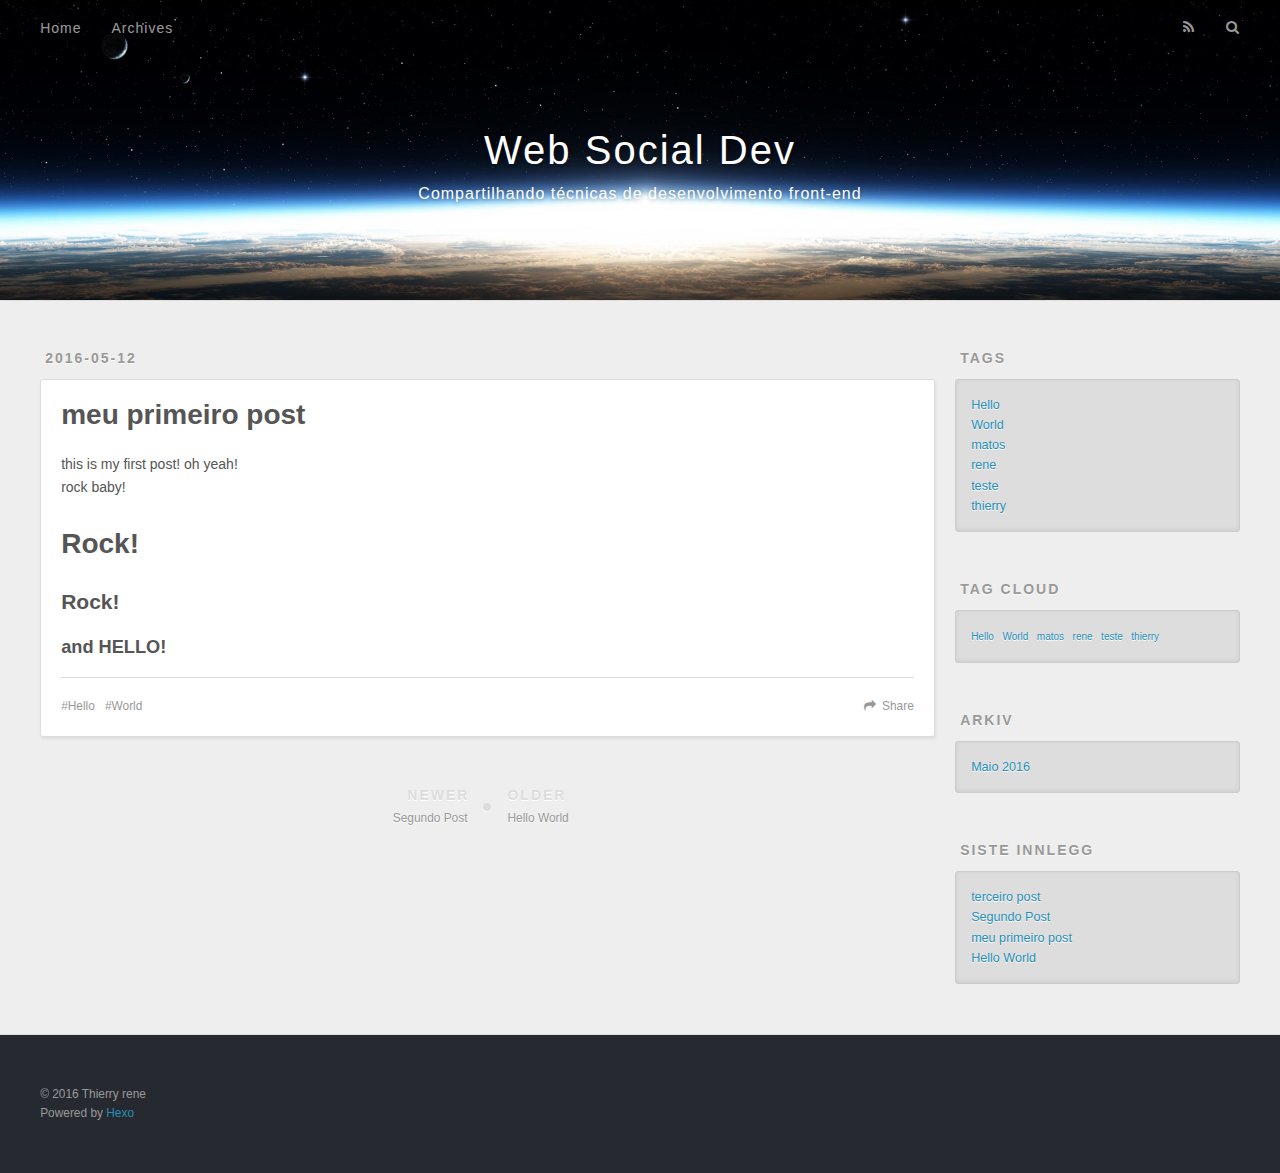
<file: 2016/05/meu-primeiro-post/index.html>
<!DOCTYPE html>
<html>
<head>
  <meta charset="utf-8">
  
  <title>meu primeiro post | Web Social Dev</title>
  <meta name="viewport" content="width=device-width, initial-scale=1, maximum-scale=1">
  <meta name="description" content="this is my first post! oh yeah!rock baby!
Rock!Rock!and HELLO!">
<meta property="og:type" content="article">
<meta property="og:title" content="meu primeiro post">
<meta property="og:url" content="http://yoursite.com/2016/05/meu-primeiro-post/index.html">
<meta property="og:site_name" content="Web Social Dev">
<meta property="og:description" content="this is my first post! oh yeah!rock baby!
Rock!Rock!and HELLO!">
<meta property="og:updated_time" content="2016-05-12T05:29:01.364Z">
<meta name="twitter:card" content="summary">
<meta name="twitter:title" content="meu primeiro post">
<meta name="twitter:description" content="this is my first post! oh yeah!rock baby!
Rock!Rock!and HELLO!">
  
    <link rel="alternate" href="/atom.xml" title="Web Social Dev" type="application/atom+xml">
  
  
    <link rel="icon" href="/favicon.png">
  
  
    <link href="//fonts.googleapis.com/css?family=Source+Code+Pro" rel="stylesheet" type="text/css">
  
  <link rel="stylesheet" href="/css/style.css">
  

</head>

<body>
  <div id="container">
    <div id="wrap">
      <header id="header">
  <div id="banner"></div>
  <div id="header-outer" class="outer">
    <div id="header-title" class="inner">
      <h1 id="logo-wrap">
        <a href="/" id="logo">Web Social Dev</a>
      </h1>
      
        <h2 id="subtitle-wrap">
          <a href="/" id="subtitle">Compartilhando técnicas de desenvolvimento front-end</a>
        </h2>
      
    </div>
    <div id="header-inner" class="inner">
      <nav id="main-nav">
        <a id="main-nav-toggle" class="nav-icon"></a>
        
          <a class="main-nav-link" href="/">Home</a>
        
          <a class="main-nav-link" href="/archives">Archives</a>
        
      </nav>
      <nav id="sub-nav">
        
          <a id="nav-rss-link" class="nav-icon" href="/atom.xml" title="RSS Feed"></a>
        
        <a id="nav-search-btn" class="nav-icon" title="Søk"></a>
      </nav>
      <div id="search-form-wrap">
        <form action="//google.com/search" method="get" accept-charset="UTF-8" class="search-form"><input type="search" name="q" results="0" class="search-form-input" placeholder="Search"><button type="submit" class="search-form-submit">&#xF002;</button><input type="hidden" name="sitesearch" value="http://yoursite.com"></form>
      </div>
    </div>
  </div>
</header>
      <div class="outer">
        <section id="main"><article id="post-meu-primeiro-post" class="article article-type-post" itemscope itemprop="blogPost">
  <div class="article-meta">
    <a href="/2016/05/meu-primeiro-post/" class="article-date">
  <time datetime="2016-05-12T05:24:49.000Z" itemprop="datePublished">2016-05-12</time>
</a>
    
  </div>
  <div class="article-inner">
    
    
      <header class="article-header">
        
  
    <h1 class="article-title" itemprop="name">
      meu primeiro post
    </h1>
  

      </header>
    
    <div class="article-entry" itemprop="articleBody">
      
        <p>this is my first post! oh yeah!<br>rock baby!</p>
<h1 id="Rock"><a href="#Rock" class="headerlink" title="Rock!"></a>Rock!</h1><h2 id="Rock-1"><a href="#Rock-1" class="headerlink" title="Rock!"></a>Rock!</h2><h3 id="and-HELLO"><a href="#and-HELLO" class="headerlink" title="and HELLO!"></a>and HELLO!</h3>
      
    </div>
    <footer class="article-footer">
      <a data-url="http://yoursite.com/2016/05/meu-primeiro-post/" data-id="ciognxgbj0004hzy8v535p17r" class="article-share-link">Share</a>
      
      
  <ul class="article-tag-list"><li class="article-tag-list-item"><a class="article-tag-list-link" href="/tags/Hello/">Hello</a></li><li class="article-tag-list-item"><a class="article-tag-list-link" href="/tags/World/">World</a></li></ul>

    </footer>
  </div>
  
    
<nav id="article-nav">
  
    <a href="/2016/05/Segundo-Post/" id="article-nav-newer" class="article-nav-link-wrap">
      <strong class="article-nav-caption">Newer</strong>
      <div class="article-nav-title">
        
          Segundo Post
        
      </div>
    </a>
  
  
    <a href="/2016/05/hello-world/" id="article-nav-older" class="article-nav-link-wrap">
      <strong class="article-nav-caption">Older</strong>
      <div class="article-nav-title">Hello World</div>
    </a>
  
</nav>

  
</article>

</section>
        
          <aside id="sidebar">
  
    

  
    
  <div class="widget-wrap">
    <h3 class="widget-title">Tags</h3>
    <div class="widget">
      <ul class="tag-list"><li class="tag-list-item"><a class="tag-list-link" href="/tags/Hello/">Hello</a></li><li class="tag-list-item"><a class="tag-list-link" href="/tags/World/">World</a></li><li class="tag-list-item"><a class="tag-list-link" href="/tags/matos/">matos</a></li><li class="tag-list-item"><a class="tag-list-link" href="/tags/rene/">rene</a></li><li class="tag-list-item"><a class="tag-list-link" href="/tags/teste/">teste</a></li><li class="tag-list-item"><a class="tag-list-link" href="/tags/thierry/">thierry</a></li></ul>
    </div>
  </div>


  
    
  <div class="widget-wrap">
    <h3 class="widget-title">Tag Cloud</h3>
    <div class="widget tagcloud">
      <a href="/tags/Hello/" style="font-size: 10px;">Hello</a> <a href="/tags/World/" style="font-size: 10px;">World</a> <a href="/tags/matos/" style="font-size: 10px;">matos</a> <a href="/tags/rene/" style="font-size: 10px;">rene</a> <a href="/tags/teste/" style="font-size: 10px;">teste</a> <a href="/tags/thierry/" style="font-size: 10px;">thierry</a>
    </div>
  </div>

  
    
  <div class="widget-wrap">
    <h3 class="widget-title">Arkiv</h3>
    <div class="widget">
      <ul class="archive-list"><li class="archive-list-item"><a class="archive-list-link" href="/archives/2016/05/">Maio 2016</a></li></ul>
    </div>
  </div>


  
    
  <div class="widget-wrap">
    <h3 class="widget-title">Siste innlegg</h3>
    <div class="widget">
      <ul>
        
          <li>
            <a href="/2016/05/terceiro-post/">terceiro post</a>
          </li>
        
          <li>
            <a href="/2016/05/Segundo-Post/">Segundo Post</a>
          </li>
        
          <li>
            <a href="/2016/05/meu-primeiro-post/">meu primeiro post</a>
          </li>
        
          <li>
            <a href="/2016/05/hello-world/">Hello World</a>
          </li>
        
      </ul>
    </div>
  </div>

  
</aside>
        
      </div>
      <footer id="footer">
  
  <div class="outer">
    <div id="footer-info" class="inner">
      &copy; 2016 Thierry rene<br>
      Powered by <a href="http://hexo.io/" target="_blank">Hexo</a>
    </div>
  </div>
</footer>
    </div>
    <nav id="mobile-nav">
  
    <a href="/" class="mobile-nav-link">Home</a>
  
    <a href="/archives" class="mobile-nav-link">Archives</a>
  
</nav>
    

<script src="//ajax.googleapis.com/ajax/libs/jquery/2.0.3/jquery.min.js"></script>


  <link rel="stylesheet" href="/fancybox/jquery.fancybox.css">
  <script src="/fancybox/jquery.fancybox.pack.js"></script>


<script src="/js/script.js"></script>

  </div>
</body>
</html>
</file>
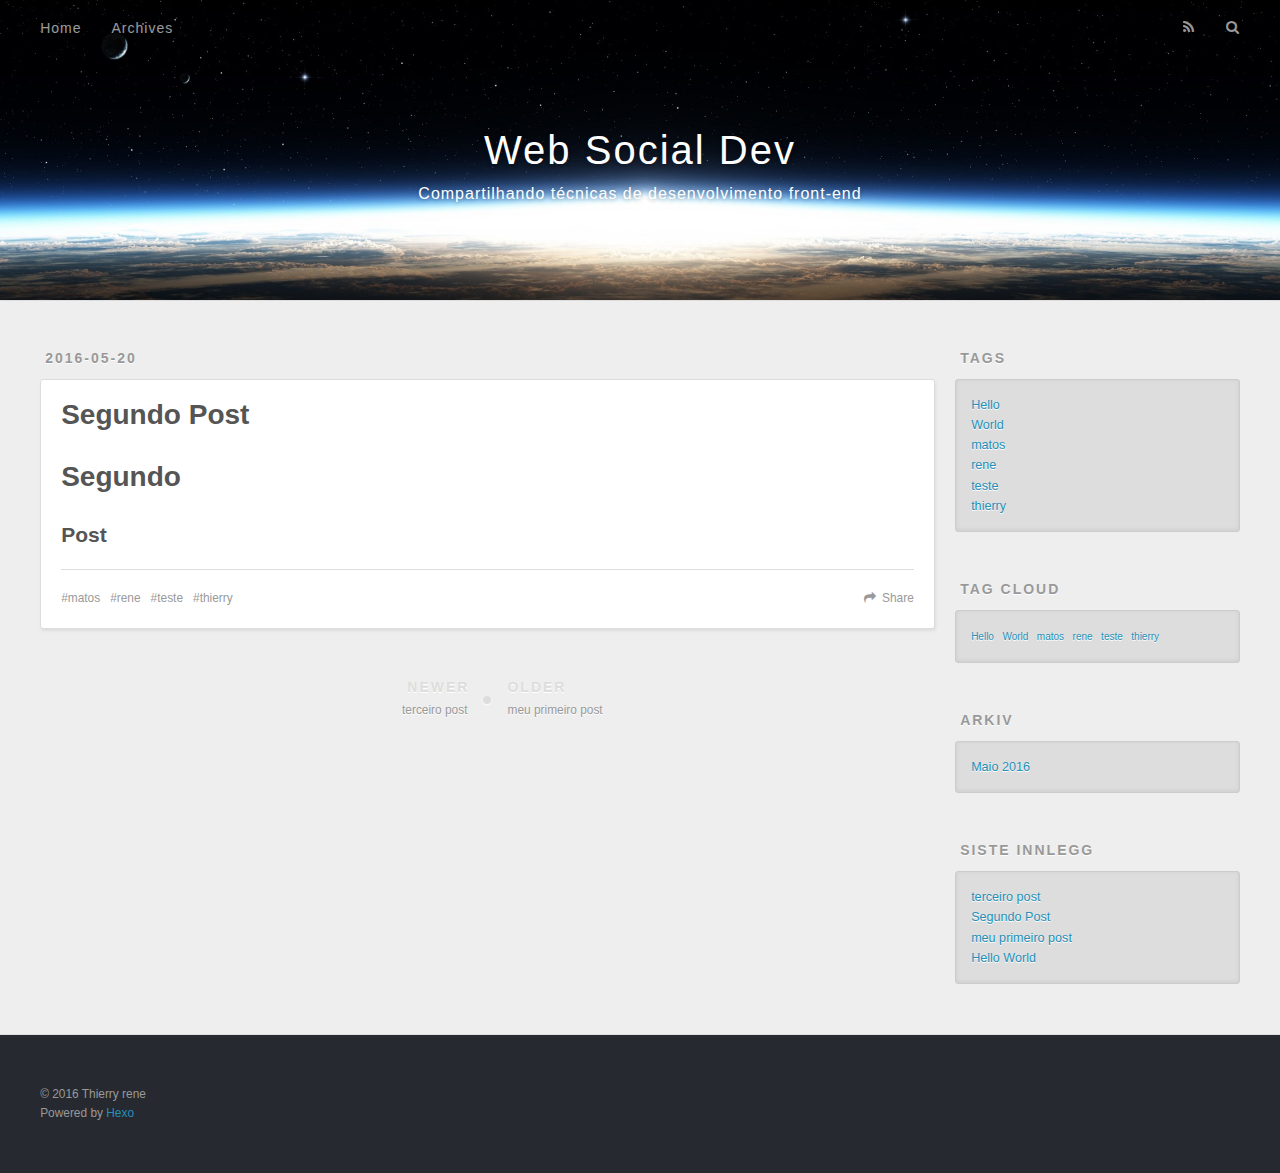
<file: 2016/05/Segundo-Post/index.html>
<!DOCTYPE html>
<html>
<head>
  <meta charset="utf-8">
  
  <title>Segundo Post | Web Social Dev</title>
  <meta name="viewport" content="width=device-width, initial-scale=1, maximum-scale=1">
  <meta name="description" content="SegundoPost">
<meta property="og:type" content="article">
<meta property="og:title" content="Segundo Post">
<meta property="og:url" content="http://yoursite.com/2016/05/Segundo-Post/index.html">
<meta property="og:site_name" content="Web Social Dev">
<meta property="og:description" content="SegundoPost">
<meta property="og:updated_time" content="2016-05-20T18:52:03.163Z">
<meta name="twitter:card" content="summary">
<meta name="twitter:title" content="Segundo Post">
<meta name="twitter:description" content="SegundoPost">
  
    <link rel="alternate" href="/atom.xml" title="Web Social Dev" type="application/atom+xml">
  
  
    <link rel="icon" href="/favicon.png">
  
  
    <link href="//fonts.googleapis.com/css?family=Source+Code+Pro" rel="stylesheet" type="text/css">
  
  <link rel="stylesheet" href="/css/style.css">
  

</head>

<body>
  <div id="container">
    <div id="wrap">
      <header id="header">
  <div id="banner"></div>
  <div id="header-outer" class="outer">
    <div id="header-title" class="inner">
      <h1 id="logo-wrap">
        <a href="/" id="logo">Web Social Dev</a>
      </h1>
      
        <h2 id="subtitle-wrap">
          <a href="/" id="subtitle">Compartilhando técnicas de desenvolvimento front-end</a>
        </h2>
      
    </div>
    <div id="header-inner" class="inner">
      <nav id="main-nav">
        <a id="main-nav-toggle" class="nav-icon"></a>
        
          <a class="main-nav-link" href="/">Home</a>
        
          <a class="main-nav-link" href="/archives">Archives</a>
        
      </nav>
      <nav id="sub-nav">
        
          <a id="nav-rss-link" class="nav-icon" href="/atom.xml" title="RSS Feed"></a>
        
        <a id="nav-search-btn" class="nav-icon" title="Søk"></a>
      </nav>
      <div id="search-form-wrap">
        <form action="//google.com/search" method="get" accept-charset="UTF-8" class="search-form"><input type="search" name="q" results="0" class="search-form-input" placeholder="Search"><button type="submit" class="search-form-submit">&#xF002;</button><input type="hidden" name="sitesearch" value="http://yoursite.com"></form>
      </div>
    </div>
  </div>
</header>
      <div class="outer">
        <section id="main"><article id="post-Segundo-Post" class="article article-type-post" itemscope itemprop="blogPost">
  <div class="article-meta">
    <a href="/2016/05/Segundo-Post/" class="article-date">
  <time datetime="2016-05-20T18:51:00.000Z" itemprop="datePublished">2016-05-20</time>
</a>
    
  </div>
  <div class="article-inner">
    
    
      <header class="article-header">
        
  
    <h1 class="article-title" itemprop="name">
      Segundo Post
    </h1>
  

      </header>
    
    <div class="article-entry" itemprop="articleBody">
      
        <h1 id="Segundo"><a href="#Segundo" class="headerlink" title="Segundo"></a>Segundo</h1><h2 id="Post"><a href="#Post" class="headerlink" title="Post"></a>Post</h2>
      
    </div>
    <footer class="article-footer">
      <a data-url="http://yoursite.com/2016/05/Segundo-Post/" data-id="ciognxgao0001hzy84fxuw27e" class="article-share-link">Share</a>
      
      
  <ul class="article-tag-list"><li class="article-tag-list-item"><a class="article-tag-list-link" href="/tags/matos/">matos</a></li><li class="article-tag-list-item"><a class="article-tag-list-link" href="/tags/rene/">rene</a></li><li class="article-tag-list-item"><a class="article-tag-list-link" href="/tags/teste/">teste</a></li><li class="article-tag-list-item"><a class="article-tag-list-link" href="/tags/thierry/">thierry</a></li></ul>

    </footer>
  </div>
  
    
<nav id="article-nav">
  
    <a href="/2016/05/terceiro-post/" id="article-nav-newer" class="article-nav-link-wrap">
      <strong class="article-nav-caption">Newer</strong>
      <div class="article-nav-title">
        
          terceiro post
        
      </div>
    </a>
  
  
    <a href="/2016/05/meu-primeiro-post/" id="article-nav-older" class="article-nav-link-wrap">
      <strong class="article-nav-caption">Older</strong>
      <div class="article-nav-title">meu primeiro post</div>
    </a>
  
</nav>

  
</article>

</section>
        
          <aside id="sidebar">
  
    

  
    
  <div class="widget-wrap">
    <h3 class="widget-title">Tags</h3>
    <div class="widget">
      <ul class="tag-list"><li class="tag-list-item"><a class="tag-list-link" href="/tags/Hello/">Hello</a></li><li class="tag-list-item"><a class="tag-list-link" href="/tags/World/">World</a></li><li class="tag-list-item"><a class="tag-list-link" href="/tags/matos/">matos</a></li><li class="tag-list-item"><a class="tag-list-link" href="/tags/rene/">rene</a></li><li class="tag-list-item"><a class="tag-list-link" href="/tags/teste/">teste</a></li><li class="tag-list-item"><a class="tag-list-link" href="/tags/thierry/">thierry</a></li></ul>
    </div>
  </div>


  
    
  <div class="widget-wrap">
    <h3 class="widget-title">Tag Cloud</h3>
    <div class="widget tagcloud">
      <a href="/tags/Hello/" style="font-size: 10px;">Hello</a> <a href="/tags/World/" style="font-size: 10px;">World</a> <a href="/tags/matos/" style="font-size: 10px;">matos</a> <a href="/tags/rene/" style="font-size: 10px;">rene</a> <a href="/tags/teste/" style="font-size: 10px;">teste</a> <a href="/tags/thierry/" style="font-size: 10px;">thierry</a>
    </div>
  </div>

  
    
  <div class="widget-wrap">
    <h3 class="widget-title">Arkiv</h3>
    <div class="widget">
      <ul class="archive-list"><li class="archive-list-item"><a class="archive-list-link" href="/archives/2016/05/">Maio 2016</a></li></ul>
    </div>
  </div>


  
    
  <div class="widget-wrap">
    <h3 class="widget-title">Siste innlegg</h3>
    <div class="widget">
      <ul>
        
          <li>
            <a href="/2016/05/terceiro-post/">terceiro post</a>
          </li>
        
          <li>
            <a href="/2016/05/Segundo-Post/">Segundo Post</a>
          </li>
        
          <li>
            <a href="/2016/05/meu-primeiro-post/">meu primeiro post</a>
          </li>
        
          <li>
            <a href="/2016/05/hello-world/">Hello World</a>
          </li>
        
      </ul>
    </div>
  </div>

  
</aside>
        
      </div>
      <footer id="footer">
  
  <div class="outer">
    <div id="footer-info" class="inner">
      &copy; 2016 Thierry rene<br>
      Powered by <a href="http://hexo.io/" target="_blank">Hexo</a>
    </div>
  </div>
</footer>
    </div>
    <nav id="mobile-nav">
  
    <a href="/" class="mobile-nav-link">Home</a>
  
    <a href="/archives" class="mobile-nav-link">Archives</a>
  
</nav>
    

<script src="//ajax.googleapis.com/ajax/libs/jquery/2.0.3/jquery.min.js"></script>


  <link rel="stylesheet" href="/fancybox/jquery.fancybox.css">
  <script src="/fancybox/jquery.fancybox.pack.js"></script>


<script src="/js/script.js"></script>

  </div>
</body>
</html>
</file>
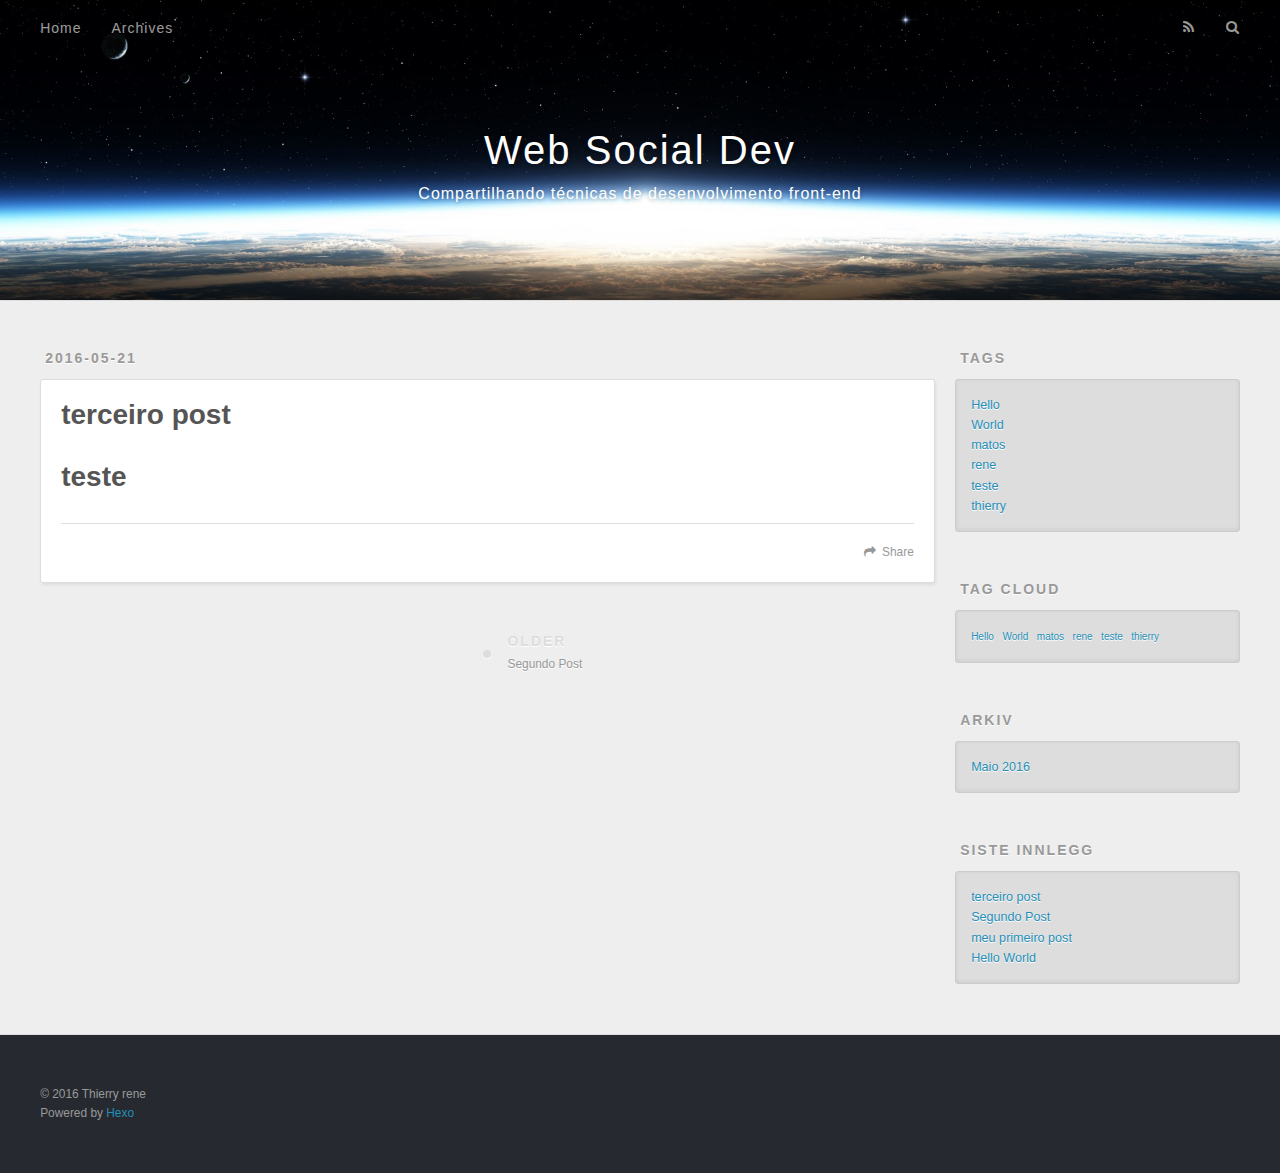
<file: 2016/05/terceiro-post/index.html>
<!DOCTYPE html>
<html>
<head>
  <meta charset="utf-8">
  
  <title>terceiro post | Web Social Dev</title>
  <meta name="viewport" content="width=device-width, initial-scale=1, maximum-scale=1">
  <meta name="description" content="teste">
<meta property="og:type" content="article">
<meta property="og:title" content="terceiro post">
<meta property="og:url" content="http://yoursite.com/2016/05/terceiro-post/index.html">
<meta property="og:site_name" content="Web Social Dev">
<meta property="og:description" content="teste">
<meta property="og:updated_time" content="2016-05-21T03:58:24.632Z">
<meta name="twitter:card" content="summary">
<meta name="twitter:title" content="terceiro post">
<meta name="twitter:description" content="teste">
  
    <link rel="alternate" href="/atom.xml" title="Web Social Dev" type="application/atom+xml">
  
  
    <link rel="icon" href="/favicon.png">
  
  
    <link href="//fonts.googleapis.com/css?family=Source+Code+Pro" rel="stylesheet" type="text/css">
  
  <link rel="stylesheet" href="/css/style.css">
  

</head>

<body>
  <div id="container">
    <div id="wrap">
      <header id="header">
  <div id="banner"></div>
  <div id="header-outer" class="outer">
    <div id="header-title" class="inner">
      <h1 id="logo-wrap">
        <a href="/" id="logo">Web Social Dev</a>
      </h1>
      
        <h2 id="subtitle-wrap">
          <a href="/" id="subtitle">Compartilhando técnicas de desenvolvimento front-end</a>
        </h2>
      
    </div>
    <div id="header-inner" class="inner">
      <nav id="main-nav">
        <a id="main-nav-toggle" class="nav-icon"></a>
        
          <a class="main-nav-link" href="/">Home</a>
        
          <a class="main-nav-link" href="/archives">Archives</a>
        
      </nav>
      <nav id="sub-nav">
        
          <a id="nav-rss-link" class="nav-icon" href="/atom.xml" title="RSS Feed"></a>
        
        <a id="nav-search-btn" class="nav-icon" title="Søk"></a>
      </nav>
      <div id="search-form-wrap">
        <form action="//google.com/search" method="get" accept-charset="UTF-8" class="search-form"><input type="search" name="q" results="0" class="search-form-input" placeholder="Search"><button type="submit" class="search-form-submit">&#xF002;</button><input type="hidden" name="sitesearch" value="http://yoursite.com"></form>
      </div>
    </div>
  </div>
</header>
      <div class="outer">
        <section id="main"><article id="post-terceiro-post" class="article article-type-post" itemscope itemprop="blogPost">
  <div class="article-meta">
    <a href="/2016/05/terceiro-post/" class="article-date">
  <time datetime="2016-05-21T03:57:51.000Z" itemprop="datePublished">2016-05-21</time>
</a>
    
  </div>
  <div class="article-inner">
    
    
      <header class="article-header">
        
  
    <h1 class="article-title" itemprop="name">
      terceiro post
    </h1>
  

      </header>
    
    <div class="article-entry" itemprop="articleBody">
      
        <h1 id="teste"><a href="#teste" class="headerlink" title="teste"></a>teste</h1>
      
    </div>
    <footer class="article-footer">
      <a data-url="http://yoursite.com/2016/05/terceiro-post/" data-id="ciognxgbm0005hzy8tmdfjlxs" class="article-share-link">Share</a>
      
      
    </footer>
  </div>
  
    
<nav id="article-nav">
  
  
    <a href="/2016/05/Segundo-Post/" id="article-nav-older" class="article-nav-link-wrap">
      <strong class="article-nav-caption">Older</strong>
      <div class="article-nav-title">Segundo Post</div>
    </a>
  
</nav>

  
</article>

</section>
        
          <aside id="sidebar">
  
    

  
    
  <div class="widget-wrap">
    <h3 class="widget-title">Tags</h3>
    <div class="widget">
      <ul class="tag-list"><li class="tag-list-item"><a class="tag-list-link" href="/tags/Hello/">Hello</a></li><li class="tag-list-item"><a class="tag-list-link" href="/tags/World/">World</a></li><li class="tag-list-item"><a class="tag-list-link" href="/tags/matos/">matos</a></li><li class="tag-list-item"><a class="tag-list-link" href="/tags/rene/">rene</a></li><li class="tag-list-item"><a class="tag-list-link" href="/tags/teste/">teste</a></li><li class="tag-list-item"><a class="tag-list-link" href="/tags/thierry/">thierry</a></li></ul>
    </div>
  </div>


  
    
  <div class="widget-wrap">
    <h3 class="widget-title">Tag Cloud</h3>
    <div class="widget tagcloud">
      <a href="/tags/Hello/" style="font-size: 10px;">Hello</a> <a href="/tags/World/" style="font-size: 10px;">World</a> <a href="/tags/matos/" style="font-size: 10px;">matos</a> <a href="/tags/rene/" style="font-size: 10px;">rene</a> <a href="/tags/teste/" style="font-size: 10px;">teste</a> <a href="/tags/thierry/" style="font-size: 10px;">thierry</a>
    </div>
  </div>

  
    
  <div class="widget-wrap">
    <h3 class="widget-title">Arkiv</h3>
    <div class="widget">
      <ul class="archive-list"><li class="archive-list-item"><a class="archive-list-link" href="/archives/2016/05/">Maio 2016</a></li></ul>
    </div>
  </div>


  
    
  <div class="widget-wrap">
    <h3 class="widget-title">Siste innlegg</h3>
    <div class="widget">
      <ul>
        
          <li>
            <a href="/2016/05/terceiro-post/">terceiro post</a>
          </li>
        
          <li>
            <a href="/2016/05/Segundo-Post/">Segundo Post</a>
          </li>
        
          <li>
            <a href="/2016/05/meu-primeiro-post/">meu primeiro post</a>
          </li>
        
          <li>
            <a href="/2016/05/hello-world/">Hello World</a>
          </li>
        
      </ul>
    </div>
  </div>

  
</aside>
        
      </div>
      <footer id="footer">
  
  <div class="outer">
    <div id="footer-info" class="inner">
      &copy; 2016 Thierry rene<br>
      Powered by <a href="http://hexo.io/" target="_blank">Hexo</a>
    </div>
  </div>
</footer>
    </div>
    <nav id="mobile-nav">
  
    <a href="/" class="mobile-nav-link">Home</a>
  
    <a href="/archives" class="mobile-nav-link">Archives</a>
  
</nav>
    

<script src="//ajax.googleapis.com/ajax/libs/jquery/2.0.3/jquery.min.js"></script>


  <link rel="stylesheet" href="/fancybox/jquery.fancybox.css">
  <script src="/fancybox/jquery.fancybox.pack.js"></script>


<script src="/js/script.js"></script>

  </div>
</body>
</html>
</file>
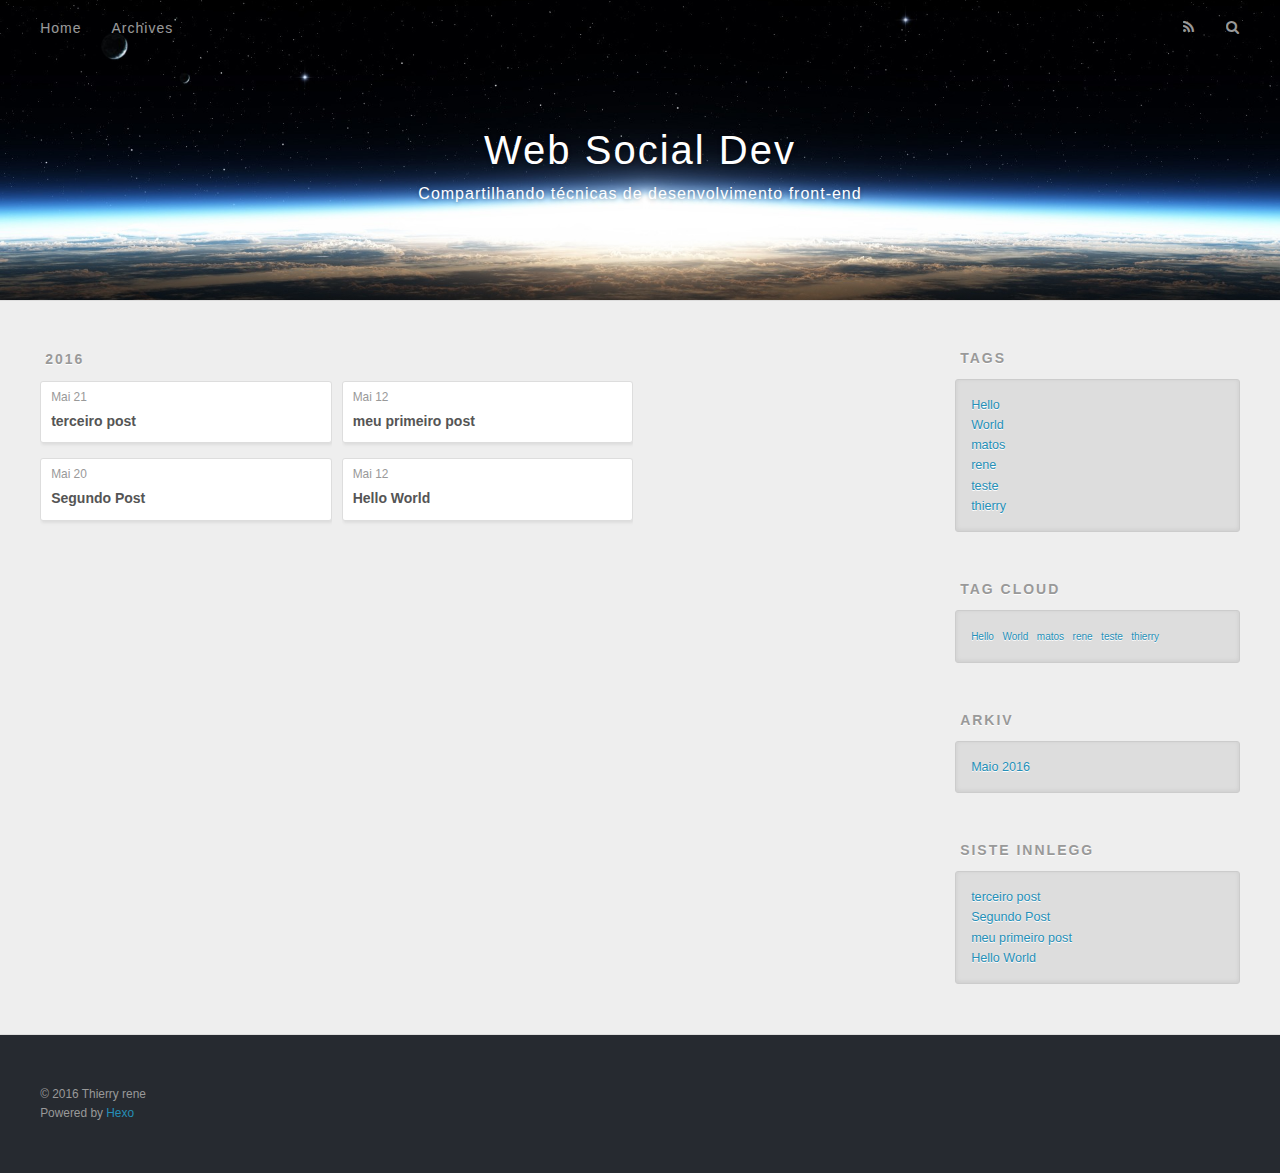
<file: archives/2016/05/index.html>
<!DOCTYPE html>
<html>
<head>
  <meta charset="utf-8">
  
  <title>Arkiv: 2016/5 | Web Social Dev</title>
  <meta name="viewport" content="width=device-width, initial-scale=1, maximum-scale=1">
  <meta name="description" content="Lorem ipsum dolor sit amet, consectetur adipisicing elit, sed do eiusmod tempor incididunt ut labore et dolore magna aliqua. Ut enim ad minim veniam, quis nostrud exercitation ullamco laboris nisi ut">
<meta property="og:type" content="website">
<meta property="og:title" content="Web Social Dev">
<meta property="og:url" content="http://yoursite.com/archives/2016/05/index.html">
<meta property="og:site_name" content="Web Social Dev">
<meta property="og:description" content="Lorem ipsum dolor sit amet, consectetur adipisicing elit, sed do eiusmod tempor incididunt ut labore et dolore magna aliqua. Ut enim ad minim veniam, quis nostrud exercitation ullamco laboris nisi ut">
<meta name="twitter:card" content="summary">
<meta name="twitter:title" content="Web Social Dev">
<meta name="twitter:description" content="Lorem ipsum dolor sit amet, consectetur adipisicing elit, sed do eiusmod tempor incididunt ut labore et dolore magna aliqua. Ut enim ad minim veniam, quis nostrud exercitation ullamco laboris nisi ut">
  
    <link rel="alternate" href="/atom.xml" title="Web Social Dev" type="application/atom+xml">
  
  
    <link rel="icon" href="/favicon.png">
  
  
    <link href="//fonts.googleapis.com/css?family=Source+Code+Pro" rel="stylesheet" type="text/css">
  
  <link rel="stylesheet" href="/css/style.css">
  

</head>

<body>
  <div id="container">
    <div id="wrap">
      <header id="header">
  <div id="banner"></div>
  <div id="header-outer" class="outer">
    <div id="header-title" class="inner">
      <h1 id="logo-wrap">
        <a href="/" id="logo">Web Social Dev</a>
      </h1>
      
        <h2 id="subtitle-wrap">
          <a href="/" id="subtitle">Compartilhando técnicas de desenvolvimento front-end</a>
        </h2>
      
    </div>
    <div id="header-inner" class="inner">
      <nav id="main-nav">
        <a id="main-nav-toggle" class="nav-icon"></a>
        
          <a class="main-nav-link" href="/">Home</a>
        
          <a class="main-nav-link" href="/archives">Archives</a>
        
      </nav>
      <nav id="sub-nav">
        
          <a id="nav-rss-link" class="nav-icon" href="/atom.xml" title="RSS Feed"></a>
        
        <a id="nav-search-btn" class="nav-icon" title="Søk"></a>
      </nav>
      <div id="search-form-wrap">
        <form action="//google.com/search" method="get" accept-charset="UTF-8" class="search-form"><input type="search" name="q" results="0" class="search-form-input" placeholder="Search"><button type="submit" class="search-form-submit">&#xF002;</button><input type="hidden" name="sitesearch" value="http://yoursite.com"></form>
      </div>
    </div>
  </div>
</header>
      <div class="outer">
        <section id="main">
  
  
    
    
      
      
      <section class="archives-wrap">
        <div class="archive-year-wrap">
          <a href="/archives/2016" class="archive-year">2016</a>
        </div>
        <div class="archives">
    
    <article class="archive-article archive-type-post">
  <div class="archive-article-inner">
    <header class="archive-article-header">
      <a href="/2016/05/terceiro-post/" class="archive-article-date">
  <time datetime="2016-05-21T03:57:51.000Z" itemprop="datePublished">Mai 21</time>
</a>
      
  
    <h1 itemprop="name">
      <a class="archive-article-title" href="/2016/05/terceiro-post/">terceiro post</a>
    </h1>
  

    </header>
  </div>
</article>
  
    
    
    <article class="archive-article archive-type-post">
  <div class="archive-article-inner">
    <header class="archive-article-header">
      <a href="/2016/05/Segundo-Post/" class="archive-article-date">
  <time datetime="2016-05-20T18:51:00.000Z" itemprop="datePublished">Mai 20</time>
</a>
      
  
    <h1 itemprop="name">
      <a class="archive-article-title" href="/2016/05/Segundo-Post/">Segundo Post</a>
    </h1>
  

    </header>
  </div>
</article>
  
    
    
    <article class="archive-article archive-type-post">
  <div class="archive-article-inner">
    <header class="archive-article-header">
      <a href="/2016/05/meu-primeiro-post/" class="archive-article-date">
  <time datetime="2016-05-12T05:24:49.000Z" itemprop="datePublished">Mai 12</time>
</a>
      
  
    <h1 itemprop="name">
      <a class="archive-article-title" href="/2016/05/meu-primeiro-post/">meu primeiro post</a>
    </h1>
  

    </header>
  </div>
</article>
  
    
    
    <article class="archive-article archive-type-post">
  <div class="archive-article-inner">
    <header class="archive-article-header">
      <a href="/2016/05/hello-world/" class="archive-article-date">
  <time datetime="2016-05-12T05:17:31.174Z" itemprop="datePublished">Mai 12</time>
</a>
      
  
    <h1 itemprop="name">
      <a class="archive-article-title" href="/2016/05/hello-world/">Hello World</a>
    </h1>
  

    </header>
  </div>
</article>
  
  
    </div></section>
  

</section>
        
          <aside id="sidebar">
  
    

  
    
  <div class="widget-wrap">
    <h3 class="widget-title">Tags</h3>
    <div class="widget">
      <ul class="tag-list"><li class="tag-list-item"><a class="tag-list-link" href="/tags/Hello/">Hello</a></li><li class="tag-list-item"><a class="tag-list-link" href="/tags/World/">World</a></li><li class="tag-list-item"><a class="tag-list-link" href="/tags/matos/">matos</a></li><li class="tag-list-item"><a class="tag-list-link" href="/tags/rene/">rene</a></li><li class="tag-list-item"><a class="tag-list-link" href="/tags/teste/">teste</a></li><li class="tag-list-item"><a class="tag-list-link" href="/tags/thierry/">thierry</a></li></ul>
    </div>
  </div>


  
    
  <div class="widget-wrap">
    <h3 class="widget-title">Tag Cloud</h3>
    <div class="widget tagcloud">
      <a href="/tags/Hello/" style="font-size: 10px;">Hello</a> <a href="/tags/World/" style="font-size: 10px;">World</a> <a href="/tags/matos/" style="font-size: 10px;">matos</a> <a href="/tags/rene/" style="font-size: 10px;">rene</a> <a href="/tags/teste/" style="font-size: 10px;">teste</a> <a href="/tags/thierry/" style="font-size: 10px;">thierry</a>
    </div>
  </div>

  
    
  <div class="widget-wrap">
    <h3 class="widget-title">Arkiv</h3>
    <div class="widget">
      <ul class="archive-list"><li class="archive-list-item"><a class="archive-list-link" href="/archives/2016/05/">Maio 2016</a></li></ul>
    </div>
  </div>


  
    
  <div class="widget-wrap">
    <h3 class="widget-title">Siste innlegg</h3>
    <div class="widget">
      <ul>
        
          <li>
            <a href="/2016/05/terceiro-post/">terceiro post</a>
          </li>
        
          <li>
            <a href="/2016/05/Segundo-Post/">Segundo Post</a>
          </li>
        
          <li>
            <a href="/2016/05/meu-primeiro-post/">meu primeiro post</a>
          </li>
        
          <li>
            <a href="/2016/05/hello-world/">Hello World</a>
          </li>
        
      </ul>
    </div>
  </div>

  
</aside>
        
      </div>
      <footer id="footer">
  
  <div class="outer">
    <div id="footer-info" class="inner">
      &copy; 2016 Thierry rene<br>
      Powered by <a href="http://hexo.io/" target="_blank">Hexo</a>
    </div>
  </div>
</footer>
    </div>
    <nav id="mobile-nav">
  
    <a href="/" class="mobile-nav-link">Home</a>
  
    <a href="/archives" class="mobile-nav-link">Archives</a>
  
</nav>
    

<script src="//ajax.googleapis.com/ajax/libs/jquery/2.0.3/jquery.min.js"></script>


  <link rel="stylesheet" href="/fancybox/jquery.fancybox.css">
  <script src="/fancybox/jquery.fancybox.pack.js"></script>


<script src="/js/script.js"></script>

  </div>
</body>
</html>
</file>
<file: css/style.css>
body {
  width: 100%;
}
body:before,
body:after {
  content: "";
  display: table;
}
body:after {
  clear: both;
}
html,
body,
div,
span,
applet,
object,
iframe,
h1,
h2,
h3,
h4,
h5,
h6,
p,
blockquote,
pre,
a,
abbr,
acronym,
address,
big,
cite,
code,
del,
dfn,
em,
img,
ins,
kbd,
q,
s,
samp,
small,
strike,
strong,
sub,
sup,
tt,
var,
dl,
dt,
dd,
ol,
ul,
li,
fieldset,
form,
label,
legend,
table,
caption,
tbody,
tfoot,
thead,
tr,
th,
td {
  margin: 0;
  padding: 0;
  border: 0;
  outline: 0;
  font-weight: inherit;
  font-style: inherit;
  font-family: inherit;
  font-size: 100%;
  vertical-align: baseline;
}
body {
  line-height: 1;
  color: #000;
  background: #fff;
}
ol,
ul {
  list-style: none;
}
table {
  border-collapse: separate;
  border-spacing: 0;
  vertical-align: middle;
}
caption,
th,
td {
  text-align: left;
  font-weight: normal;
  vertical-align: middle;
}
a img {
  border: none;
}
input,
button {
  margin: 0;
  padding: 0;
}
input::-moz-focus-inner,
button::-moz-focus-inner {
  border: 0;
  padding: 0;
}
@font-face {
  font-family: FontAwesome;
  font-style: normal;
  font-weight: normal;
  src: url("fonts/fontawesome-webfont.eot?v=#4.0.3");
  src: url("fonts/fontawesome-webfont.eot?#iefix&v=#4.0.3") format("embedded-opentype"), url("fonts/fontawesome-webfont.woff?v=#4.0.3") format("woff"), url("fonts/fontawesome-webfont.ttf?v=#4.0.3") format("truetype"), url("fonts/fontawesome-webfont.svg#fontawesomeregular?v=#4.0.3") format("svg");
}
html,
body,
#container {
  height: 100%;
}
body {
  background: #eee;
  font: 14px "Open Sans", sans-serif;
  -webkit-text-size-adjust: 100%;
}
.outer {
  max-width: 1220px;
  margin: 0 auto;
  padding: 0 20px;
}
.outer:before,
.outer:after {
  content: "";
  display: table;
}
.outer:after {
  clear: both;
}
.inner {
  display: inline;
  float: left;
  width: 98.33333333333333%;
  margin: 0 0.833333333333333%;
}
.left,
.alignleft {
  float: left;
}
.right,
.alignright {
  float: right;
}
.clear {
  clear: both;
}
#container {
  position: relative;
}
.mobile-nav-on {
  overflow: hidden;
}
#wrap {
  height: 100%;
  width: 100%;
  position: absolute;
  top: 0;
  left: 0;
  -webkit-transition: 0.2s ease-out;
  -moz-transition: 0.2s ease-out;
  -ms-transition: 0.2s ease-out;
  transition: 0.2s ease-out;
  z-index: 1;
  background: #eee;
}
.mobile-nav-on #wrap {
  left: 280px;
}
@media screen and (min-width: 768px) {
  #main {
    display: inline;
    float: left;
    width: 73.33333333333333%;
    margin: 0 0.833333333333333%;
  }
}
.article-date,
.article-category-link,
.archive-year,
.widget-title {
  text-decoration: none;
  text-transform: uppercase;
  letter-spacing: 2px;
  color: #999;
  margin-bottom: 1em;
  margin-left: 5px;
  line-height: 1em;
  text-shadow: 0 1px #fff;
  font-weight: bold;
}
.article-inner,
.archive-article-inner {
  background: #fff;
  -webkit-box-shadow: 1px 2px 3px #ddd;
  box-shadow: 1px 2px 3px #ddd;
  border: 1px solid #ddd;
  -webkit-border-radius: 3px;
  border-radius: 3px;
}
.article-entry h1,
.widget h1 {
  font-size: 2em;
}
.article-entry h2,
.widget h2 {
  font-size: 1.5em;
}
.article-entry h3,
.widget h3 {
  font-size: 1.3em;
}
.article-entry h4,
.widget h4 {
  font-size: 1.2em;
}
.article-entry h5,
.widget h5 {
  font-size: 1em;
}
.article-entry h6,
.widget h6 {
  font-size: 1em;
  color: #999;
}
.article-entry hr,
.widget hr {
  border: 1px dashed #ddd;
}
.article-entry strong,
.widget strong {
  font-weight: bold;
}
.article-entry em,
.widget em,
.article-entry cite,
.widget cite {
  font-style: italic;
}
.article-entry sup,
.widget sup,
.article-entry sub,
.widget sub {
  font-size: 0.75em;
  line-height: 0;
  position: relative;
  vertical-align: baseline;
}
.article-entry sup,
.widget sup {
  top: -0.5em;
}
.article-entry sub,
.widget sub {
  bottom: -0.2em;
}
.article-entry small,
.widget small {
  font-size: 0.85em;
}
.article-entry acronym,
.widget acronym,
.article-entry abbr,
.widget abbr {
  border-bottom: 1px dotted;
}
.article-entry ul,
.widget ul,
.article-entry ol,
.widget ol,
.article-entry dl,
.widget dl {
  margin: 0 20px;
  line-height: 1.6em;
}
.article-entry ul ul,
.widget ul ul,
.article-entry ol ul,
.widget ol ul,
.article-entry ul ol,
.widget ul ol,
.article-entry ol ol,
.widget ol ol {
  margin-top: 0;
  margin-bottom: 0;
}
.article-entry ul,
.widget ul {
  list-style: disc;
}
.article-entry ol,
.widget ol {
  list-style: decimal;
}
.article-entry dt,
.widget dt {
  font-weight: bold;
}
#header {
  height: 300px;
  position: relative;
  border-bottom: 1px solid #ddd;
}
#header:before,
#header:after {
  content: "";
  position: absolute;
  left: 0;
  right: 0;
  height: 40px;
}
#header:before {
  top: 0;
  background: -webkit-linear-gradient(rgba(0,0,0,0.2), transparent);
  background: -moz-linear-gradient(rgba(0,0,0,0.2), transparent);
  background: -ms-linear-gradient(rgba(0,0,0,0.2), transparent);
  background: linear-gradient(rgba(0,0,0,0.2), transparent);
}
#header:after {
  bottom: 0;
  background: -webkit-linear-gradient(transparent, rgba(0,0,0,0.2));
  background: -moz-linear-gradient(transparent, rgba(0,0,0,0.2));
  background: -ms-linear-gradient(transparent, rgba(0,0,0,0.2));
  background: linear-gradient(transparent, rgba(0,0,0,0.2));
}
#header-outer {
  height: 100%;
  position: relative;
}
#header-inner {
  position: relative;
  overflow: hidden;
}
#banner {
  position: absolute;
  top: 0;
  left: 0;
  width: 100%;
  height: 100%;
  background: url("images/banner.jpg") center #000;
  -webkit-background-size: cover;
  -moz-background-size: cover;
  background-size: cover;
  z-index: -1;
}
#header-title {
  text-align: center;
  height: 40px;
  position: absolute;
  top: 50%;
  left: 0;
  margin-top: -20px;
}
#logo,
#subtitle {
  text-decoration: none;
  color: #fff;
  font-weight: 300;
  text-shadow: 0 1px 4px rgba(0,0,0,0.3);
}
#logo {
  font-size: 40px;
  line-height: 40px;
  letter-spacing: 2px;
}
#subtitle {
  font-size: 16px;
  line-height: 16px;
  letter-spacing: 1px;
}
#subtitle-wrap {
  margin-top: 16px;
}
#main-nav {
  float: left;
  margin-left: -15px;
}
.nav-icon,
.main-nav-link {
  float: left;
  color: #fff;
  opacity: 0.6;
  text-decoration: none;
  text-shadow: 0 1px rgba(0,0,0,0.2);
  -webkit-transition: opacity 0.2s;
  -moz-transition: opacity 0.2s;
  -ms-transition: opacity 0.2s;
  transition: opacity 0.2s;
  display: block;
  padding: 20px 15px;
}
.nav-icon:hover,
.main-nav-link:hover {
  opacity: 1;
}
.nav-icon {
  font-family: FontAwesome;
  text-align: center;
  font-size: 14px;
  width: 14px;
  height: 14px;
  padding: 20px 15px;
  position: relative;
  cursor: pointer;
}
.main-nav-link {
  font-weight: 300;
  letter-spacing: 1px;
}
@media screen and (max-width: 479px) {
  .main-nav-link {
    display: none;
  }
}
#main-nav-toggle {
  display: none;
}
#main-nav-toggle:before {
  content: "\f0c9";
}
@media screen and (max-width: 479px) {
  #main-nav-toggle {
    display: block;
  }
}
#sub-nav {
  float: right;
  margin-right: -15px;
}
#nav-rss-link:before {
  content: "\f09e";
}
#nav-search-btn:before {
  content: "\f002";
}
#search-form-wrap {
  position: absolute;
  top: 15px;
  width: 150px;
  height: 30px;
  right: -150px;
  opacity: 0;
  -webkit-transition: 0.2s ease-out;
  -moz-transition: 0.2s ease-out;
  -ms-transition: 0.2s ease-out;
  transition: 0.2s ease-out;
}
#search-form-wrap.on {
  opacity: 1;
  right: 0;
}
@media screen and (max-width: 479px) {
  #search-form-wrap {
    width: 100%;
    right: -100%;
  }
}
.search-form {
  position: absolute;
  top: 0;
  left: 0;
  right: 0;
  background: #fff;
  padding: 5px 15px;
  -webkit-border-radius: 15px;
  border-radius: 15px;
  -webkit-box-shadow: 0 0 10px rgba(0,0,0,0.3);
  box-shadow: 0 0 10px rgba(0,0,0,0.3);
}
.search-form-input {
  border: none;
  background: none;
  color: #555;
  width: 100%;
  font: 13px "Open Sans", sans-serif;
  outline: none;
}
.search-form-input::-webkit-search-results-decoration,
.search-form-input::-webkit-search-cancel-button {
  -webkit-appearance: none;
}
.search-form-submit {
  position: absolute;
  top: 50%;
  right: 10px;
  margin-top: -7px;
  font: 13px FontAwesome;
  border: none;
  background: none;
  color: #bbb;
  cursor: pointer;
}
.search-form-submit:hover,
.search-form-submit:focus {
  color: #777;
}
.article {
  margin: 50px 0;
}
.article-inner {
  overflow: hidden;
}
.article-meta:before,
.article-meta:after {
  content: "";
  display: table;
}
.article-meta:after {
  clear: both;
}
.article-date {
  float: left;
}
.article-category {
  float: left;
  line-height: 1em;
  color: #ccc;
  text-shadow: 0 1px #fff;
  margin-left: 8px;
}
.article-category:before {
  content: "\2022";
}
.article-category-link {
  margin: 0 12px 1em;
}
.article-header {
  padding: 20px 20px 0;
}
.article-title {
  text-decoration: none;
  font-size: 2em;
  font-weight: bold;
  color: #555;
  line-height: 1.1em;
  -webkit-transition: color 0.2s;
  -moz-transition: color 0.2s;
  -ms-transition: color 0.2s;
  transition: color 0.2s;
}
a.article-title:hover {
  color: #258fb8;
}
.article-entry {
  color: #555;
  padding: 0 20px;
}
.article-entry:before,
.article-entry:after {
  content: "";
  display: table;
}
.article-entry:after {
  clear: both;
}
.article-entry p,
.article-entry table {
  line-height: 1.6em;
  margin: 1.6em 0;
}
.article-entry h1,
.article-entry h2,
.article-entry h3,
.article-entry h4,
.article-entry h5,
.article-entry h6 {
  font-weight: bold;
}
.article-entry h1,
.article-entry h2,
.article-entry h3,
.article-entry h4,
.article-entry h5,
.article-entry h6 {
  line-height: 1.1em;
  margin: 1.1em 0;
}
.article-entry a {
  color: #258fb8;
  text-decoration: none;
}
.article-entry a:hover {
  text-decoration: underline;
}
.article-entry ul,
.article-entry ol,
.article-entry dl {
  margin-top: 1.6em;
  margin-bottom: 1.6em;
}
.article-entry img,
.article-entry video {
  max-width: 100%;
  height: auto;
  display: block;
  margin: auto;
}
.article-entry iframe {
  border: none;
}
.article-entry table {
  width: 100%;
  border-collapse: collapse;
  border-spacing: 0;
}
.article-entry th {
  font-weight: bold;
  border-bottom: 3px solid #ddd;
  padding-bottom: 0.5em;
}
.article-entry td {
  border-bottom: 1px solid #ddd;
  padding: 10px 0;
}
.article-entry blockquote {
  font-family: Georgia, "Times New Roman", serif;
  font-size: 1.4em;
  margin: 1.6em 20px;
  text-align: center;
}
.article-entry blockquote footer {
  font-size: 14px;
  margin: 1.6em 0;
  font-family: "Open Sans", sans-serif;
}
.article-entry blockquote footer cite:before {
  content: "—";
  padding: 0 0.5em;
}
.article-entry .pullquote {
  text-align: left;
  width: 45%;
  margin: 0;
}
.article-entry .pullquote.left {
  margin-left: 0.5em;
  margin-right: 1em;
}
.article-entry .pullquote.right {
  margin-right: 0.5em;
  margin-left: 1em;
}
.article-entry .caption {
  color: #999;
  display: block;
  font-size: 0.9em;
  margin-top: 0.5em;
  position: relative;
  text-align: center;
}
.article-entry .video-container {
  position: relative;
  padding-top: 56.25%;
  height: 0;
  overflow: hidden;
}
.article-entry .video-container iframe,
.article-entry .video-container object,
.article-entry .video-container embed {
  position: absolute;
  top: 0;
  left: 0;
  width: 100%;
  height: 100%;
  margin-top: 0;
}
.article-more-link a {
  display: inline-block;
  line-height: 1em;
  padding: 6px 15px;
  -webkit-border-radius: 15px;
  border-radius: 15px;
  background: #eee;
  color: #999;
  text-shadow: 0 1px #fff;
  text-decoration: none;
}
.article-more-link a:hover {
  background: #258fb8;
  color: #fff;
  text-decoration: none;
  text-shadow: 0 1px #1e7293;
}
.article-footer {
  font-size: 0.85em;
  line-height: 1.6em;
  border-top: 1px solid #ddd;
  padding-top: 1.6em;
  margin: 0 20px 20px;
}
.article-footer:before,
.article-footer:after {
  content: "";
  display: table;
}
.article-footer:after {
  clear: both;
}
.article-footer a {
  color: #999;
  text-decoration: none;
}
.article-footer a:hover {
  color: #555;
}
.article-tag-list-item {
  float: left;
  margin-right: 10px;
}
.article-tag-list-link:before {
  content: "#";
}
.article-comment-link {
  float: right;
}
.article-comment-link:before {
  content: "\f075";
  font-family: FontAwesome;
  padding-right: 8px;
}
.article-share-link {
  cursor: pointer;
  float: right;
  margin-left: 20px;
}
.article-share-link:before {
  content: "\f064";
  font-family: FontAwesome;
  padding-right: 6px;
}
#article-nav {
  position: relative;
}
#article-nav:before,
#article-nav:after {
  content: "";
  display: table;
}
#article-nav:after {
  clear: both;
}
@media screen and (min-width: 768px) {
  #article-nav {
    margin: 50px 0;
  }
  #article-nav:before {
    width: 8px;
    height: 8px;
    position: absolute;
    top: 50%;
    left: 50%;
    margin-top: -4px;
    margin-left: -4px;
    content: "";
    -webkit-border-radius: 50%;
    border-radius: 50%;
    background: #ddd;
    -webkit-box-shadow: 0 1px 2px #fff;
    box-shadow: 0 1px 2px #fff;
  }
}
.article-nav-link-wrap {
  text-decoration: none;
  text-shadow: 0 1px #fff;
  color: #999;
  -webkit-box-sizing: border-box;
  -moz-box-sizing: border-box;
  box-sizing: border-box;
  margin-top: 50px;
  text-align: center;
  display: block;
}
.article-nav-link-wrap:hover {
  color: #555;
}
@media screen and (min-width: 768px) {
  .article-nav-link-wrap {
    width: 50%;
    margin-top: 0;
  }
}
@media screen and (min-width: 768px) {
  #article-nav-newer {
    float: left;
    text-align: right;
    padding-right: 20px;
  }
}
@media screen and (min-width: 768px) {
  #article-nav-older {
    float: right;
    text-align: left;
    padding-left: 20px;
  }
}
.article-nav-caption {
  text-transform: uppercase;
  letter-spacing: 2px;
  color: #ddd;
  line-height: 1em;
  font-weight: bold;
}
#article-nav-newer .article-nav-caption {
  margin-right: -2px;
}
.article-nav-title {
  font-size: 0.85em;
  line-height: 1.6em;
  margin-top: 0.5em;
}
.article-share-box {
  position: absolute;
  display: none;
  background: #fff;
  -webkit-box-shadow: 1px 2px 10px rgba(0,0,0,0.2);
  box-shadow: 1px 2px 10px rgba(0,0,0,0.2);
  -webkit-border-radius: 3px;
  border-radius: 3px;
  margin-left: -145px;
  overflow: hidden;
  z-index: 1;
}
.article-share-box.on {
  display: block;
}
.article-share-input {
  width: 100%;
  background: none;
  -webkit-box-sizing: border-box;
  -moz-box-sizing: border-box;
  box-sizing: border-box;
  font: 14px "Open Sans", sans-serif;
  padding: 0 15px;
  color: #555;
  outline: none;
  border: 1px solid #ddd;
  -webkit-border-radius: 3px 3px 0 0;
  border-radius: 3px 3px 0 0;
  height: 36px;
  line-height: 36px;
}
.article-share-links {
  background: #eee;
}
.article-share-links:before,
.article-share-links:after {
  content: "";
  display: table;
}
.article-share-links:after {
  clear: both;
}
.article-share-twitter,
.article-share-facebook,
.article-share-pinterest,
.article-share-google {
  width: 50px;
  height: 36px;
  display: block;
  float: left;
  position: relative;
  color: #999;
  text-shadow: 0 1px #fff;
}
.article-share-twitter:before,
.article-share-facebook:before,
.article-share-pinterest:before,
.article-share-google:before {
  font-size: 20px;
  font-family: FontAwesome;
  width: 20px;
  height: 20px;
  position: absolute;
  top: 50%;
  left: 50%;
  margin-top: -10px;
  margin-left: -10px;
  text-align: center;
}
.article-share-twitter:hover,
.article-share-facebook:hover,
.article-share-pinterest:hover,
.article-share-google:hover {
  color: #fff;
}
.article-share-twitter:before {
  content: "\f099";
}
.article-share-twitter:hover {
  background: #00aced;
  text-shadow: 0 1px #008abe;
}
.article-share-facebook:before {
  content: "\f09a";
}
.article-share-facebook:hover {
  background: #3b5998;
  text-shadow: 0 1px #2f477a;
}
.article-share-pinterest:before {
  content: "\f0d2";
}
.article-share-pinterest:hover {
  background: #cb2027;
  text-shadow: 0 1px #a21a1f;
}
.article-share-google:before {
  content: "\f0d5";
}
.article-share-google:hover {
  background: #dd4b39;
  text-shadow: 0 1px #be3221;
}
.article-gallery {
  background: #000;
  position: relative;
}
.article-gallery-photos {
  position: relative;
  overflow: hidden;
}
.article-gallery-img {
  display: none;
  max-width: 100%;
}
.article-gallery-img:first-child {
  display: block;
}
.article-gallery-img.loaded {
  position: absolute;
  display: block;
}
.article-gallery-img img {
  display: block;
  max-width: 100%;
  margin: 0 auto;
}
#comments {
  background: #fff;
  -webkit-box-shadow: 1px 2px 3px #ddd;
  box-shadow: 1px 2px 3px #ddd;
  padding: 20px;
  border: 1px solid #ddd;
  -webkit-border-radius: 3px;
  border-radius: 3px;
  margin: 50px 0;
}
#comments a {
  color: #258fb8;
}
.archives-wrap {
  margin: 50px 0;
}
.archives:before,
.archives:after {
  content: "";
  display: table;
}
.archives:after {
  clear: both;
}
.archive-year-wrap {
  margin-bottom: 1em;
}
.archives {
  -webkit-column-gap: 10px;
  -moz-column-gap: 10px;
  column-gap: 10px;
}
@media screen and (min-width: 480px) and (max-width: 767px) {
  .archives {
    -webkit-column-count: 2;
    -moz-column-count: 2;
    column-count: 2;
  }
}
@media screen and (min-width: 768px) {
  .archives {
    -webkit-column-count: 3;
    -moz-column-count: 3;
    column-count: 3;
  }
}
.archive-article {
  -webkit-column-break-inside: avoid;
  page-break-inside: avoid;
  overflow: hidden;
  break-inside: avoid-column;
}
.archive-article-inner {
  padding: 10px;
  margin-bottom: 15px;
}
.archive-article-title {
  text-decoration: none;
  font-weight: bold;
  color: #555;
  -webkit-transition: color 0.2s;
  -moz-transition: color 0.2s;
  -ms-transition: color 0.2s;
  transition: color 0.2s;
  line-height: 1.6em;
}
.archive-article-title:hover {
  color: #258fb8;
}
.archive-article-footer {
  margin-top: 1em;
}
.archive-article-date {
  color: #999;
  text-decoration: none;
  font-size: 0.85em;
  line-height: 1em;
  margin-bottom: 0.5em;
  display: block;
}
#page-nav {
  margin: 50px auto;
  background: #fff;
  -webkit-box-shadow: 1px 2px 3px #ddd;
  box-shadow: 1px 2px 3px #ddd;
  border: 1px solid #ddd;
  -webkit-border-radius: 3px;
  border-radius: 3px;
  text-align: center;
  color: #999;
  overflow: hidden;
}
#page-nav:before,
#page-nav:after {
  content: "";
  display: table;
}
#page-nav:after {
  clear: both;
}
#page-nav a,
#page-nav span {
  padding: 10px 20px;
  line-height: 1;
  height: 2ex;
}
#page-nav a {
  color: #999;
  text-decoration: none;
}
#page-nav a:hover {
  background: #999;
  color: #fff;
}
#page-nav .prev {
  float: left;
}
#page-nav .next {
  float: right;
}
#page-nav .page-number {
  display: inline-block;
}
@media screen and (max-width: 479px) {
  #page-nav .page-number {
    display: none;
  }
}
#page-nav .current {
  color: #555;
  font-weight: bold;
}
#page-nav .space {
  color: #ddd;
}
#footer {
  background: #262a30;
  padding: 50px 0;
  border-top: 1px solid #ddd;
  color: #999;
}
#footer a {
  color: #258fb8;
  text-decoration: none;
}
#footer a:hover {
  text-decoration: underline;
}
#footer-info {
  line-height: 1.6em;
  font-size: 0.85em;
}
.article-entry pre,
.article-entry .highlight {
  background: #2d2d2d;
  margin: 0 -20px;
  padding: 15px 20px;
  border-style: solid;
  border-color: #ddd;
  border-width: 1px 0;
  overflow: auto;
  color: #ccc;
  line-height: 22.400000000000002px;
}
.article-entry .highlight .gutter pre,
.article-entry .gist .gist-file .gist-data .line-numbers {
  color: #666;
  font-size: 0.85em;
}
.article-entry pre,
.article-entry code {
  font-family: "Source Code Pro", Consolas, Monaco, Menlo, Consolas, monospace;
}
.article-entry code {
  background: #eee;
  text-shadow: 0 1px #fff;
  padding: 0 0.3em;
}
.article-entry pre code {
  background: none;
  text-shadow: none;
  padding: 0;
}
.article-entry .highlight pre {
  border: none;
  margin: 0;
  padding: 0;
}
.article-entry .highlight table {
  margin: 0;
  width: auto;
}
.article-entry .highlight td {
  border: none;
  padding: 0;
}
.article-entry .highlight figcaption {
  font-size: 0.85em;
  color: #999;
  line-height: 1em;
  margin-bottom: 1em;
}
.article-entry .highlight figcaption:before,
.article-entry .highlight figcaption:after {
  content: "";
  display: table;
}
.article-entry .highlight figcaption:after {
  clear: both;
}
.article-entry .highlight figcaption a {
  float: right;
}
.article-entry .highlight .gutter pre {
  text-align: right;
  padding-right: 20px;
}
.article-entry .highlight .line {
  height: 22.400000000000002px;
}
.article-entry .gist {
  margin: 0 -20px;
  border-style: solid;
  border-color: #ddd;
  border-width: 1px 0;
  background: #2d2d2d;
  padding: 15px 20px 15px 0;
}
.article-entry .gist .gist-file {
  border: none;
  font-family: "Source Code Pro", Consolas, Monaco, Menlo, Consolas, monospace;
  margin: 0;
}
.article-entry .gist .gist-file .gist-data {
  background: none;
  border: none;
}
.article-entry .gist .gist-file .gist-data .line-numbers {
  background: none;
  border: none;
  padding: 0 20px 0 0;
}
.article-entry .gist .gist-file .gist-data .line-data {
  padding: 0 !important;
}
.article-entry .gist .gist-file .highlight {
  margin: 0;
  padding: 0;
  border: none;
}
.article-entry .gist .gist-file .gist-meta {
  background: #2d2d2d;
  color: #999;
  font: 0.85em "Open Sans", sans-serif;
  text-shadow: 0 0;
  padding: 0;
  margin-top: 1em;
  margin-left: 20px;
}
.article-entry .gist .gist-file .gist-meta a {
  color: #258fb8;
  font-weight: normal;
}
.article-entry .gist .gist-file .gist-meta a:hover {
  text-decoration: underline;
}
pre .comment,
pre .title {
  color: #999;
}
pre .variable,
pre .attribute,
pre .tag,
pre .regexp,
pre .ruby .constant,
pre .xml .tag .title,
pre .xml .pi,
pre .xml .doctype,
pre .html .doctype,
pre .css .id,
pre .css .class,
pre .css .pseudo {
  color: #f2777a;
}
pre .number,
pre .preprocessor,
pre .built_in,
pre .literal,
pre .params,
pre .constant {
  color: #f99157;
}
pre .class,
pre .ruby .class .title,
pre .css .rules .attribute {
  color: #9c9;
}
pre .string,
pre .value,
pre .inheritance,
pre .header,
pre .ruby .symbol,
pre .xml .cdata {
  color: #9c9;
}
pre .css .hexcolor {
  color: #6cc;
}
pre .function,
pre .python .decorator,
pre .python .title,
pre .ruby .function .title,
pre .ruby .title .keyword,
pre .perl .sub,
pre .javascript .title,
pre .coffeescript .title {
  color: #69c;
}
pre .keyword,
pre .javascript .function {
  color: #c9c;
}
@media screen and (max-width: 479px) {
  #mobile-nav {
    position: absolute;
    top: 0;
    left: 0;
    width: 280px;
    height: 100%;
    background: #191919;
    border-right: 1px solid #fff;
  }
}
@media screen and (max-width: 479px) {
  .mobile-nav-link {
    display: block;
    color: #999;
    text-decoration: none;
    padding: 15px 20px;
    font-weight: bold;
  }
  .mobile-nav-link:hover {
    color: #fff;
  }
}
@media screen and (min-width: 768px) {
  #sidebar {
    display: inline;
    float: left;
    width: 23.333333333333332%;
    margin: 0 0.833333333333333%;
  }
}
.widget-wrap {
  margin: 50px 0;
}
.widget {
  color: #777;
  text-shadow: 0 1px #fff;
  background: #ddd;
  -webkit-box-shadow: 0 -1px 4px #ccc inset;
  box-shadow: 0 -1px 4px #ccc inset;
  border: 1px solid #ccc;
  padding: 15px;
  -webkit-border-radius: 3px;
  border-radius: 3px;
}
.widget a {
  color: #258fb8;
  text-decoration: none;
}
.widget a:hover {
  text-decoration: underline;
}
.widget ul ul,
.widget ol ul,
.widget dl ul,
.widget ul ol,
.widget ol ol,
.widget dl ol,
.widget ul dl,
.widget ol dl,
.widget dl dl {
  margin-left: 15px;
  list-style: disc;
}
.widget {
  line-height: 1.6em;
  word-wrap: break-word;
  font-size: 0.9em;
}
.widget ul,
.widget ol {
  list-style: none;
  margin: 0;
}
.widget ul ul,
.widget ol ul,
.widget ul ol,
.widget ol ol {
  margin: 0 20px;
}
.widget ul ul,
.widget ol ul {
  list-style: disc;
}
.widget ul ol,
.widget ol ol {
  list-style: decimal;
}
.category-list-count,
.tag-list-count,
.archive-list-count {
  padding-left: 5px;
  color: #999;
  font-size: 0.85em;
}
.category-list-count:before,
.tag-list-count:before,
.archive-list-count:before {
  content: "(";
}
.category-list-count:after,
.tag-list-count:after,
.archive-list-count:after {
  content: ")";
}
.tagcloud a {
  margin-right: 5px;
  display: inline-block;
}
</file>
